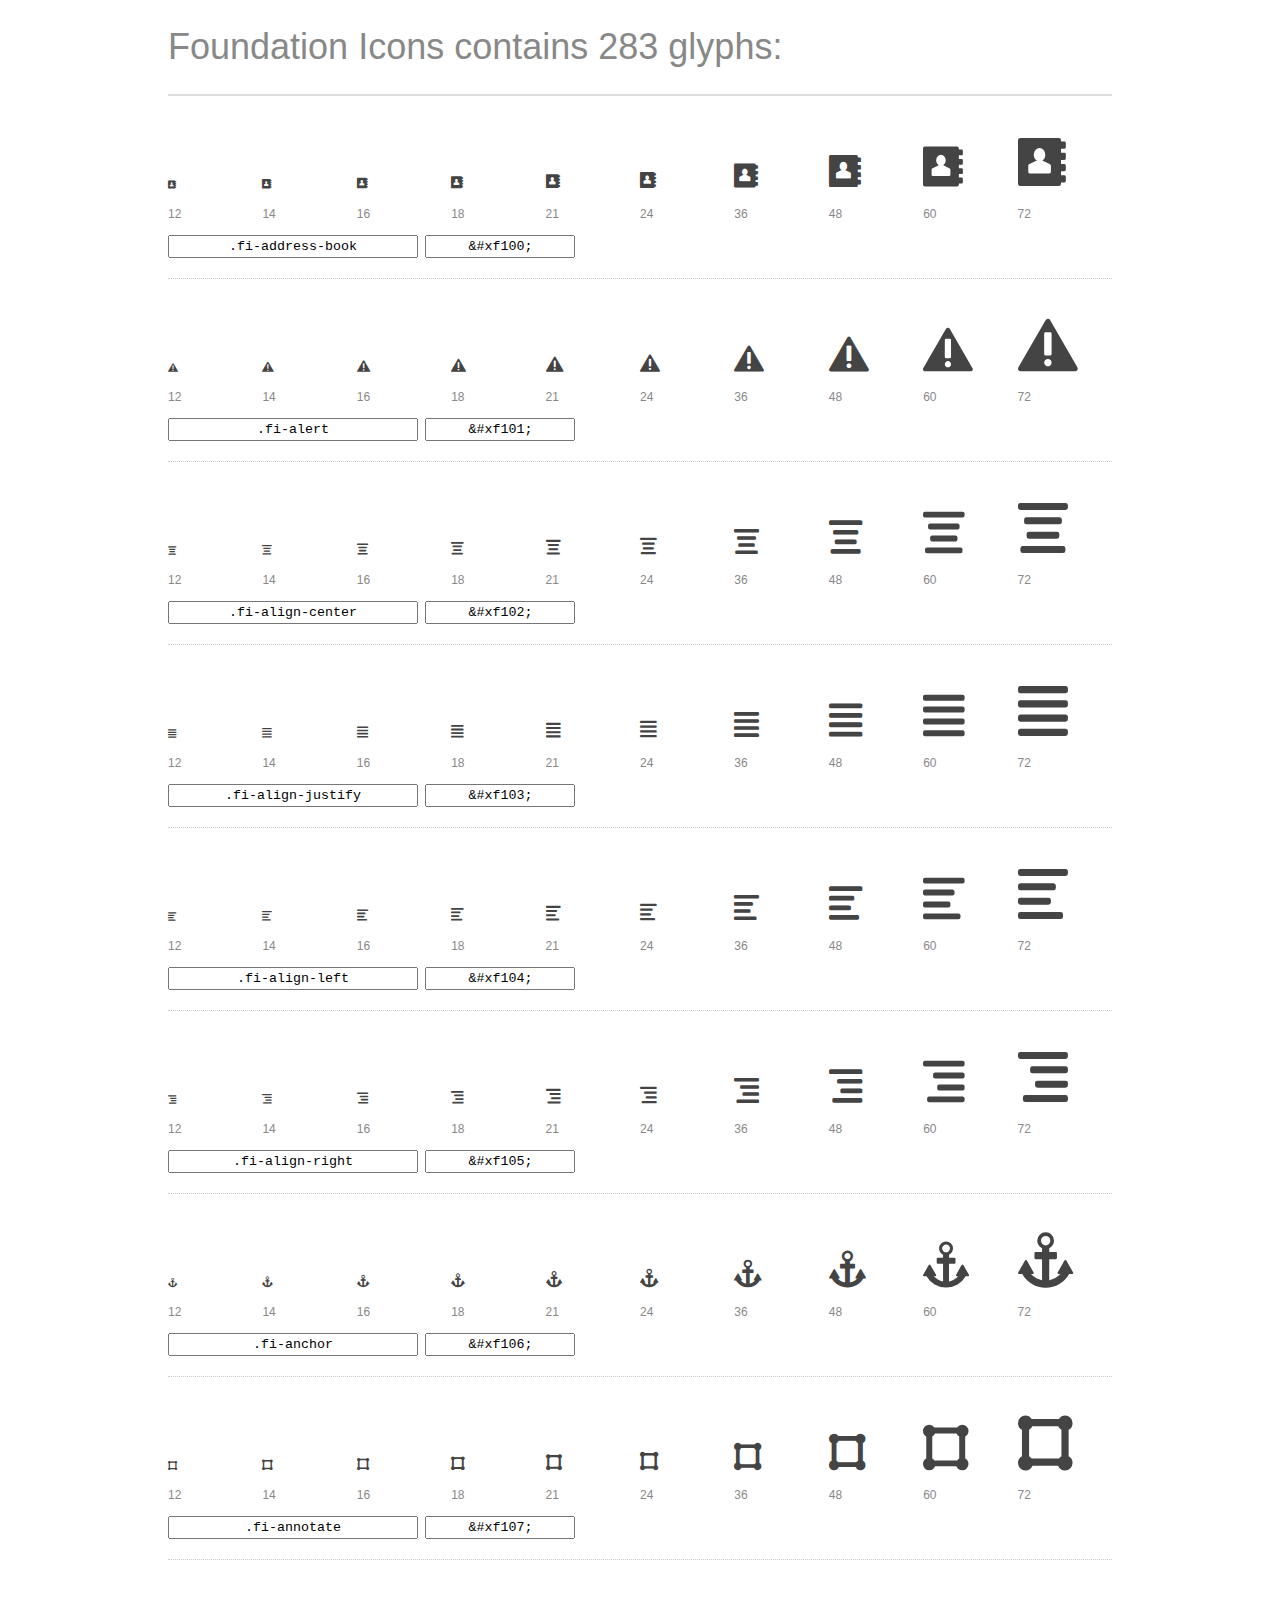
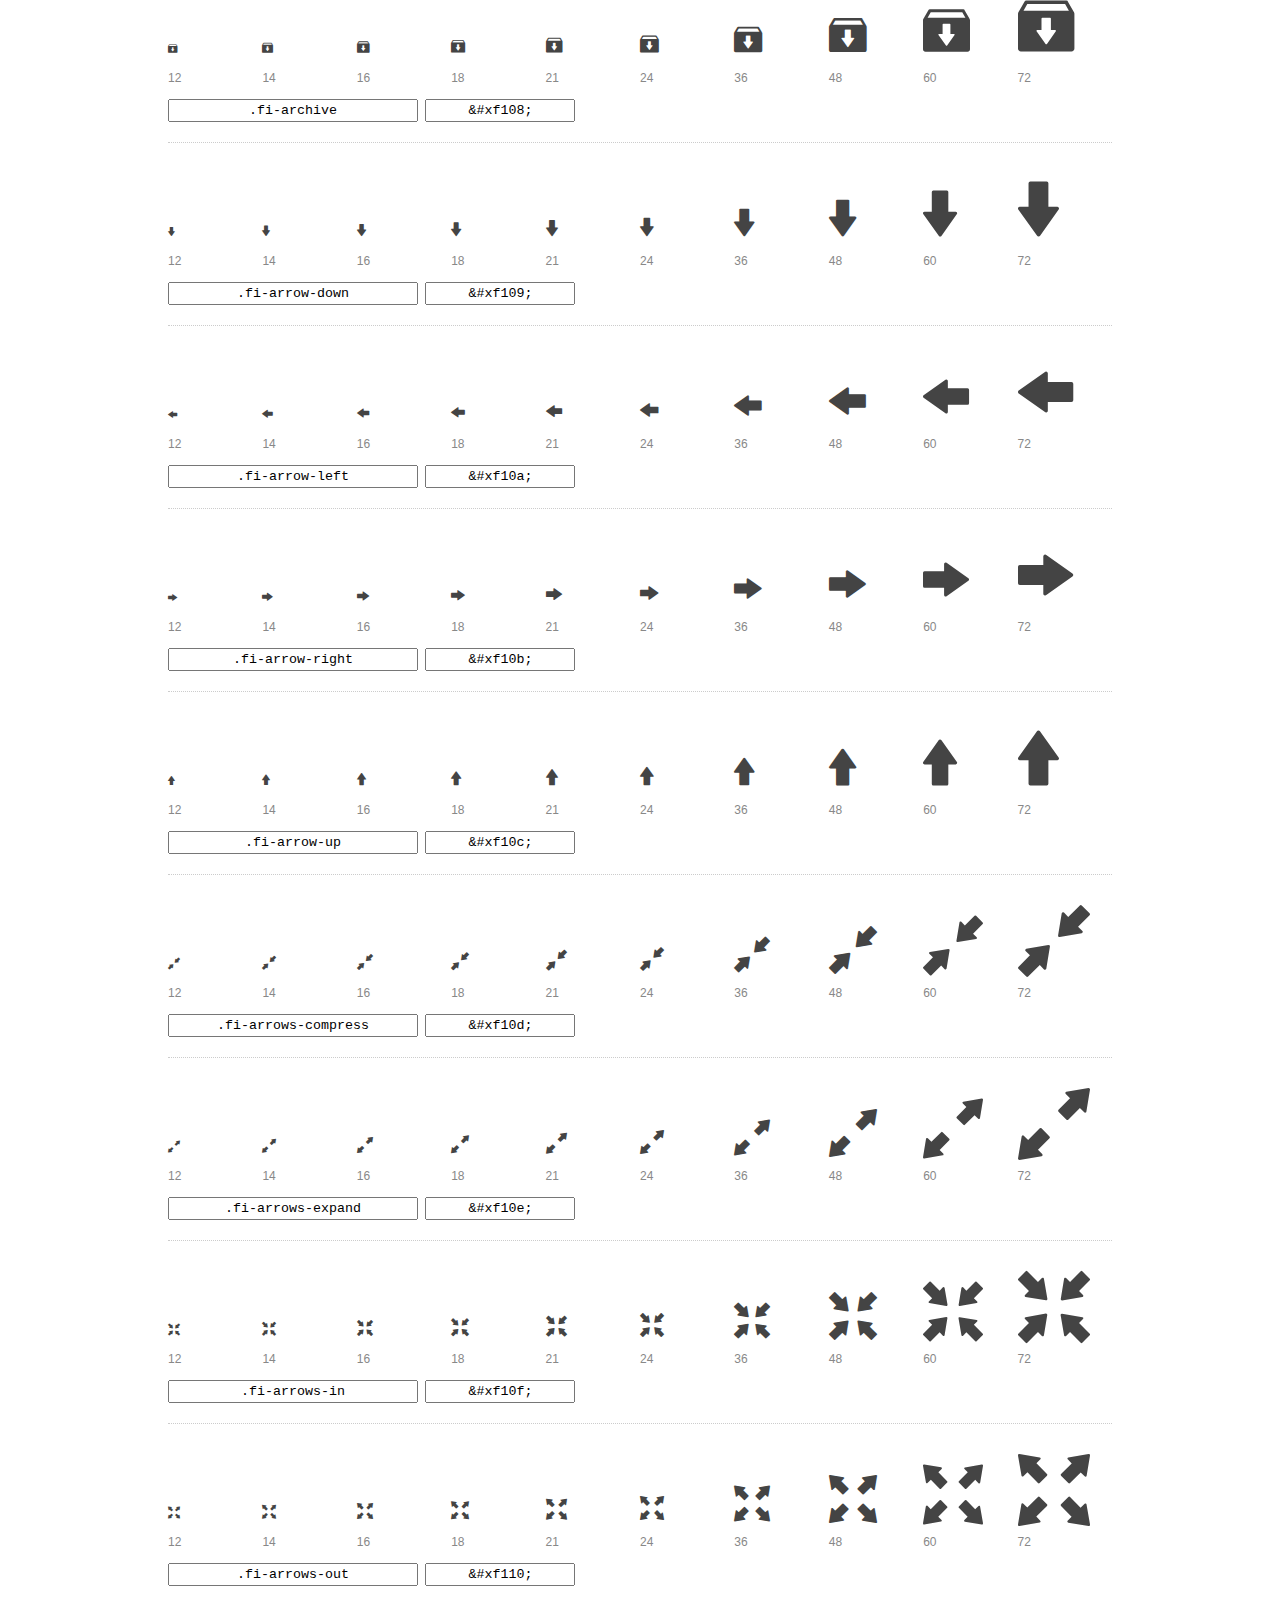
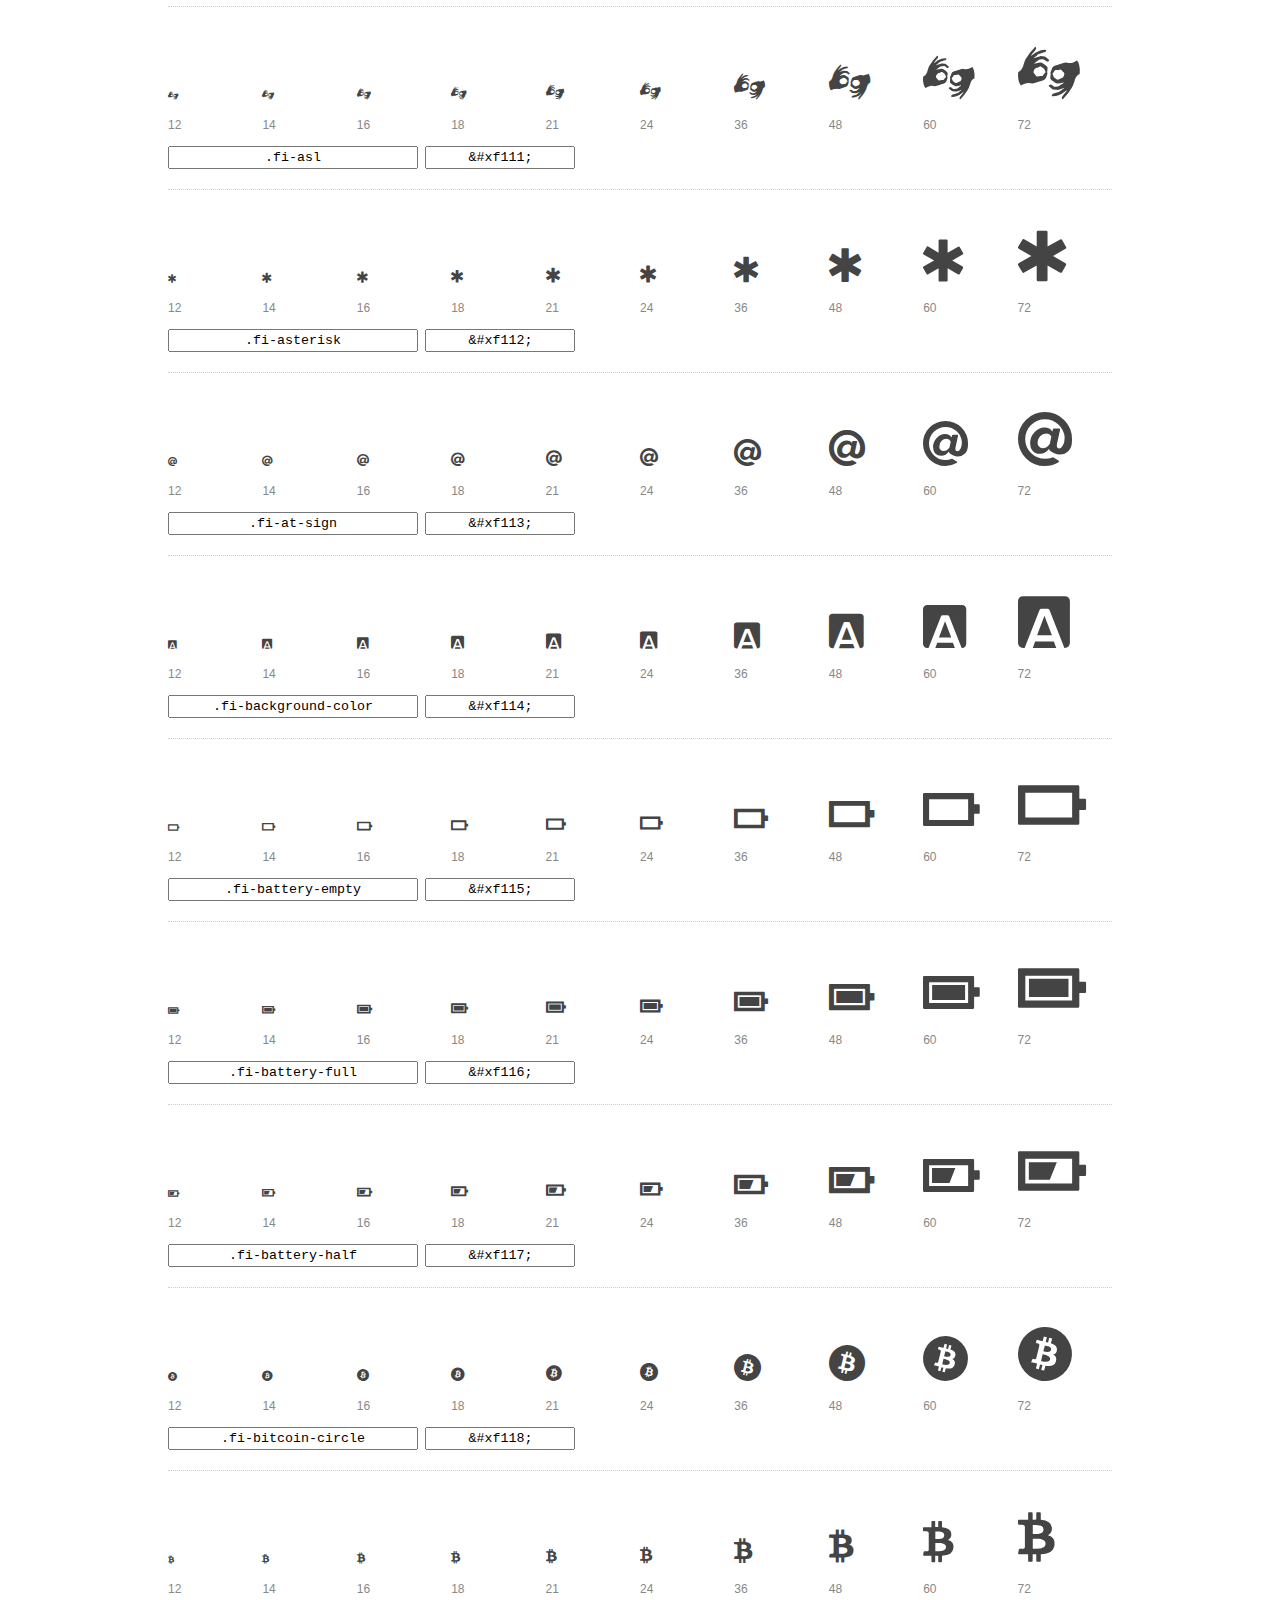
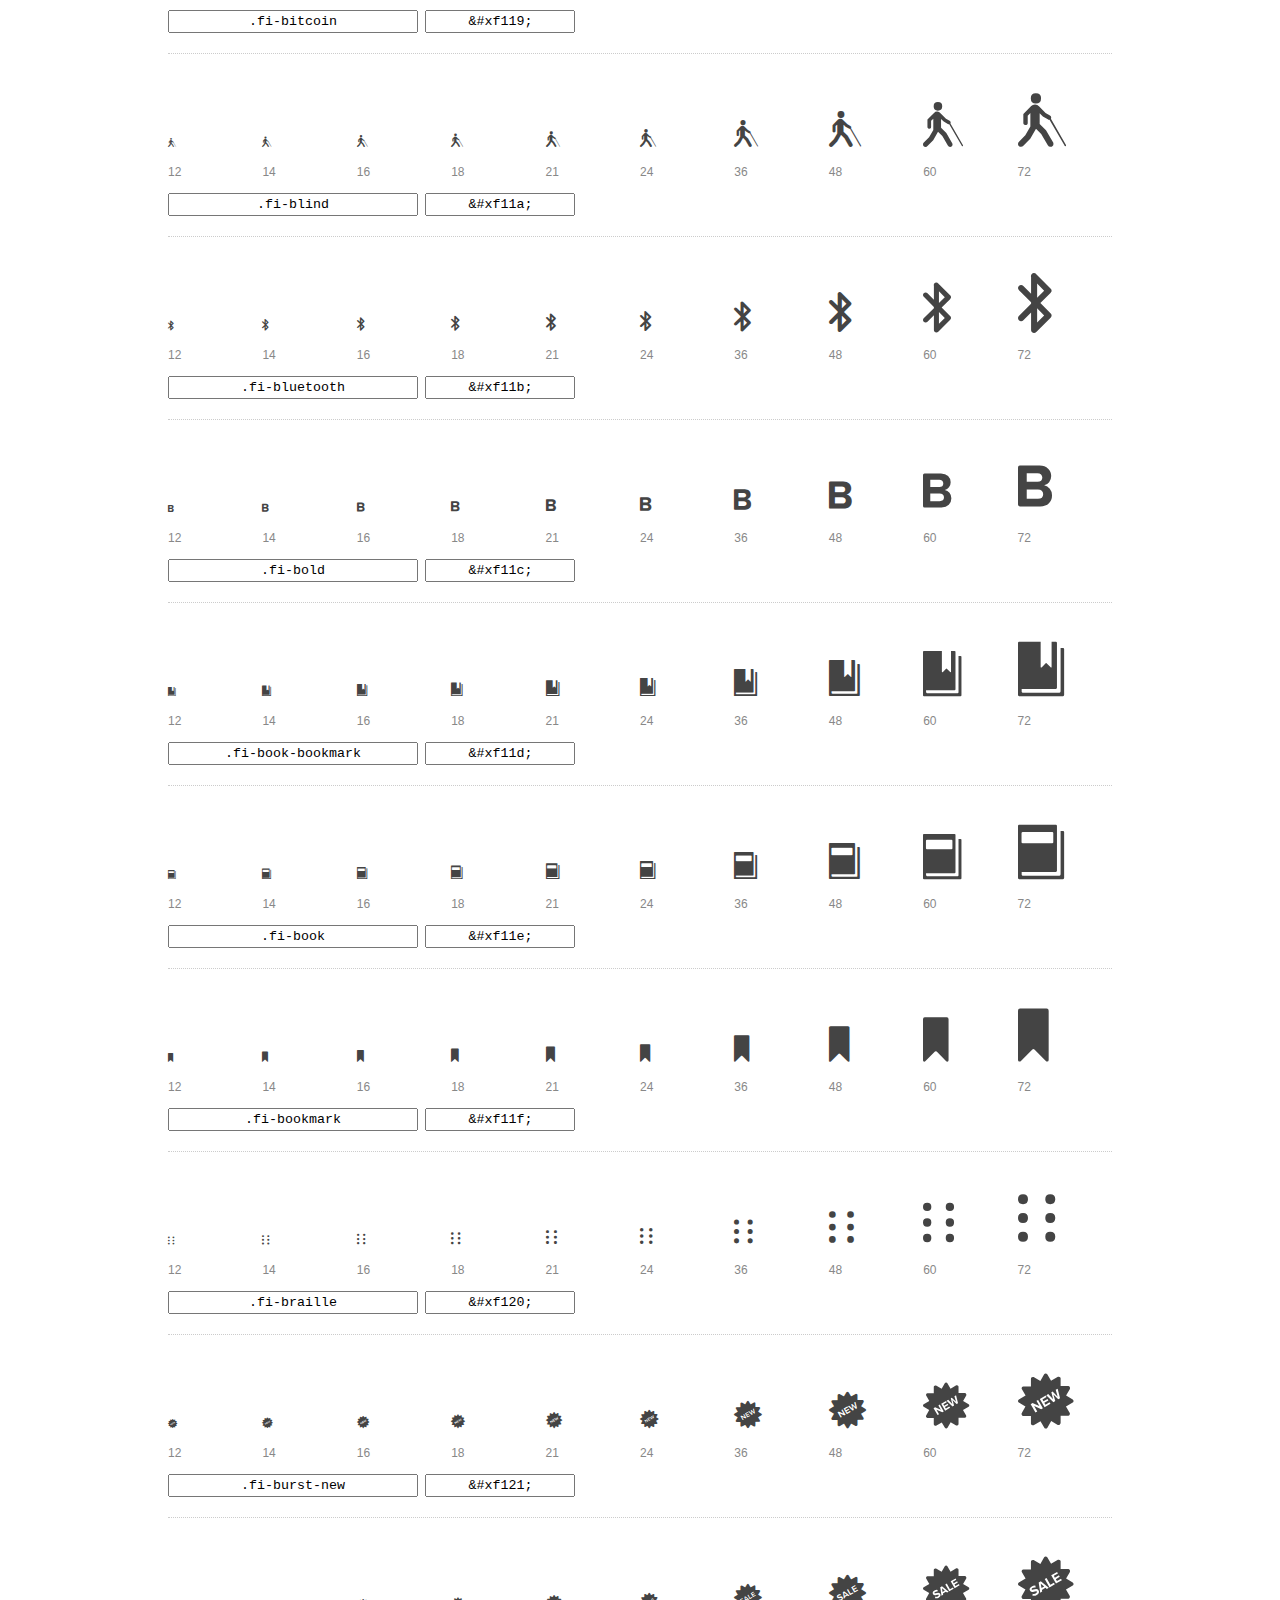
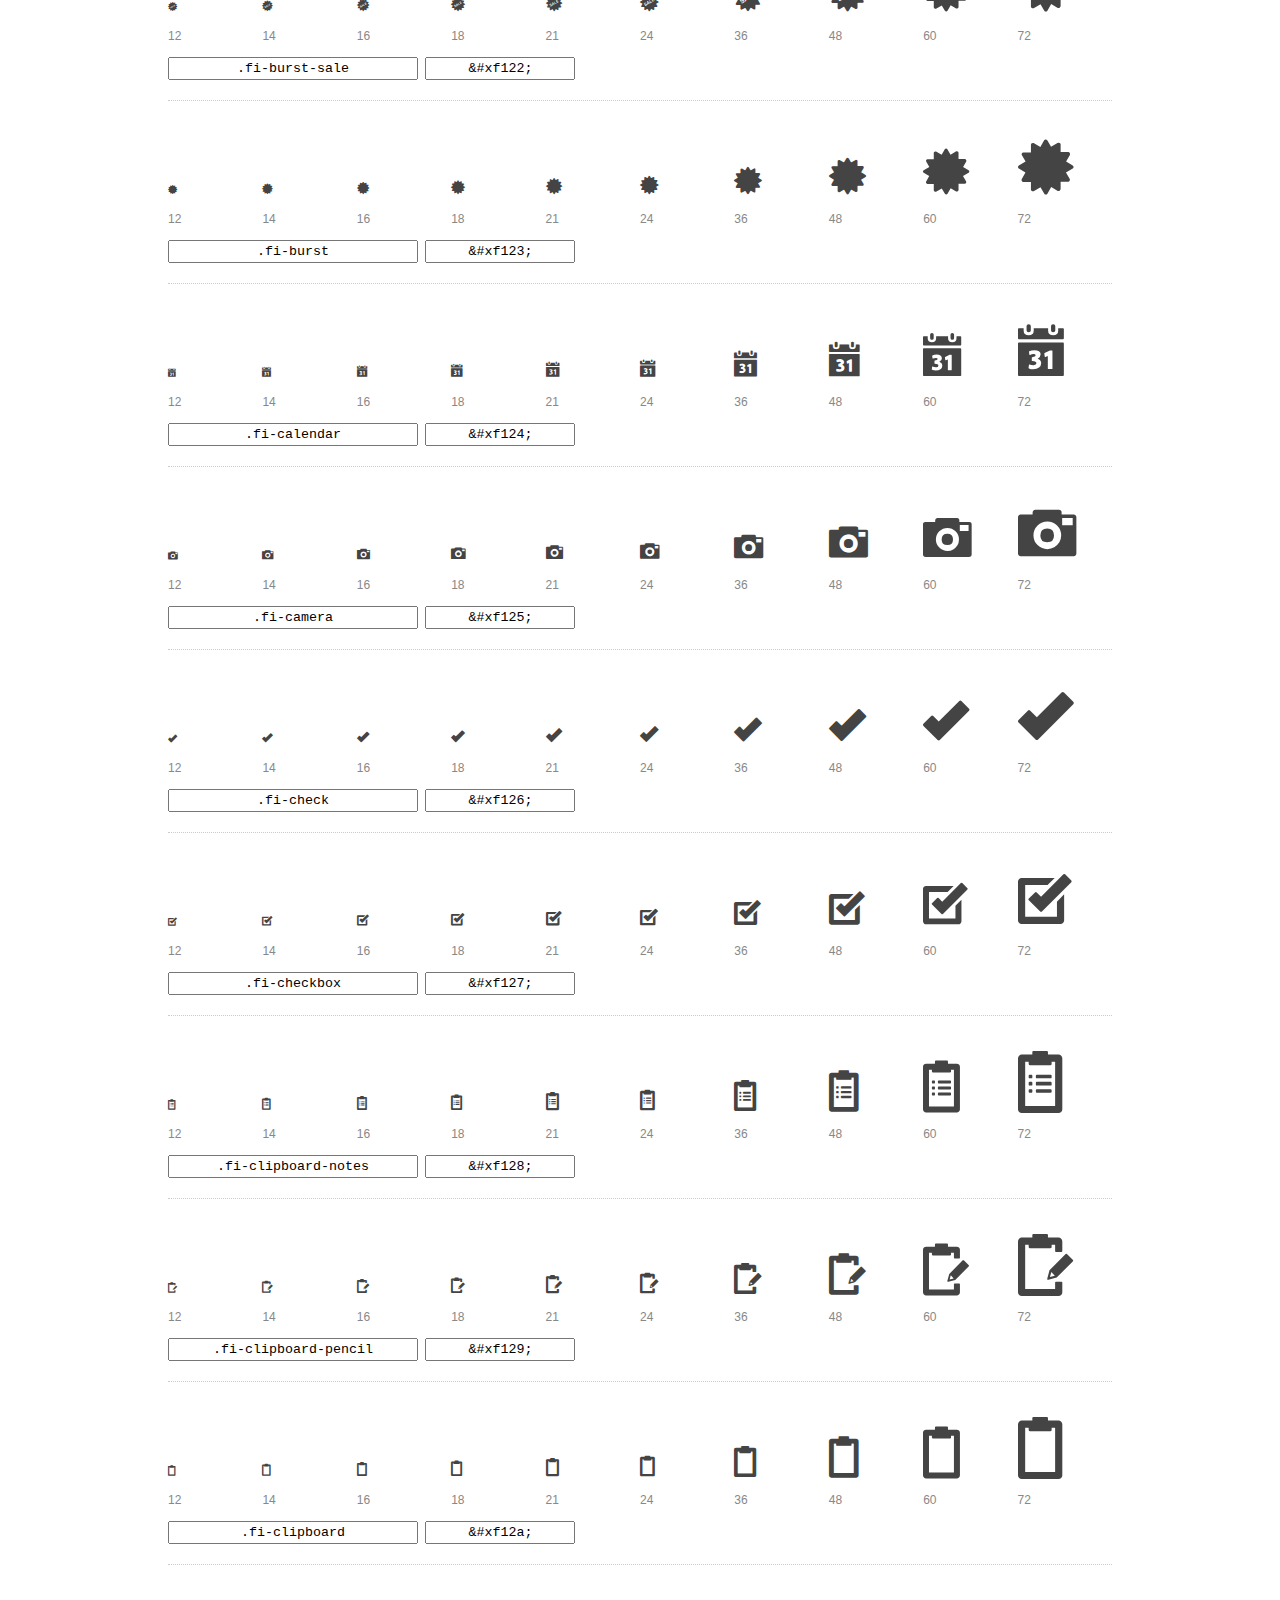
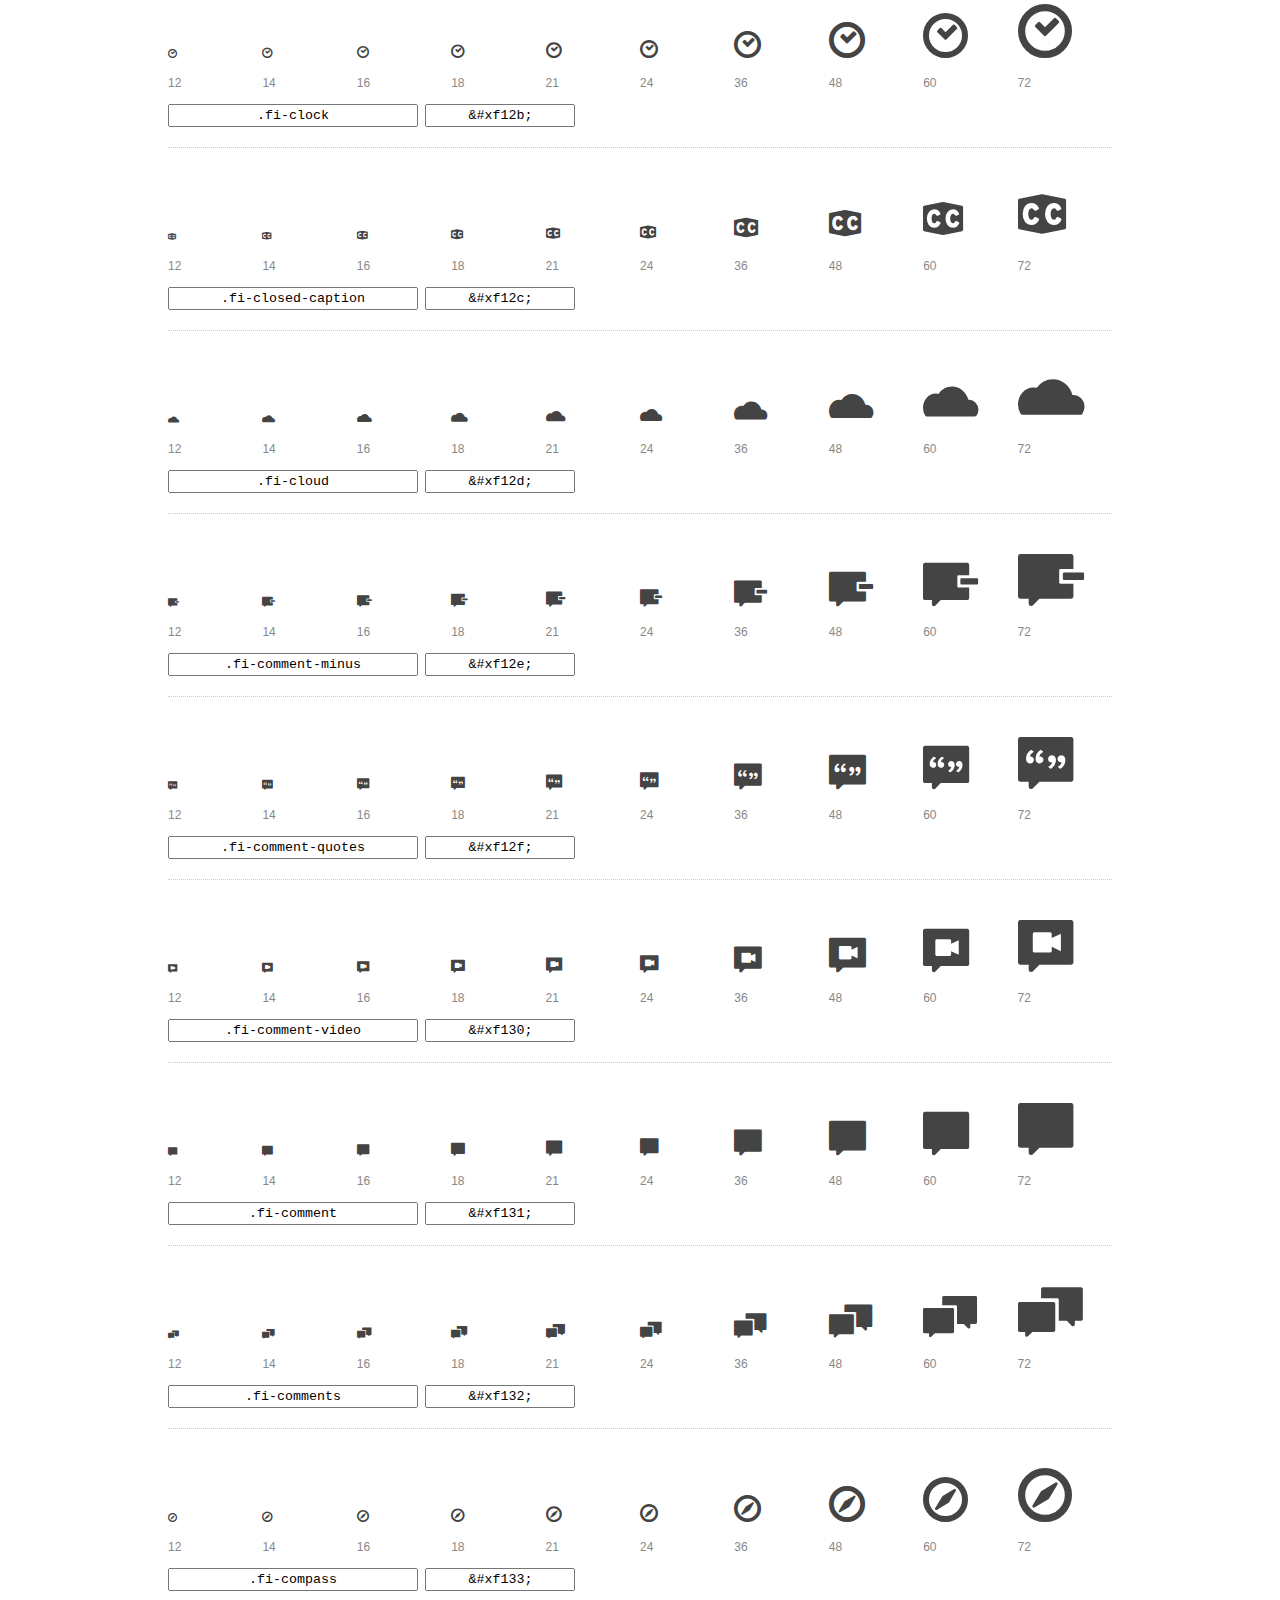
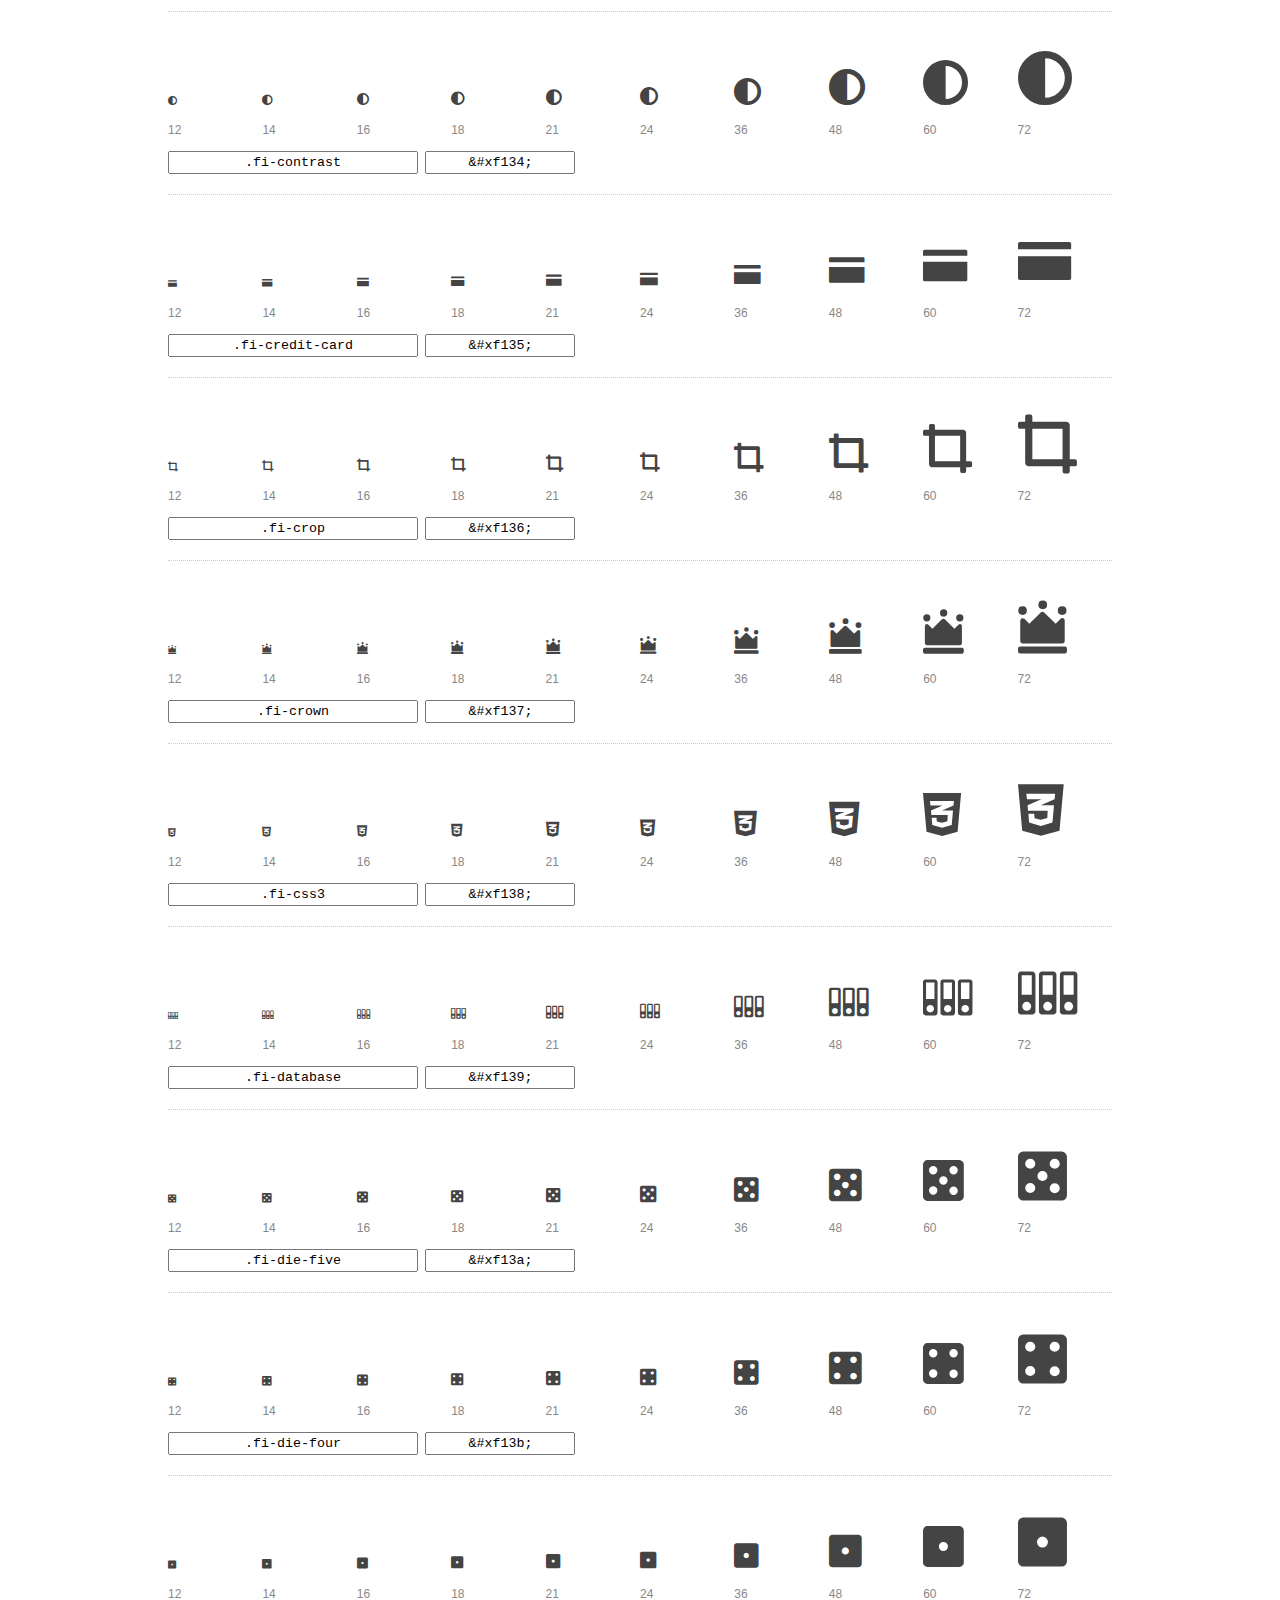
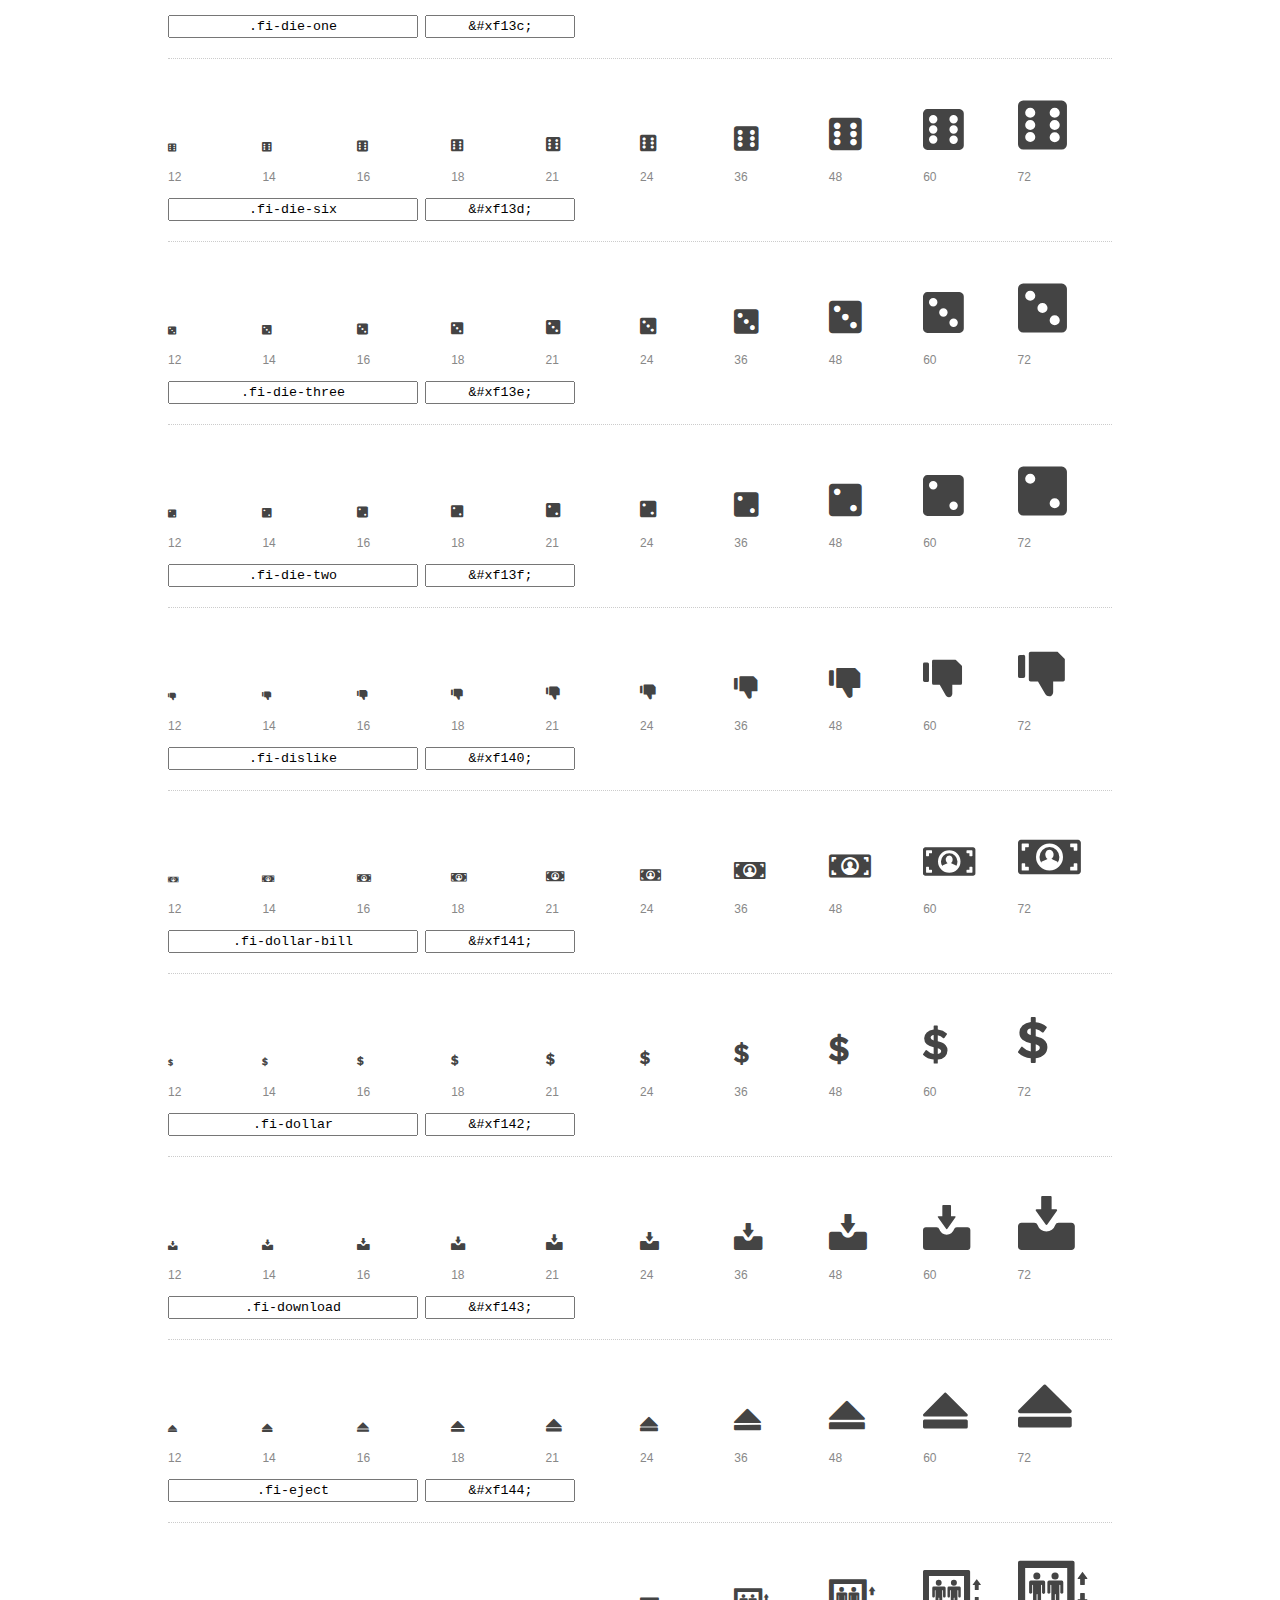
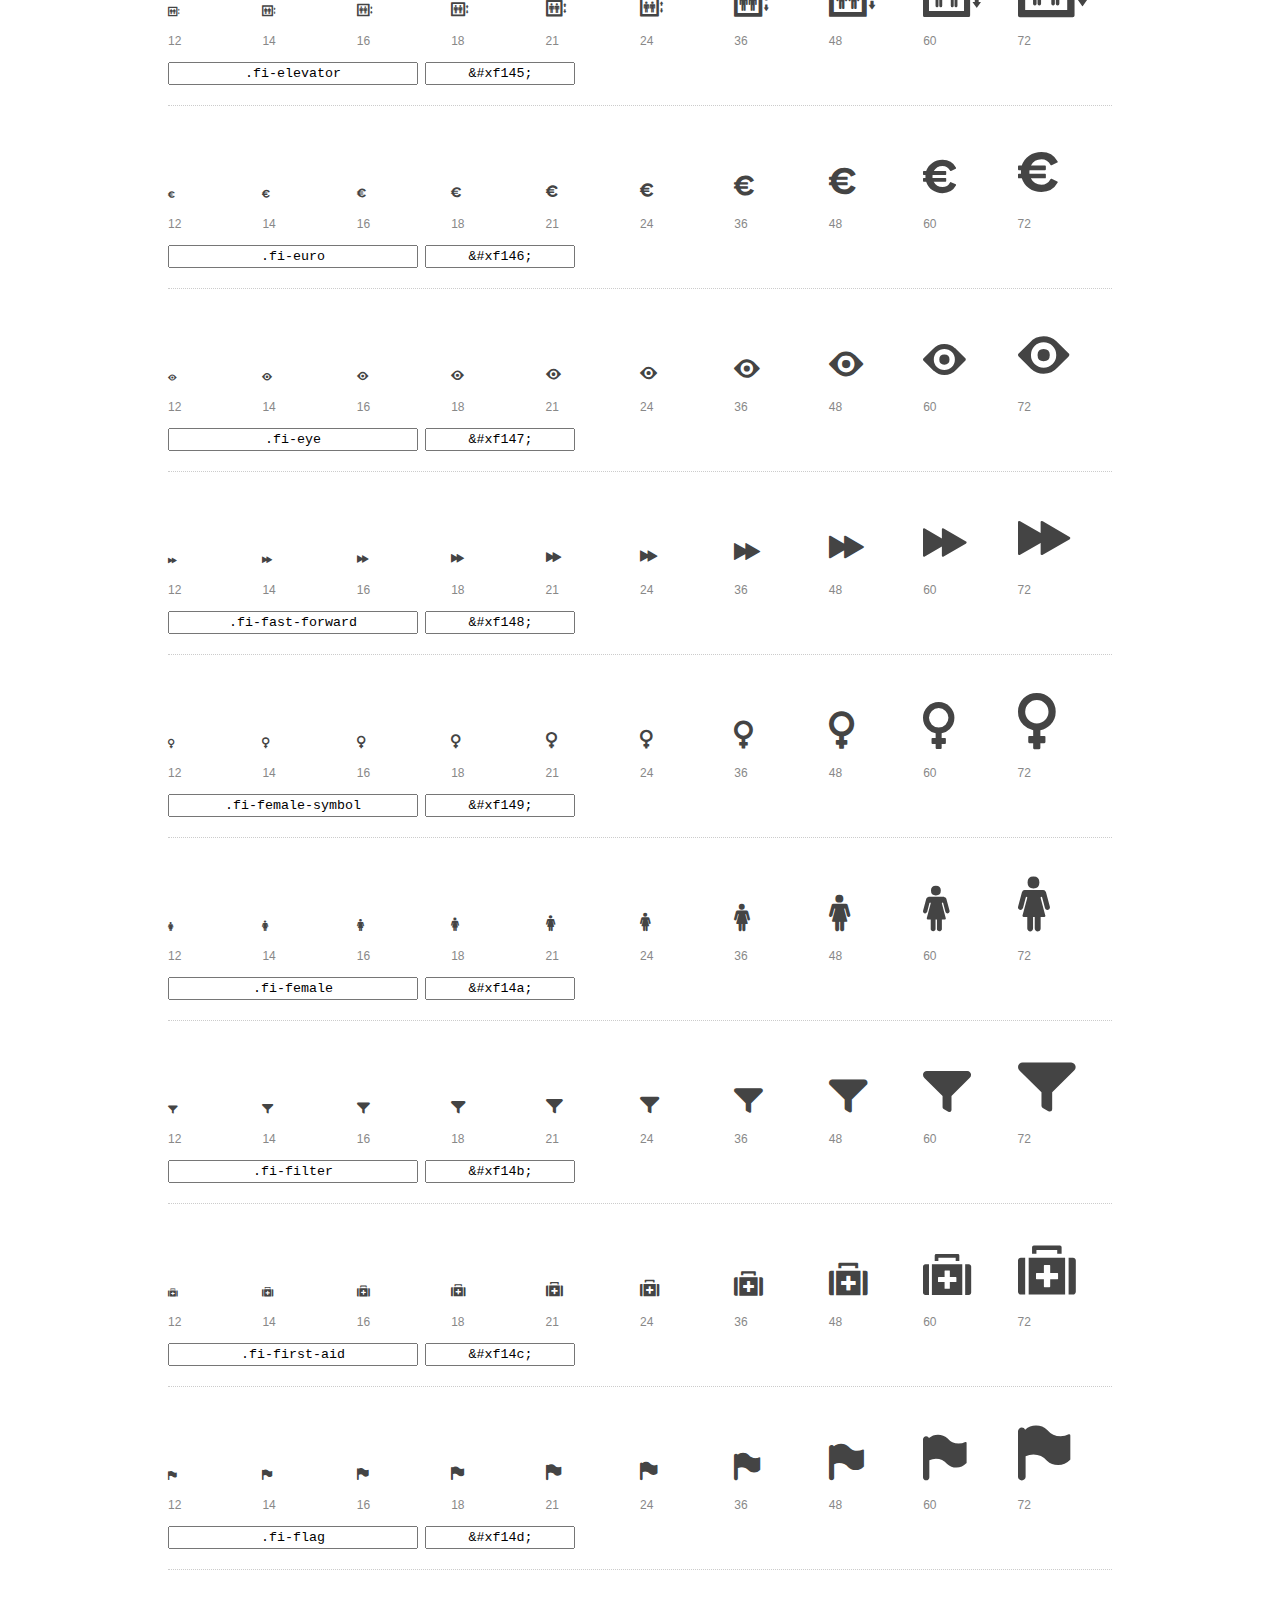
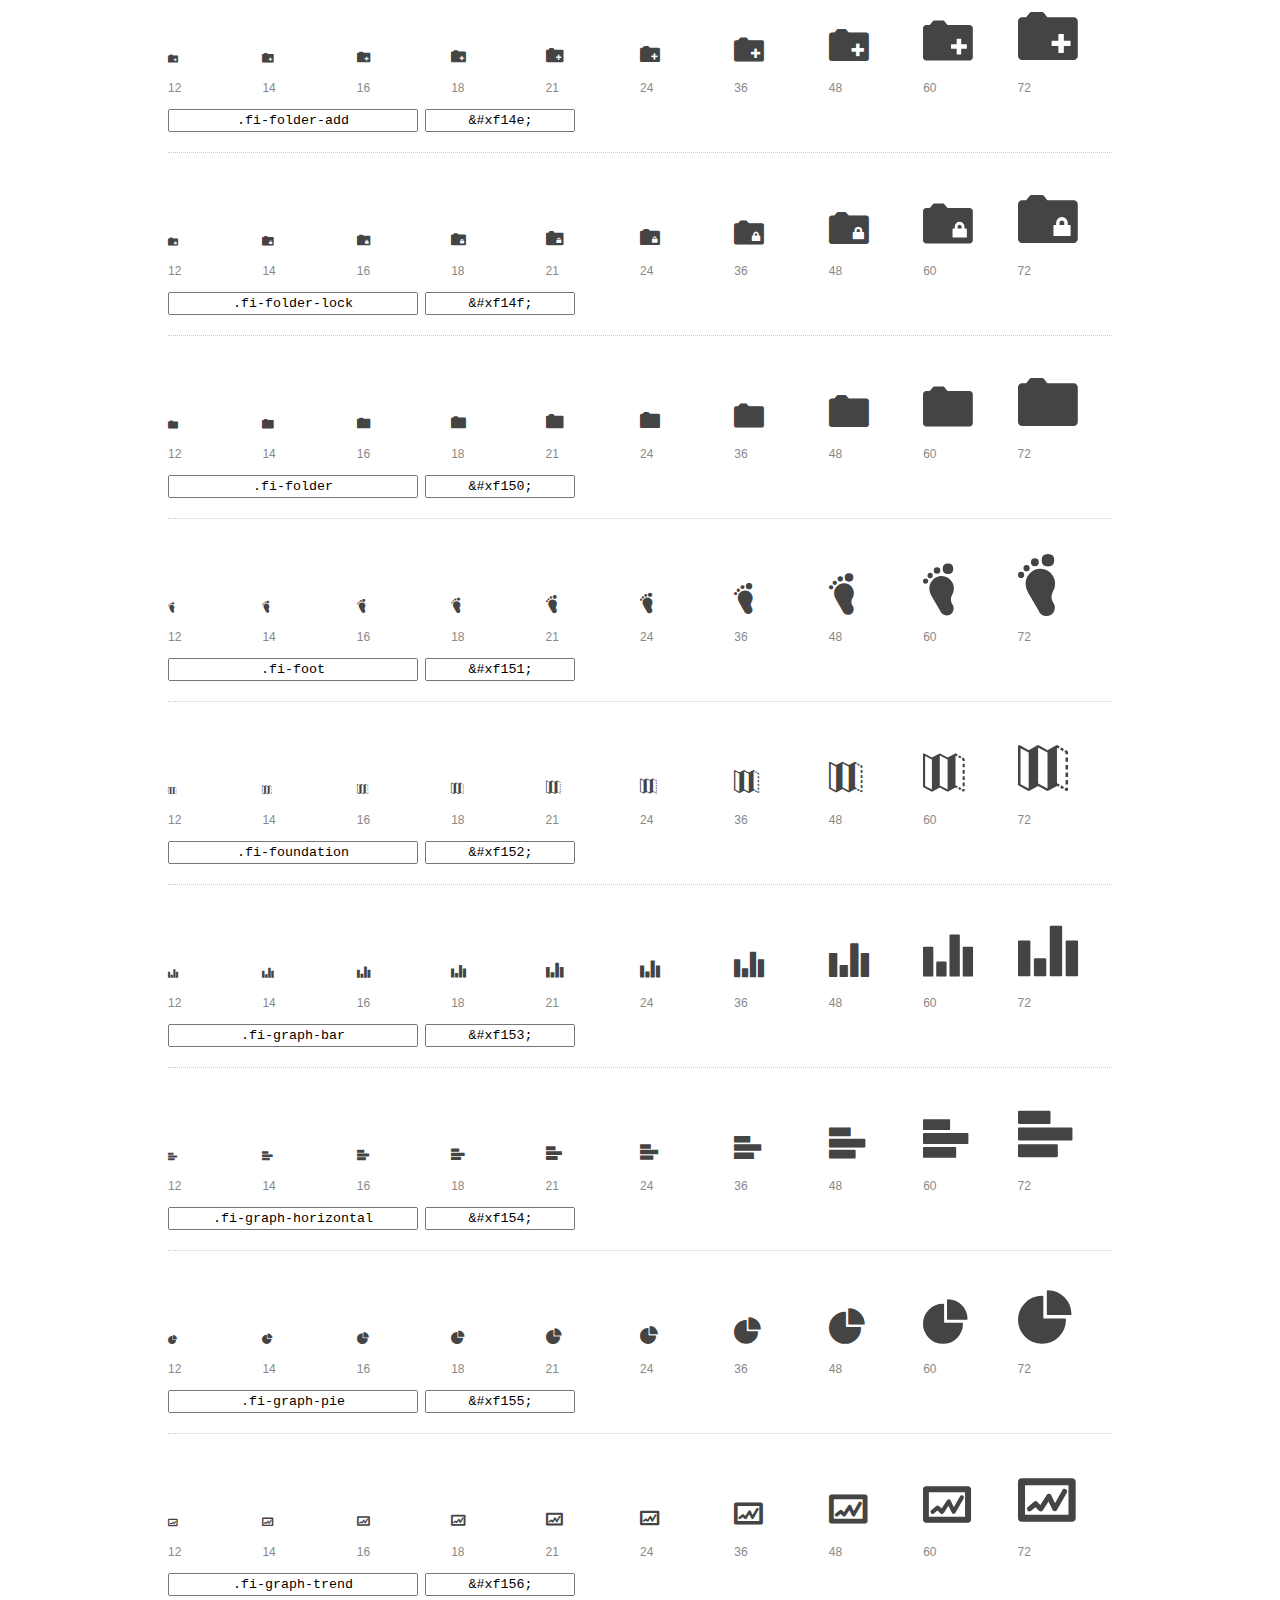
<file: fonts/foundation-icons/preview.html>
<!DOCTYPE html>
<html>
  <head>
    <title>Foundation Icons glyphs preview</title>
    <link rel="stylesheet" href="foundation-icons.css" />

    <style>
      * {
        -moz-box-sizing: border-box;
        -webkit-box-sizing: border-box;
        box-sizing: border-box;
        margin: 0;
        padding: 0;
      }

      body {
        background: #fff;
        color: #444;
        font: 16px/1.5 "Helvetica Neue", Helvetica, Arial, sans-serif;
      }

      a, 
      a:visited {
        color: #888;
        text-decoration: underline;
      }
      a:hover, 
      a:focus { color: #000; }

      h1 {
        border-bottom: 2px solid #ddd;
        color: #888;
        font-size: 36px;
        font-weight: 300;
        margin-bottom: 20px;
        padding: 20px 0;
      }

      .container {
        margin: 0 auto;
        min-width: 880px;
        padding: 0 40px;
        width: 80%;
      }

      .glyph {
        border-bottom: 1px dotted #ccc;
        padding: 10px 0 20px;
        margin-bottom: 20px;
      }

      .preview-glyphs { vertical-align: bottom; } 

      .preview-scale { 
        color: #888;
        font-size: 12px; 
        margin-top: 5px;
      }

      .step {
        display: inline-block;
        line-height: 1;
        width: 10%;
      }

      
      .size-12 { font-size: 12px; }
      
      .size-14 { font-size: 14px; }
      
      .size-16 { font-size: 16px; }
      
      .size-18 { font-size: 18px; }
      
      .size-21 { font-size: 21px; }
      
      .size-24 { font-size: 24px; }
      
      .size-36 { font-size: 36px; }
      
      .size-48 { font-size: 48px; }
      
      .size-60 { font-size: 60px; }
      
      .size-72 { font-size: 72px; }
      

      .usage { margin-top: 10px; }

      .usage input {
        font-family: monospace;
        margin-right: 3px;
        padding: 2px 5px;
        text-align: center;
      }

      .usage .point { width: 150px; }

      .usage .class { width: 250px; }

      .footer {
        color: #888;
        font-size: 12px;
        padding: 20px 0;
      }
    </style>

    <!--[if lte IE 8]><script src="http://html5shiv.googlecode.com/svn/trunk/html5.js"></script><![endif]-->
  </head>

  <body>
    <div class="container">
      <h1>Foundation Icons contains 283 glyphs:</h1> 

      
      <div class="glyph">
        <div class="preview-glyphs">
          <i class="step fi-address-book size-12"></i><i class="step fi-address-book size-14"></i><i class="step fi-address-book size-16"></i><i class="step fi-address-book size-18"></i><i class="step fi-address-book size-21"></i><i class="step fi-address-book size-24"></i><i class="step fi-address-book size-36"></i><i class="step fi-address-book size-48"></i><i class="step fi-address-book size-60"></i><i class="step fi-address-book size-72"></i>
        </div>
        <div class="preview-scale">
          <span class="step">12</span><span class="step">14</span><span class="step">16</span><span class="step">18</span><span class="step">21</span><span class="step">24</span><span class="step">36</span><span class="step">48</span><span class="step">60</span><span class="step">72</span> 
        </div>
        <div class="usage">
          <input class="class" type="text" readonly="readonly" onClick="this.select();" value=".fi-address-book" />
          <input class="point" type="text" readonly="readonly" onClick="this.select();" value="&amp;#xf100;" />
        </div>
      </div>
      
      <div class="glyph">
        <div class="preview-glyphs">
          <i class="step fi-alert size-12"></i><i class="step fi-alert size-14"></i><i class="step fi-alert size-16"></i><i class="step fi-alert size-18"></i><i class="step fi-alert size-21"></i><i class="step fi-alert size-24"></i><i class="step fi-alert size-36"></i><i class="step fi-alert size-48"></i><i class="step fi-alert size-60"></i><i class="step fi-alert size-72"></i>
        </div>
        <div class="preview-scale">
          <span class="step">12</span><span class="step">14</span><span class="step">16</span><span class="step">18</span><span class="step">21</span><span class="step">24</span><span class="step">36</span><span class="step">48</span><span class="step">60</span><span class="step">72</span> 
        </div>
        <div class="usage">
          <input class="class" type="text" readonly="readonly" onClick="this.select();" value=".fi-alert" />
          <input class="point" type="text" readonly="readonly" onClick="this.select();" value="&amp;#xf101;" />
        </div>
      </div>
      
      <div class="glyph">
        <div class="preview-glyphs">
          <i class="step fi-align-center size-12"></i><i class="step fi-align-center size-14"></i><i class="step fi-align-center size-16"></i><i class="step fi-align-center size-18"></i><i class="step fi-align-center size-21"></i><i class="step fi-align-center size-24"></i><i class="step fi-align-center size-36"></i><i class="step fi-align-center size-48"></i><i class="step fi-align-center size-60"></i><i class="step fi-align-center size-72"></i>
        </div>
        <div class="preview-scale">
          <span class="step">12</span><span class="step">14</span><span class="step">16</span><span class="step">18</span><span class="step">21</span><span class="step">24</span><span class="step">36</span><span class="step">48</span><span class="step">60</span><span class="step">72</span> 
        </div>
        <div class="usage">
          <input class="class" type="text" readonly="readonly" onClick="this.select();" value=".fi-align-center" />
          <input class="point" type="text" readonly="readonly" onClick="this.select();" value="&amp;#xf102;" />
        </div>
      </div>
      
      <div class="glyph">
        <div class="preview-glyphs">
          <i class="step fi-align-justify size-12"></i><i class="step fi-align-justify size-14"></i><i class="step fi-align-justify size-16"></i><i class="step fi-align-justify size-18"></i><i class="step fi-align-justify size-21"></i><i class="step fi-align-justify size-24"></i><i class="step fi-align-justify size-36"></i><i class="step fi-align-justify size-48"></i><i class="step fi-align-justify size-60"></i><i class="step fi-align-justify size-72"></i>
        </div>
        <div class="preview-scale">
          <span class="step">12</span><span class="step">14</span><span class="step">16</span><span class="step">18</span><span class="step">21</span><span class="step">24</span><span class="step">36</span><span class="step">48</span><span class="step">60</span><span class="step">72</span> 
        </div>
        <div class="usage">
          <input class="class" type="text" readonly="readonly" onClick="this.select();" value=".fi-align-justify" />
          <input class="point" type="text" readonly="readonly" onClick="this.select();" value="&amp;#xf103;" />
        </div>
      </div>
      
      <div class="glyph">
        <div class="preview-glyphs">
          <i class="step fi-align-left size-12"></i><i class="step fi-align-left size-14"></i><i class="step fi-align-left size-16"></i><i class="step fi-align-left size-18"></i><i class="step fi-align-left size-21"></i><i class="step fi-align-left size-24"></i><i class="step fi-align-left size-36"></i><i class="step fi-align-left size-48"></i><i class="step fi-align-left size-60"></i><i class="step fi-align-left size-72"></i>
        </div>
        <div class="preview-scale">
          <span class="step">12</span><span class="step">14</span><span class="step">16</span><span class="step">18</span><span class="step">21</span><span class="step">24</span><span class="step">36</span><span class="step">48</span><span class="step">60</span><span class="step">72</span> 
        </div>
        <div class="usage">
          <input class="class" type="text" readonly="readonly" onClick="this.select();" value=".fi-align-left" />
          <input class="point" type="text" readonly="readonly" onClick="this.select();" value="&amp;#xf104;" />
        </div>
      </div>
      
      <div class="glyph">
        <div class="preview-glyphs">
          <i class="step fi-align-right size-12"></i><i class="step fi-align-right size-14"></i><i class="step fi-align-right size-16"></i><i class="step fi-align-right size-18"></i><i class="step fi-align-right size-21"></i><i class="step fi-align-right size-24"></i><i class="step fi-align-right size-36"></i><i class="step fi-align-right size-48"></i><i class="step fi-align-right size-60"></i><i class="step fi-align-right size-72"></i>
        </div>
        <div class="preview-scale">
          <span class="step">12</span><span class="step">14</span><span class="step">16</span><span class="step">18</span><span class="step">21</span><span class="step">24</span><span class="step">36</span><span class="step">48</span><span class="step">60</span><span class="step">72</span> 
        </div>
        <div class="usage">
          <input class="class" type="text" readonly="readonly" onClick="this.select();" value=".fi-align-right" />
          <input class="point" type="text" readonly="readonly" onClick="this.select();" value="&amp;#xf105;" />
        </div>
      </div>
      
      <div class="glyph">
        <div class="preview-glyphs">
          <i class="step fi-anchor size-12"></i><i class="step fi-anchor size-14"></i><i class="step fi-anchor size-16"></i><i class="step fi-anchor size-18"></i><i class="step fi-anchor size-21"></i><i class="step fi-anchor size-24"></i><i class="step fi-anchor size-36"></i><i class="step fi-anchor size-48"></i><i class="step fi-anchor size-60"></i><i class="step fi-anchor size-72"></i>
        </div>
        <div class="preview-scale">
          <span class="step">12</span><span class="step">14</span><span class="step">16</span><span class="step">18</span><span class="step">21</span><span class="step">24</span><span class="step">36</span><span class="step">48</span><span class="step">60</span><span class="step">72</span> 
        </div>
        <div class="usage">
          <input class="class" type="text" readonly="readonly" onClick="this.select();" value=".fi-anchor" />
          <input class="point" type="text" readonly="readonly" onClick="this.select();" value="&amp;#xf106;" />
        </div>
      </div>
      
      <div class="glyph">
        <div class="preview-glyphs">
          <i class="step fi-annotate size-12"></i><i class="step fi-annotate size-14"></i><i class="step fi-annotate size-16"></i><i class="step fi-annotate size-18"></i><i class="step fi-annotate size-21"></i><i class="step fi-annotate size-24"></i><i class="step fi-annotate size-36"></i><i class="step fi-annotate size-48"></i><i class="step fi-annotate size-60"></i><i class="step fi-annotate size-72"></i>
        </div>
        <div class="preview-scale">
          <span class="step">12</span><span class="step">14</span><span class="step">16</span><span class="step">18</span><span class="step">21</span><span class="step">24</span><span class="step">36</span><span class="step">48</span><span class="step">60</span><span class="step">72</span> 
        </div>
        <div class="usage">
          <input class="class" type="text" readonly="readonly" onClick="this.select();" value=".fi-annotate" />
          <input class="point" type="text" readonly="readonly" onClick="this.select();" value="&amp;#xf107;" />
        </div>
      </div>
      
      <div class="glyph">
        <div class="preview-glyphs">
          <i class="step fi-archive size-12"></i><i class="step fi-archive size-14"></i><i class="step fi-archive size-16"></i><i class="step fi-archive size-18"></i><i class="step fi-archive size-21"></i><i class="step fi-archive size-24"></i><i class="step fi-archive size-36"></i><i class="step fi-archive size-48"></i><i class="step fi-archive size-60"></i><i class="step fi-archive size-72"></i>
        </div>
        <div class="preview-scale">
          <span class="step">12</span><span class="step">14</span><span class="step">16</span><span class="step">18</span><span class="step">21</span><span class="step">24</span><span class="step">36</span><span class="step">48</span><span class="step">60</span><span class="step">72</span> 
        </div>
        <div class="usage">
          <input class="class" type="text" readonly="readonly" onClick="this.select();" value=".fi-archive" />
          <input class="point" type="text" readonly="readonly" onClick="this.select();" value="&amp;#xf108;" />
        </div>
      </div>
      
      <div class="glyph">
        <div class="preview-glyphs">
          <i class="step fi-arrow-down size-12"></i><i class="step fi-arrow-down size-14"></i><i class="step fi-arrow-down size-16"></i><i class="step fi-arrow-down size-18"></i><i class="step fi-arrow-down size-21"></i><i class="step fi-arrow-down size-24"></i><i class="step fi-arrow-down size-36"></i><i class="step fi-arrow-down size-48"></i><i class="step fi-arrow-down size-60"></i><i class="step fi-arrow-down size-72"></i>
        </div>
        <div class="preview-scale">
          <span class="step">12</span><span class="step">14</span><span class="step">16</span><span class="step">18</span><span class="step">21</span><span class="step">24</span><span class="step">36</span><span class="step">48</span><span class="step">60</span><span class="step">72</span> 
        </div>
        <div class="usage">
          <input class="class" type="text" readonly="readonly" onClick="this.select();" value=".fi-arrow-down" />
          <input class="point" type="text" readonly="readonly" onClick="this.select();" value="&amp;#xf109;" />
        </div>
      </div>
      
      <div class="glyph">
        <div class="preview-glyphs">
          <i class="step fi-arrow-left size-12"></i><i class="step fi-arrow-left size-14"></i><i class="step fi-arrow-left size-16"></i><i class="step fi-arrow-left size-18"></i><i class="step fi-arrow-left size-21"></i><i class="step fi-arrow-left size-24"></i><i class="step fi-arrow-left size-36"></i><i class="step fi-arrow-left size-48"></i><i class="step fi-arrow-left size-60"></i><i class="step fi-arrow-left size-72"></i>
        </div>
        <div class="preview-scale">
          <span class="step">12</span><span class="step">14</span><span class="step">16</span><span class="step">18</span><span class="step">21</span><span class="step">24</span><span class="step">36</span><span class="step">48</span><span class="step">60</span><span class="step">72</span> 
        </div>
        <div class="usage">
          <input class="class" type="text" readonly="readonly" onClick="this.select();" value=".fi-arrow-left" />
          <input class="point" type="text" readonly="readonly" onClick="this.select();" value="&amp;#xf10a;" />
        </div>
      </div>
      
      <div class="glyph">
        <div class="preview-glyphs">
          <i class="step fi-arrow-right size-12"></i><i class="step fi-arrow-right size-14"></i><i class="step fi-arrow-right size-16"></i><i class="step fi-arrow-right size-18"></i><i class="step fi-arrow-right size-21"></i><i class="step fi-arrow-right size-24"></i><i class="step fi-arrow-right size-36"></i><i class="step fi-arrow-right size-48"></i><i class="step fi-arrow-right size-60"></i><i class="step fi-arrow-right size-72"></i>
        </div>
        <div class="preview-scale">
          <span class="step">12</span><span class="step">14</span><span class="step">16</span><span class="step">18</span><span class="step">21</span><span class="step">24</span><span class="step">36</span><span class="step">48</span><span class="step">60</span><span class="step">72</span> 
        </div>
        <div class="usage">
          <input class="class" type="text" readonly="readonly" onClick="this.select();" value=".fi-arrow-right" />
          <input class="point" type="text" readonly="readonly" onClick="this.select();" value="&amp;#xf10b;" />
        </div>
      </div>
      
      <div class="glyph">
        <div class="preview-glyphs">
          <i class="step fi-arrow-up size-12"></i><i class="step fi-arrow-up size-14"></i><i class="step fi-arrow-up size-16"></i><i class="step fi-arrow-up size-18"></i><i class="step fi-arrow-up size-21"></i><i class="step fi-arrow-up size-24"></i><i class="step fi-arrow-up size-36"></i><i class="step fi-arrow-up size-48"></i><i class="step fi-arrow-up size-60"></i><i class="step fi-arrow-up size-72"></i>
        </div>
        <div class="preview-scale">
          <span class="step">12</span><span class="step">14</span><span class="step">16</span><span class="step">18</span><span class="step">21</span><span class="step">24</span><span class="step">36</span><span class="step">48</span><span class="step">60</span><span class="step">72</span> 
        </div>
        <div class="usage">
          <input class="class" type="text" readonly="readonly" onClick="this.select();" value=".fi-arrow-up" />
          <input class="point" type="text" readonly="readonly" onClick="this.select();" value="&amp;#xf10c;" />
        </div>
      </div>
      
      <div class="glyph">
        <div class="preview-glyphs">
          <i class="step fi-arrows-compress size-12"></i><i class="step fi-arrows-compress size-14"></i><i class="step fi-arrows-compress size-16"></i><i class="step fi-arrows-compress size-18"></i><i class="step fi-arrows-compress size-21"></i><i class="step fi-arrows-compress size-24"></i><i class="step fi-arrows-compress size-36"></i><i class="step fi-arrows-compress size-48"></i><i class="step fi-arrows-compress size-60"></i><i class="step fi-arrows-compress size-72"></i>
        </div>
        <div class="preview-scale">
          <span class="step">12</span><span class="step">14</span><span class="step">16</span><span class="step">18</span><span class="step">21</span><span class="step">24</span><span class="step">36</span><span class="step">48</span><span class="step">60</span><span class="step">72</span> 
        </div>
        <div class="usage">
          <input class="class" type="text" readonly="readonly" onClick="this.select();" value=".fi-arrows-compress" />
          <input class="point" type="text" readonly="readonly" onClick="this.select();" value="&amp;#xf10d;" />
        </div>
      </div>
      
      <div class="glyph">
        <div class="preview-glyphs">
          <i class="step fi-arrows-expand size-12"></i><i class="step fi-arrows-expand size-14"></i><i class="step fi-arrows-expand size-16"></i><i class="step fi-arrows-expand size-18"></i><i class="step fi-arrows-expand size-21"></i><i class="step fi-arrows-expand size-24"></i><i class="step fi-arrows-expand size-36"></i><i class="step fi-arrows-expand size-48"></i><i class="step fi-arrows-expand size-60"></i><i class="step fi-arrows-expand size-72"></i>
        </div>
        <div class="preview-scale">
          <span class="step">12</span><span class="step">14</span><span class="step">16</span><span class="step">18</span><span class="step">21</span><span class="step">24</span><span class="step">36</span><span class="step">48</span><span class="step">60</span><span class="step">72</span> 
        </div>
        <div class="usage">
          <input class="class" type="text" readonly="readonly" onClick="this.select();" value=".fi-arrows-expand" />
          <input class="point" type="text" readonly="readonly" onClick="this.select();" value="&amp;#xf10e;" />
        </div>
      </div>
      
      <div class="glyph">
        <div class="preview-glyphs">
          <i class="step fi-arrows-in size-12"></i><i class="step fi-arrows-in size-14"></i><i class="step fi-arrows-in size-16"></i><i class="step fi-arrows-in size-18"></i><i class="step fi-arrows-in size-21"></i><i class="step fi-arrows-in size-24"></i><i class="step fi-arrows-in size-36"></i><i class="step fi-arrows-in size-48"></i><i class="step fi-arrows-in size-60"></i><i class="step fi-arrows-in size-72"></i>
        </div>
        <div class="preview-scale">
          <span class="step">12</span><span class="step">14</span><span class="step">16</span><span class="step">18</span><span class="step">21</span><span class="step">24</span><span class="step">36</span><span class="step">48</span><span class="step">60</span><span class="step">72</span> 
        </div>
        <div class="usage">
          <input class="class" type="text" readonly="readonly" onClick="this.select();" value=".fi-arrows-in" />
          <input class="point" type="text" readonly="readonly" onClick="this.select();" value="&amp;#xf10f;" />
        </div>
      </div>
      
      <div class="glyph">
        <div class="preview-glyphs">
          <i class="step fi-arrows-out size-12"></i><i class="step fi-arrows-out size-14"></i><i class="step fi-arrows-out size-16"></i><i class="step fi-arrows-out size-18"></i><i class="step fi-arrows-out size-21"></i><i class="step fi-arrows-out size-24"></i><i class="step fi-arrows-out size-36"></i><i class="step fi-arrows-out size-48"></i><i class="step fi-arrows-out size-60"></i><i class="step fi-arrows-out size-72"></i>
        </div>
        <div class="preview-scale">
          <span class="step">12</span><span class="step">14</span><span class="step">16</span><span class="step">18</span><span class="step">21</span><span class="step">24</span><span class="step">36</span><span class="step">48</span><span class="step">60</span><span class="step">72</span> 
        </div>
        <div class="usage">
          <input class="class" type="text" readonly="readonly" onClick="this.select();" value=".fi-arrows-out" />
          <input class="point" type="text" readonly="readonly" onClick="this.select();" value="&amp;#xf110;" />
        </div>
      </div>
      
      <div class="glyph">
        <div class="preview-glyphs">
          <i class="step fi-asl size-12"></i><i class="step fi-asl size-14"></i><i class="step fi-asl size-16"></i><i class="step fi-asl size-18"></i><i class="step fi-asl size-21"></i><i class="step fi-asl size-24"></i><i class="step fi-asl size-36"></i><i class="step fi-asl size-48"></i><i class="step fi-asl size-60"></i><i class="step fi-asl size-72"></i>
        </div>
        <div class="preview-scale">
          <span class="step">12</span><span class="step">14</span><span class="step">16</span><span class="step">18</span><span class="step">21</span><span class="step">24</span><span class="step">36</span><span class="step">48</span><span class="step">60</span><span class="step">72</span> 
        </div>
        <div class="usage">
          <input class="class" type="text" readonly="readonly" onClick="this.select();" value=".fi-asl" />
          <input class="point" type="text" readonly="readonly" onClick="this.select();" value="&amp;#xf111;" />
        </div>
      </div>
      
      <div class="glyph">
        <div class="preview-glyphs">
          <i class="step fi-asterisk size-12"></i><i class="step fi-asterisk size-14"></i><i class="step fi-asterisk size-16"></i><i class="step fi-asterisk size-18"></i><i class="step fi-asterisk size-21"></i><i class="step fi-asterisk size-24"></i><i class="step fi-asterisk size-36"></i><i class="step fi-asterisk size-48"></i><i class="step fi-asterisk size-60"></i><i class="step fi-asterisk size-72"></i>
        </div>
        <div class="preview-scale">
          <span class="step">12</span><span class="step">14</span><span class="step">16</span><span class="step">18</span><span class="step">21</span><span class="step">24</span><span class="step">36</span><span class="step">48</span><span class="step">60</span><span class="step">72</span> 
        </div>
        <div class="usage">
          <input class="class" type="text" readonly="readonly" onClick="this.select();" value=".fi-asterisk" />
          <input class="point" type="text" readonly="readonly" onClick="this.select();" value="&amp;#xf112;" />
        </div>
      </div>
      
      <div class="glyph">
        <div class="preview-glyphs">
          <i class="step fi-at-sign size-12"></i><i class="step fi-at-sign size-14"></i><i class="step fi-at-sign size-16"></i><i class="step fi-at-sign size-18"></i><i class="step fi-at-sign size-21"></i><i class="step fi-at-sign size-24"></i><i class="step fi-at-sign size-36"></i><i class="step fi-at-sign size-48"></i><i class="step fi-at-sign size-60"></i><i class="step fi-at-sign size-72"></i>
        </div>
        <div class="preview-scale">
          <span class="step">12</span><span class="step">14</span><span class="step">16</span><span class="step">18</span><span class="step">21</span><span class="step">24</span><span class="step">36</span><span class="step">48</span><span class="step">60</span><span class="step">72</span> 
        </div>
        <div class="usage">
          <input class="class" type="text" readonly="readonly" onClick="this.select();" value=".fi-at-sign" />
          <input class="point" type="text" readonly="readonly" onClick="this.select();" value="&amp;#xf113;" />
        </div>
      </div>
      
      <div class="glyph">
        <div class="preview-glyphs">
          <i class="step fi-background-color size-12"></i><i class="step fi-background-color size-14"></i><i class="step fi-background-color size-16"></i><i class="step fi-background-color size-18"></i><i class="step fi-background-color size-21"></i><i class="step fi-background-color size-24"></i><i class="step fi-background-color size-36"></i><i class="step fi-background-color size-48"></i><i class="step fi-background-color size-60"></i><i class="step fi-background-color size-72"></i>
        </div>
        <div class="preview-scale">
          <span class="step">12</span><span class="step">14</span><span class="step">16</span><span class="step">18</span><span class="step">21</span><span class="step">24</span><span class="step">36</span><span class="step">48</span><span class="step">60</span><span class="step">72</span> 
        </div>
        <div class="usage">
          <input class="class" type="text" readonly="readonly" onClick="this.select();" value=".fi-background-color" />
          <input class="point" type="text" readonly="readonly" onClick="this.select();" value="&amp;#xf114;" />
        </div>
      </div>
      
      <div class="glyph">
        <div class="preview-glyphs">
          <i class="step fi-battery-empty size-12"></i><i class="step fi-battery-empty size-14"></i><i class="step fi-battery-empty size-16"></i><i class="step fi-battery-empty size-18"></i><i class="step fi-battery-empty size-21"></i><i class="step fi-battery-empty size-24"></i><i class="step fi-battery-empty size-36"></i><i class="step fi-battery-empty size-48"></i><i class="step fi-battery-empty size-60"></i><i class="step fi-battery-empty size-72"></i>
        </div>
        <div class="preview-scale">
          <span class="step">12</span><span class="step">14</span><span class="step">16</span><span class="step">18</span><span class="step">21</span><span class="step">24</span><span class="step">36</span><span class="step">48</span><span class="step">60</span><span class="step">72</span> 
        </div>
        <div class="usage">
          <input class="class" type="text" readonly="readonly" onClick="this.select();" value=".fi-battery-empty" />
          <input class="point" type="text" readonly="readonly" onClick="this.select();" value="&amp;#xf115;" />
        </div>
      </div>
      
      <div class="glyph">
        <div class="preview-glyphs">
          <i class="step fi-battery-full size-12"></i><i class="step fi-battery-full size-14"></i><i class="step fi-battery-full size-16"></i><i class="step fi-battery-full size-18"></i><i class="step fi-battery-full size-21"></i><i class="step fi-battery-full size-24"></i><i class="step fi-battery-full size-36"></i><i class="step fi-battery-full size-48"></i><i class="step fi-battery-full size-60"></i><i class="step fi-battery-full size-72"></i>
        </div>
        <div class="preview-scale">
          <span class="step">12</span><span class="step">14</span><span class="step">16</span><span class="step">18</span><span class="step">21</span><span class="step">24</span><span class="step">36</span><span class="step">48</span><span class="step">60</span><span class="step">72</span> 
        </div>
        <div class="usage">
          <input class="class" type="text" readonly="readonly" onClick="this.select();" value=".fi-battery-full" />
          <input class="point" type="text" readonly="readonly" onClick="this.select();" value="&amp;#xf116;" />
        </div>
      </div>
      
      <div class="glyph">
        <div class="preview-glyphs">
          <i class="step fi-battery-half size-12"></i><i class="step fi-battery-half size-14"></i><i class="step fi-battery-half size-16"></i><i class="step fi-battery-half size-18"></i><i class="step fi-battery-half size-21"></i><i class="step fi-battery-half size-24"></i><i class="step fi-battery-half size-36"></i><i class="step fi-battery-half size-48"></i><i class="step fi-battery-half size-60"></i><i class="step fi-battery-half size-72"></i>
        </div>
        <div class="preview-scale">
          <span class="step">12</span><span class="step">14</span><span class="step">16</span><span class="step">18</span><span class="step">21</span><span class="step">24</span><span class="step">36</span><span class="step">48</span><span class="step">60</span><span class="step">72</span> 
        </div>
        <div class="usage">
          <input class="class" type="text" readonly="readonly" onClick="this.select();" value=".fi-battery-half" />
          <input class="point" type="text" readonly="readonly" onClick="this.select();" value="&amp;#xf117;" />
        </div>
      </div>
      
      <div class="glyph">
        <div class="preview-glyphs">
          <i class="step fi-bitcoin-circle size-12"></i><i class="step fi-bitcoin-circle size-14"></i><i class="step fi-bitcoin-circle size-16"></i><i class="step fi-bitcoin-circle size-18"></i><i class="step fi-bitcoin-circle size-21"></i><i class="step fi-bitcoin-circle size-24"></i><i class="step fi-bitcoin-circle size-36"></i><i class="step fi-bitcoin-circle size-48"></i><i class="step fi-bitcoin-circle size-60"></i><i class="step fi-bitcoin-circle size-72"></i>
        </div>
        <div class="preview-scale">
          <span class="step">12</span><span class="step">14</span><span class="step">16</span><span class="step">18</span><span class="step">21</span><span class="step">24</span><span class="step">36</span><span class="step">48</span><span class="step">60</span><span class="step">72</span> 
        </div>
        <div class="usage">
          <input class="class" type="text" readonly="readonly" onClick="this.select();" value=".fi-bitcoin-circle" />
          <input class="point" type="text" readonly="readonly" onClick="this.select();" value="&amp;#xf118;" />
        </div>
      </div>
      
      <div class="glyph">
        <div class="preview-glyphs">
          <i class="step fi-bitcoin size-12"></i><i class="step fi-bitcoin size-14"></i><i class="step fi-bitcoin size-16"></i><i class="step fi-bitcoin size-18"></i><i class="step fi-bitcoin size-21"></i><i class="step fi-bitcoin size-24"></i><i class="step fi-bitcoin size-36"></i><i class="step fi-bitcoin size-48"></i><i class="step fi-bitcoin size-60"></i><i class="step fi-bitcoin size-72"></i>
        </div>
        <div class="preview-scale">
          <span class="step">12</span><span class="step">14</span><span class="step">16</span><span class="step">18</span><span class="step">21</span><span class="step">24</span><span class="step">36</span><span class="step">48</span><span class="step">60</span><span class="step">72</span> 
        </div>
        <div class="usage">
          <input class="class" type="text" readonly="readonly" onClick="this.select();" value=".fi-bitcoin" />
          <input class="point" type="text" readonly="readonly" onClick="this.select();" value="&amp;#xf119;" />
        </div>
      </div>
      
      <div class="glyph">
        <div class="preview-glyphs">
          <i class="step fi-blind size-12"></i><i class="step fi-blind size-14"></i><i class="step fi-blind size-16"></i><i class="step fi-blind size-18"></i><i class="step fi-blind size-21"></i><i class="step fi-blind size-24"></i><i class="step fi-blind size-36"></i><i class="step fi-blind size-48"></i><i class="step fi-blind size-60"></i><i class="step fi-blind size-72"></i>
        </div>
        <div class="preview-scale">
          <span class="step">12</span><span class="step">14</span><span class="step">16</span><span class="step">18</span><span class="step">21</span><span class="step">24</span><span class="step">36</span><span class="step">48</span><span class="step">60</span><span class="step">72</span> 
        </div>
        <div class="usage">
          <input class="class" type="text" readonly="readonly" onClick="this.select();" value=".fi-blind" />
          <input class="point" type="text" readonly="readonly" onClick="this.select();" value="&amp;#xf11a;" />
        </div>
      </div>
      
      <div class="glyph">
        <div class="preview-glyphs">
          <i class="step fi-bluetooth size-12"></i><i class="step fi-bluetooth size-14"></i><i class="step fi-bluetooth size-16"></i><i class="step fi-bluetooth size-18"></i><i class="step fi-bluetooth size-21"></i><i class="step fi-bluetooth size-24"></i><i class="step fi-bluetooth size-36"></i><i class="step fi-bluetooth size-48"></i><i class="step fi-bluetooth size-60"></i><i class="step fi-bluetooth size-72"></i>
        </div>
        <div class="preview-scale">
          <span class="step">12</span><span class="step">14</span><span class="step">16</span><span class="step">18</span><span class="step">21</span><span class="step">24</span><span class="step">36</span><span class="step">48</span><span class="step">60</span><span class="step">72</span> 
        </div>
        <div class="usage">
          <input class="class" type="text" readonly="readonly" onClick="this.select();" value=".fi-bluetooth" />
          <input class="point" type="text" readonly="readonly" onClick="this.select();" value="&amp;#xf11b;" />
        </div>
      </div>
      
      <div class="glyph">
        <div class="preview-glyphs">
          <i class="step fi-bold size-12"></i><i class="step fi-bold size-14"></i><i class="step fi-bold size-16"></i><i class="step fi-bold size-18"></i><i class="step fi-bold size-21"></i><i class="step fi-bold size-24"></i><i class="step fi-bold size-36"></i><i class="step fi-bold size-48"></i><i class="step fi-bold size-60"></i><i class="step fi-bold size-72"></i>
        </div>
        <div class="preview-scale">
          <span class="step">12</span><span class="step">14</span><span class="step">16</span><span class="step">18</span><span class="step">21</span><span class="step">24</span><span class="step">36</span><span class="step">48</span><span class="step">60</span><span class="step">72</span> 
        </div>
        <div class="usage">
          <input class="class" type="text" readonly="readonly" onClick="this.select();" value=".fi-bold" />
          <input class="point" type="text" readonly="readonly" onClick="this.select();" value="&amp;#xf11c;" />
        </div>
      </div>
      
      <div class="glyph">
        <div class="preview-glyphs">
          <i class="step fi-book-bookmark size-12"></i><i class="step fi-book-bookmark size-14"></i><i class="step fi-book-bookmark size-16"></i><i class="step fi-book-bookmark size-18"></i><i class="step fi-book-bookmark size-21"></i><i class="step fi-book-bookmark size-24"></i><i class="step fi-book-bookmark size-36"></i><i class="step fi-book-bookmark size-48"></i><i class="step fi-book-bookmark size-60"></i><i class="step fi-book-bookmark size-72"></i>
        </div>
        <div class="preview-scale">
          <span class="step">12</span><span class="step">14</span><span class="step">16</span><span class="step">18</span><span class="step">21</span><span class="step">24</span><span class="step">36</span><span class="step">48</span><span class="step">60</span><span class="step">72</span> 
        </div>
        <div class="usage">
          <input class="class" type="text" readonly="readonly" onClick="this.select();" value=".fi-book-bookmark" />
          <input class="point" type="text" readonly="readonly" onClick="this.select();" value="&amp;#xf11d;" />
        </div>
      </div>
      
      <div class="glyph">
        <div class="preview-glyphs">
          <i class="step fi-book size-12"></i><i class="step fi-book size-14"></i><i class="step fi-book size-16"></i><i class="step fi-book size-18"></i><i class="step fi-book size-21"></i><i class="step fi-book size-24"></i><i class="step fi-book size-36"></i><i class="step fi-book size-48"></i><i class="step fi-book size-60"></i><i class="step fi-book size-72"></i>
        </div>
        <div class="preview-scale">
          <span class="step">12</span><span class="step">14</span><span class="step">16</span><span class="step">18</span><span class="step">21</span><span class="step">24</span><span class="step">36</span><span class="step">48</span><span class="step">60</span><span class="step">72</span> 
        </div>
        <div class="usage">
          <input class="class" type="text" readonly="readonly" onClick="this.select();" value=".fi-book" />
          <input class="point" type="text" readonly="readonly" onClick="this.select();" value="&amp;#xf11e;" />
        </div>
      </div>
      
      <div class="glyph">
        <div class="preview-glyphs">
          <i class="step fi-bookmark size-12"></i><i class="step fi-bookmark size-14"></i><i class="step fi-bookmark size-16"></i><i class="step fi-bookmark size-18"></i><i class="step fi-bookmark size-21"></i><i class="step fi-bookmark size-24"></i><i class="step fi-bookmark size-36"></i><i class="step fi-bookmark size-48"></i><i class="step fi-bookmark size-60"></i><i class="step fi-bookmark size-72"></i>
        </div>
        <div class="preview-scale">
          <span class="step">12</span><span class="step">14</span><span class="step">16</span><span class="step">18</span><span class="step">21</span><span class="step">24</span><span class="step">36</span><span class="step">48</span><span class="step">60</span><span class="step">72</span> 
        </div>
        <div class="usage">
          <input class="class" type="text" readonly="readonly" onClick="this.select();" value=".fi-bookmark" />
          <input class="point" type="text" readonly="readonly" onClick="this.select();" value="&amp;#xf11f;" />
        </div>
      </div>
      
      <div class="glyph">
        <div class="preview-glyphs">
          <i class="step fi-braille size-12"></i><i class="step fi-braille size-14"></i><i class="step fi-braille size-16"></i><i class="step fi-braille size-18"></i><i class="step fi-braille size-21"></i><i class="step fi-braille size-24"></i><i class="step fi-braille size-36"></i><i class="step fi-braille size-48"></i><i class="step fi-braille size-60"></i><i class="step fi-braille size-72"></i>
        </div>
        <div class="preview-scale">
          <span class="step">12</span><span class="step">14</span><span class="step">16</span><span class="step">18</span><span class="step">21</span><span class="step">24</span><span class="step">36</span><span class="step">48</span><span class="step">60</span><span class="step">72</span> 
        </div>
        <div class="usage">
          <input class="class" type="text" readonly="readonly" onClick="this.select();" value=".fi-braille" />
          <input class="point" type="text" readonly="readonly" onClick="this.select();" value="&amp;#xf120;" />
        </div>
      </div>
      
      <div class="glyph">
        <div class="preview-glyphs">
          <i class="step fi-burst-new size-12"></i><i class="step fi-burst-new size-14"></i><i class="step fi-burst-new size-16"></i><i class="step fi-burst-new size-18"></i><i class="step fi-burst-new size-21"></i><i class="step fi-burst-new size-24"></i><i class="step fi-burst-new size-36"></i><i class="step fi-burst-new size-48"></i><i class="step fi-burst-new size-60"></i><i class="step fi-burst-new size-72"></i>
        </div>
        <div class="preview-scale">
          <span class="step">12</span><span class="step">14</span><span class="step">16</span><span class="step">18</span><span class="step">21</span><span class="step">24</span><span class="step">36</span><span class="step">48</span><span class="step">60</span><span class="step">72</span> 
        </div>
        <div class="usage">
          <input class="class" type="text" readonly="readonly" onClick="this.select();" value=".fi-burst-new" />
          <input class="point" type="text" readonly="readonly" onClick="this.select();" value="&amp;#xf121;" />
        </div>
      </div>
      
      <div class="glyph">
        <div class="preview-glyphs">
          <i class="step fi-burst-sale size-12"></i><i class="step fi-burst-sale size-14"></i><i class="step fi-burst-sale size-16"></i><i class="step fi-burst-sale size-18"></i><i class="step fi-burst-sale size-21"></i><i class="step fi-burst-sale size-24"></i><i class="step fi-burst-sale size-36"></i><i class="step fi-burst-sale size-48"></i><i class="step fi-burst-sale size-60"></i><i class="step fi-burst-sale size-72"></i>
        </div>
        <div class="preview-scale">
          <span class="step">12</span><span class="step">14</span><span class="step">16</span><span class="step">18</span><span class="step">21</span><span class="step">24</span><span class="step">36</span><span class="step">48</span><span class="step">60</span><span class="step">72</span> 
        </div>
        <div class="usage">
          <input class="class" type="text" readonly="readonly" onClick="this.select();" value=".fi-burst-sale" />
          <input class="point" type="text" readonly="readonly" onClick="this.select();" value="&amp;#xf122;" />
        </div>
      </div>
      
      <div class="glyph">
        <div class="preview-glyphs">
          <i class="step fi-burst size-12"></i><i class="step fi-burst size-14"></i><i class="step fi-burst size-16"></i><i class="step fi-burst size-18"></i><i class="step fi-burst size-21"></i><i class="step fi-burst size-24"></i><i class="step fi-burst size-36"></i><i class="step fi-burst size-48"></i><i class="step fi-burst size-60"></i><i class="step fi-burst size-72"></i>
        </div>
        <div class="preview-scale">
          <span class="step">12</span><span class="step">14</span><span class="step">16</span><span class="step">18</span><span class="step">21</span><span class="step">24</span><span class="step">36</span><span class="step">48</span><span class="step">60</span><span class="step">72</span> 
        </div>
        <div class="usage">
          <input class="class" type="text" readonly="readonly" onClick="this.select();" value=".fi-burst" />
          <input class="point" type="text" readonly="readonly" onClick="this.select();" value="&amp;#xf123;" />
        </div>
      </div>
      
      <div class="glyph">
        <div class="preview-glyphs">
          <i class="step fi-calendar size-12"></i><i class="step fi-calendar size-14"></i><i class="step fi-calendar size-16"></i><i class="step fi-calendar size-18"></i><i class="step fi-calendar size-21"></i><i class="step fi-calendar size-24"></i><i class="step fi-calendar size-36"></i><i class="step fi-calendar size-48"></i><i class="step fi-calendar size-60"></i><i class="step fi-calendar size-72"></i>
        </div>
        <div class="preview-scale">
          <span class="step">12</span><span class="step">14</span><span class="step">16</span><span class="step">18</span><span class="step">21</span><span class="step">24</span><span class="step">36</span><span class="step">48</span><span class="step">60</span><span class="step">72</span> 
        </div>
        <div class="usage">
          <input class="class" type="text" readonly="readonly" onClick="this.select();" value=".fi-calendar" />
          <input class="point" type="text" readonly="readonly" onClick="this.select();" value="&amp;#xf124;" />
        </div>
      </div>
      
      <div class="glyph">
        <div class="preview-glyphs">
          <i class="step fi-camera size-12"></i><i class="step fi-camera size-14"></i><i class="step fi-camera size-16"></i><i class="step fi-camera size-18"></i><i class="step fi-camera size-21"></i><i class="step fi-camera size-24"></i><i class="step fi-camera size-36"></i><i class="step fi-camera size-48"></i><i class="step fi-camera size-60"></i><i class="step fi-camera size-72"></i>
        </div>
        <div class="preview-scale">
          <span class="step">12</span><span class="step">14</span><span class="step">16</span><span class="step">18</span><span class="step">21</span><span class="step">24</span><span class="step">36</span><span class="step">48</span><span class="step">60</span><span class="step">72</span> 
        </div>
        <div class="usage">
          <input class="class" type="text" readonly="readonly" onClick="this.select();" value=".fi-camera" />
          <input class="point" type="text" readonly="readonly" onClick="this.select();" value="&amp;#xf125;" />
        </div>
      </div>
      
      <div class="glyph">
        <div class="preview-glyphs">
          <i class="step fi-check size-12"></i><i class="step fi-check size-14"></i><i class="step fi-check size-16"></i><i class="step fi-check size-18"></i><i class="step fi-check size-21"></i><i class="step fi-check size-24"></i><i class="step fi-check size-36"></i><i class="step fi-check size-48"></i><i class="step fi-check size-60"></i><i class="step fi-check size-72"></i>
        </div>
        <div class="preview-scale">
          <span class="step">12</span><span class="step">14</span><span class="step">16</span><span class="step">18</span><span class="step">21</span><span class="step">24</span><span class="step">36</span><span class="step">48</span><span class="step">60</span><span class="step">72</span> 
        </div>
        <div class="usage">
          <input class="class" type="text" readonly="readonly" onClick="this.select();" value=".fi-check" />
          <input class="point" type="text" readonly="readonly" onClick="this.select();" value="&amp;#xf126;" />
        </div>
      </div>
      
      <div class="glyph">
        <div class="preview-glyphs">
          <i class="step fi-checkbox size-12"></i><i class="step fi-checkbox size-14"></i><i class="step fi-checkbox size-16"></i><i class="step fi-checkbox size-18"></i><i class="step fi-checkbox size-21"></i><i class="step fi-checkbox size-24"></i><i class="step fi-checkbox size-36"></i><i class="step fi-checkbox size-48"></i><i class="step fi-checkbox size-60"></i><i class="step fi-checkbox size-72"></i>
        </div>
        <div class="preview-scale">
          <span class="step">12</span><span class="step">14</span><span class="step">16</span><span class="step">18</span><span class="step">21</span><span class="step">24</span><span class="step">36</span><span class="step">48</span><span class="step">60</span><span class="step">72</span> 
        </div>
        <div class="usage">
          <input class="class" type="text" readonly="readonly" onClick="this.select();" value=".fi-checkbox" />
          <input class="point" type="text" readonly="readonly" onClick="this.select();" value="&amp;#xf127;" />
        </div>
      </div>
      
      <div class="glyph">
        <div class="preview-glyphs">
          <i class="step fi-clipboard-notes size-12"></i><i class="step fi-clipboard-notes size-14"></i><i class="step fi-clipboard-notes size-16"></i><i class="step fi-clipboard-notes size-18"></i><i class="step fi-clipboard-notes size-21"></i><i class="step fi-clipboard-notes size-24"></i><i class="step fi-clipboard-notes size-36"></i><i class="step fi-clipboard-notes size-48"></i><i class="step fi-clipboard-notes size-60"></i><i class="step fi-clipboard-notes size-72"></i>
        </div>
        <div class="preview-scale">
          <span class="step">12</span><span class="step">14</span><span class="step">16</span><span class="step">18</span><span class="step">21</span><span class="step">24</span><span class="step">36</span><span class="step">48</span><span class="step">60</span><span class="step">72</span> 
        </div>
        <div class="usage">
          <input class="class" type="text" readonly="readonly" onClick="this.select();" value=".fi-clipboard-notes" />
          <input class="point" type="text" readonly="readonly" onClick="this.select();" value="&amp;#xf128;" />
        </div>
      </div>
      
      <div class="glyph">
        <div class="preview-glyphs">
          <i class="step fi-clipboard-pencil size-12"></i><i class="step fi-clipboard-pencil size-14"></i><i class="step fi-clipboard-pencil size-16"></i><i class="step fi-clipboard-pencil size-18"></i><i class="step fi-clipboard-pencil size-21"></i><i class="step fi-clipboard-pencil size-24"></i><i class="step fi-clipboard-pencil size-36"></i><i class="step fi-clipboard-pencil size-48"></i><i class="step fi-clipboard-pencil size-60"></i><i class="step fi-clipboard-pencil size-72"></i>
        </div>
        <div class="preview-scale">
          <span class="step">12</span><span class="step">14</span><span class="step">16</span><span class="step">18</span><span class="step">21</span><span class="step">24</span><span class="step">36</span><span class="step">48</span><span class="step">60</span><span class="step">72</span> 
        </div>
        <div class="usage">
          <input class="class" type="text" readonly="readonly" onClick="this.select();" value=".fi-clipboard-pencil" />
          <input class="point" type="text" readonly="readonly" onClick="this.select();" value="&amp;#xf129;" />
        </div>
      </div>
      
      <div class="glyph">
        <div class="preview-glyphs">
          <i class="step fi-clipboard size-12"></i><i class="step fi-clipboard size-14"></i><i class="step fi-clipboard size-16"></i><i class="step fi-clipboard size-18"></i><i class="step fi-clipboard size-21"></i><i class="step fi-clipboard size-24"></i><i class="step fi-clipboard size-36"></i><i class="step fi-clipboard size-48"></i><i class="step fi-clipboard size-60"></i><i class="step fi-clipboard size-72"></i>
        </div>
        <div class="preview-scale">
          <span class="step">12</span><span class="step">14</span><span class="step">16</span><span class="step">18</span><span class="step">21</span><span class="step">24</span><span class="step">36</span><span class="step">48</span><span class="step">60</span><span class="step">72</span> 
        </div>
        <div class="usage">
          <input class="class" type="text" readonly="readonly" onClick="this.select();" value=".fi-clipboard" />
          <input class="point" type="text" readonly="readonly" onClick="this.select();" value="&amp;#xf12a;" />
        </div>
      </div>
      
      <div class="glyph">
        <div class="preview-glyphs">
          <i class="step fi-clock size-12"></i><i class="step fi-clock size-14"></i><i class="step fi-clock size-16"></i><i class="step fi-clock size-18"></i><i class="step fi-clock size-21"></i><i class="step fi-clock size-24"></i><i class="step fi-clock size-36"></i><i class="step fi-clock size-48"></i><i class="step fi-clock size-60"></i><i class="step fi-clock size-72"></i>
        </div>
        <div class="preview-scale">
          <span class="step">12</span><span class="step">14</span><span class="step">16</span><span class="step">18</span><span class="step">21</span><span class="step">24</span><span class="step">36</span><span class="step">48</span><span class="step">60</span><span class="step">72</span> 
        </div>
        <div class="usage">
          <input class="class" type="text" readonly="readonly" onClick="this.select();" value=".fi-clock" />
          <input class="point" type="text" readonly="readonly" onClick="this.select();" value="&amp;#xf12b;" />
        </div>
      </div>
      
      <div class="glyph">
        <div class="preview-glyphs">
          <i class="step fi-closed-caption size-12"></i><i class="step fi-closed-caption size-14"></i><i class="step fi-closed-caption size-16"></i><i class="step fi-closed-caption size-18"></i><i class="step fi-closed-caption size-21"></i><i class="step fi-closed-caption size-24"></i><i class="step fi-closed-caption size-36"></i><i class="step fi-closed-caption size-48"></i><i class="step fi-closed-caption size-60"></i><i class="step fi-closed-caption size-72"></i>
        </div>
        <div class="preview-scale">
          <span class="step">12</span><span class="step">14</span><span class="step">16</span><span class="step">18</span><span class="step">21</span><span class="step">24</span><span class="step">36</span><span class="step">48</span><span class="step">60</span><span class="step">72</span> 
        </div>
        <div class="usage">
          <input class="class" type="text" readonly="readonly" onClick="this.select();" value=".fi-closed-caption" />
          <input class="point" type="text" readonly="readonly" onClick="this.select();" value="&amp;#xf12c;" />
        </div>
      </div>
      
      <div class="glyph">
        <div class="preview-glyphs">
          <i class="step fi-cloud size-12"></i><i class="step fi-cloud size-14"></i><i class="step fi-cloud size-16"></i><i class="step fi-cloud size-18"></i><i class="step fi-cloud size-21"></i><i class="step fi-cloud size-24"></i><i class="step fi-cloud size-36"></i><i class="step fi-cloud size-48"></i><i class="step fi-cloud size-60"></i><i class="step fi-cloud size-72"></i>
        </div>
        <div class="preview-scale">
          <span class="step">12</span><span class="step">14</span><span class="step">16</span><span class="step">18</span><span class="step">21</span><span class="step">24</span><span class="step">36</span><span class="step">48</span><span class="step">60</span><span class="step">72</span> 
        </div>
        <div class="usage">
          <input class="class" type="text" readonly="readonly" onClick="this.select();" value=".fi-cloud" />
          <input class="point" type="text" readonly="readonly" onClick="this.select();" value="&amp;#xf12d;" />
        </div>
      </div>
      
      <div class="glyph">
        <div class="preview-glyphs">
          <i class="step fi-comment-minus size-12"></i><i class="step fi-comment-minus size-14"></i><i class="step fi-comment-minus size-16"></i><i class="step fi-comment-minus size-18"></i><i class="step fi-comment-minus size-21"></i><i class="step fi-comment-minus size-24"></i><i class="step fi-comment-minus size-36"></i><i class="step fi-comment-minus size-48"></i><i class="step fi-comment-minus size-60"></i><i class="step fi-comment-minus size-72"></i>
        </div>
        <div class="preview-scale">
          <span class="step">12</span><span class="step">14</span><span class="step">16</span><span class="step">18</span><span class="step">21</span><span class="step">24</span><span class="step">36</span><span class="step">48</span><span class="step">60</span><span class="step">72</span> 
        </div>
        <div class="usage">
          <input class="class" type="text" readonly="readonly" onClick="this.select();" value=".fi-comment-minus" />
          <input class="point" type="text" readonly="readonly" onClick="this.select();" value="&amp;#xf12e;" />
        </div>
      </div>
      
      <div class="glyph">
        <div class="preview-glyphs">
          <i class="step fi-comment-quotes size-12"></i><i class="step fi-comment-quotes size-14"></i><i class="step fi-comment-quotes size-16"></i><i class="step fi-comment-quotes size-18"></i><i class="step fi-comment-quotes size-21"></i><i class="step fi-comment-quotes size-24"></i><i class="step fi-comment-quotes size-36"></i><i class="step fi-comment-quotes size-48"></i><i class="step fi-comment-quotes size-60"></i><i class="step fi-comment-quotes size-72"></i>
        </div>
        <div class="preview-scale">
          <span class="step">12</span><span class="step">14</span><span class="step">16</span><span class="step">18</span><span class="step">21</span><span class="step">24</span><span class="step">36</span><span class="step">48</span><span class="step">60</span><span class="step">72</span> 
        </div>
        <div class="usage">
          <input class="class" type="text" readonly="readonly" onClick="this.select();" value=".fi-comment-quotes" />
          <input class="point" type="text" readonly="readonly" onClick="this.select();" value="&amp;#xf12f;" />
        </div>
      </div>
      
      <div class="glyph">
        <div class="preview-glyphs">
          <i class="step fi-comment-video size-12"></i><i class="step fi-comment-video size-14"></i><i class="step fi-comment-video size-16"></i><i class="step fi-comment-video size-18"></i><i class="step fi-comment-video size-21"></i><i class="step fi-comment-video size-24"></i><i class="step fi-comment-video size-36"></i><i class="step fi-comment-video size-48"></i><i class="step fi-comment-video size-60"></i><i class="step fi-comment-video size-72"></i>
        </div>
        <div class="preview-scale">
          <span class="step">12</span><span class="step">14</span><span class="step">16</span><span class="step">18</span><span class="step">21</span><span class="step">24</span><span class="step">36</span><span class="step">48</span><span class="step">60</span><span class="step">72</span> 
        </div>
        <div class="usage">
          <input class="class" type="text" readonly="readonly" onClick="this.select();" value=".fi-comment-video" />
          <input class="point" type="text" readonly="readonly" onClick="this.select();" value="&amp;#xf130;" />
        </div>
      </div>
      
      <div class="glyph">
        <div class="preview-glyphs">
          <i class="step fi-comment size-12"></i><i class="step fi-comment size-14"></i><i class="step fi-comment size-16"></i><i class="step fi-comment size-18"></i><i class="step fi-comment size-21"></i><i class="step fi-comment size-24"></i><i class="step fi-comment size-36"></i><i class="step fi-comment size-48"></i><i class="step fi-comment size-60"></i><i class="step fi-comment size-72"></i>
        </div>
        <div class="preview-scale">
          <span class="step">12</span><span class="step">14</span><span class="step">16</span><span class="step">18</span><span class="step">21</span><span class="step">24</span><span class="step">36</span><span class="step">48</span><span class="step">60</span><span class="step">72</span> 
        </div>
        <div class="usage">
          <input class="class" type="text" readonly="readonly" onClick="this.select();" value=".fi-comment" />
          <input class="point" type="text" readonly="readonly" onClick="this.select();" value="&amp;#xf131;" />
        </div>
      </div>
      
      <div class="glyph">
        <div class="preview-glyphs">
          <i class="step fi-comments size-12"></i><i class="step fi-comments size-14"></i><i class="step fi-comments size-16"></i><i class="step fi-comments size-18"></i><i class="step fi-comments size-21"></i><i class="step fi-comments size-24"></i><i class="step fi-comments size-36"></i><i class="step fi-comments size-48"></i><i class="step fi-comments size-60"></i><i class="step fi-comments size-72"></i>
        </div>
        <div class="preview-scale">
          <span class="step">12</span><span class="step">14</span><span class="step">16</span><span class="step">18</span><span class="step">21</span><span class="step">24</span><span class="step">36</span><span class="step">48</span><span class="step">60</span><span class="step">72</span> 
        </div>
        <div class="usage">
          <input class="class" type="text" readonly="readonly" onClick="this.select();" value=".fi-comments" />
          <input class="point" type="text" readonly="readonly" onClick="this.select();" value="&amp;#xf132;" />
        </div>
      </div>
      
      <div class="glyph">
        <div class="preview-glyphs">
          <i class="step fi-compass size-12"></i><i class="step fi-compass size-14"></i><i class="step fi-compass size-16"></i><i class="step fi-compass size-18"></i><i class="step fi-compass size-21"></i><i class="step fi-compass size-24"></i><i class="step fi-compass size-36"></i><i class="step fi-compass size-48"></i><i class="step fi-compass size-60"></i><i class="step fi-compass size-72"></i>
        </div>
        <div class="preview-scale">
          <span class="step">12</span><span class="step">14</span><span class="step">16</span><span class="step">18</span><span class="step">21</span><span class="step">24</span><span class="step">36</span><span class="step">48</span><span class="step">60</span><span class="step">72</span> 
        </div>
        <div class="usage">
          <input class="class" type="text" readonly="readonly" onClick="this.select();" value=".fi-compass" />
          <input class="point" type="text" readonly="readonly" onClick="this.select();" value="&amp;#xf133;" />
        </div>
      </div>
      
      <div class="glyph">
        <div class="preview-glyphs">
          <i class="step fi-contrast size-12"></i><i class="step fi-contrast size-14"></i><i class="step fi-contrast size-16"></i><i class="step fi-contrast size-18"></i><i class="step fi-contrast size-21"></i><i class="step fi-contrast size-24"></i><i class="step fi-contrast size-36"></i><i class="step fi-contrast size-48"></i><i class="step fi-contrast size-60"></i><i class="step fi-contrast size-72"></i>
        </div>
        <div class="preview-scale">
          <span class="step">12</span><span class="step">14</span><span class="step">16</span><span class="step">18</span><span class="step">21</span><span class="step">24</span><span class="step">36</span><span class="step">48</span><span class="step">60</span><span class="step">72</span> 
        </div>
        <div class="usage">
          <input class="class" type="text" readonly="readonly" onClick="this.select();" value=".fi-contrast" />
          <input class="point" type="text" readonly="readonly" onClick="this.select();" value="&amp;#xf134;" />
        </div>
      </div>
      
      <div class="glyph">
        <div class="preview-glyphs">
          <i class="step fi-credit-card size-12"></i><i class="step fi-credit-card size-14"></i><i class="step fi-credit-card size-16"></i><i class="step fi-credit-card size-18"></i><i class="step fi-credit-card size-21"></i><i class="step fi-credit-card size-24"></i><i class="step fi-credit-card size-36"></i><i class="step fi-credit-card size-48"></i><i class="step fi-credit-card size-60"></i><i class="step fi-credit-card size-72"></i>
        </div>
        <div class="preview-scale">
          <span class="step">12</span><span class="step">14</span><span class="step">16</span><span class="step">18</span><span class="step">21</span><span class="step">24</span><span class="step">36</span><span class="step">48</span><span class="step">60</span><span class="step">72</span> 
        </div>
        <div class="usage">
          <input class="class" type="text" readonly="readonly" onClick="this.select();" value=".fi-credit-card" />
          <input class="point" type="text" readonly="readonly" onClick="this.select();" value="&amp;#xf135;" />
        </div>
      </div>
      
      <div class="glyph">
        <div class="preview-glyphs">
          <i class="step fi-crop size-12"></i><i class="step fi-crop size-14"></i><i class="step fi-crop size-16"></i><i class="step fi-crop size-18"></i><i class="step fi-crop size-21"></i><i class="step fi-crop size-24"></i><i class="step fi-crop size-36"></i><i class="step fi-crop size-48"></i><i class="step fi-crop size-60"></i><i class="step fi-crop size-72"></i>
        </div>
        <div class="preview-scale">
          <span class="step">12</span><span class="step">14</span><span class="step">16</span><span class="step">18</span><span class="step">21</span><span class="step">24</span><span class="step">36</span><span class="step">48</span><span class="step">60</span><span class="step">72</span> 
        </div>
        <div class="usage">
          <input class="class" type="text" readonly="readonly" onClick="this.select();" value=".fi-crop" />
          <input class="point" type="text" readonly="readonly" onClick="this.select();" value="&amp;#xf136;" />
        </div>
      </div>
      
      <div class="glyph">
        <div class="preview-glyphs">
          <i class="step fi-crown size-12"></i><i class="step fi-crown size-14"></i><i class="step fi-crown size-16"></i><i class="step fi-crown size-18"></i><i class="step fi-crown size-21"></i><i class="step fi-crown size-24"></i><i class="step fi-crown size-36"></i><i class="step fi-crown size-48"></i><i class="step fi-crown size-60"></i><i class="step fi-crown size-72"></i>
        </div>
        <div class="preview-scale">
          <span class="step">12</span><span class="step">14</span><span class="step">16</span><span class="step">18</span><span class="step">21</span><span class="step">24</span><span class="step">36</span><span class="step">48</span><span class="step">60</span><span class="step">72</span> 
        </div>
        <div class="usage">
          <input class="class" type="text" readonly="readonly" onClick="this.select();" value=".fi-crown" />
          <input class="point" type="text" readonly="readonly" onClick="this.select();" value="&amp;#xf137;" />
        </div>
      </div>
      
      <div class="glyph">
        <div class="preview-glyphs">
          <i class="step fi-css3 size-12"></i><i class="step fi-css3 size-14"></i><i class="step fi-css3 size-16"></i><i class="step fi-css3 size-18"></i><i class="step fi-css3 size-21"></i><i class="step fi-css3 size-24"></i><i class="step fi-css3 size-36"></i><i class="step fi-css3 size-48"></i><i class="step fi-css3 size-60"></i><i class="step fi-css3 size-72"></i>
        </div>
        <div class="preview-scale">
          <span class="step">12</span><span class="step">14</span><span class="step">16</span><span class="step">18</span><span class="step">21</span><span class="step">24</span><span class="step">36</span><span class="step">48</span><span class="step">60</span><span class="step">72</span> 
        </div>
        <div class="usage">
          <input class="class" type="text" readonly="readonly" onClick="this.select();" value=".fi-css3" />
          <input class="point" type="text" readonly="readonly" onClick="this.select();" value="&amp;#xf138;" />
        </div>
      </div>
      
      <div class="glyph">
        <div class="preview-glyphs">
          <i class="step fi-database size-12"></i><i class="step fi-database size-14"></i><i class="step fi-database size-16"></i><i class="step fi-database size-18"></i><i class="step fi-database size-21"></i><i class="step fi-database size-24"></i><i class="step fi-database size-36"></i><i class="step fi-database size-48"></i><i class="step fi-database size-60"></i><i class="step fi-database size-72"></i>
        </div>
        <div class="preview-scale">
          <span class="step">12</span><span class="step">14</span><span class="step">16</span><span class="step">18</span><span class="step">21</span><span class="step">24</span><span class="step">36</span><span class="step">48</span><span class="step">60</span><span class="step">72</span> 
        </div>
        <div class="usage">
          <input class="class" type="text" readonly="readonly" onClick="this.select();" value=".fi-database" />
          <input class="point" type="text" readonly="readonly" onClick="this.select();" value="&amp;#xf139;" />
        </div>
      </div>
      
      <div class="glyph">
        <div class="preview-glyphs">
          <i class="step fi-die-five size-12"></i><i class="step fi-die-five size-14"></i><i class="step fi-die-five size-16"></i><i class="step fi-die-five size-18"></i><i class="step fi-die-five size-21"></i><i class="step fi-die-five size-24"></i><i class="step fi-die-five size-36"></i><i class="step fi-die-five size-48"></i><i class="step fi-die-five size-60"></i><i class="step fi-die-five size-72"></i>
        </div>
        <div class="preview-scale">
          <span class="step">12</span><span class="step">14</span><span class="step">16</span><span class="step">18</span><span class="step">21</span><span class="step">24</span><span class="step">36</span><span class="step">48</span><span class="step">60</span><span class="step">72</span> 
        </div>
        <div class="usage">
          <input class="class" type="text" readonly="readonly" onClick="this.select();" value=".fi-die-five" />
          <input class="point" type="text" readonly="readonly" onClick="this.select();" value="&amp;#xf13a;" />
        </div>
      </div>
      
      <div class="glyph">
        <div class="preview-glyphs">
          <i class="step fi-die-four size-12"></i><i class="step fi-die-four size-14"></i><i class="step fi-die-four size-16"></i><i class="step fi-die-four size-18"></i><i class="step fi-die-four size-21"></i><i class="step fi-die-four size-24"></i><i class="step fi-die-four size-36"></i><i class="step fi-die-four size-48"></i><i class="step fi-die-four size-60"></i><i class="step fi-die-four size-72"></i>
        </div>
        <div class="preview-scale">
          <span class="step">12</span><span class="step">14</span><span class="step">16</span><span class="step">18</span><span class="step">21</span><span class="step">24</span><span class="step">36</span><span class="step">48</span><span class="step">60</span><span class="step">72</span> 
        </div>
        <div class="usage">
          <input class="class" type="text" readonly="readonly" onClick="this.select();" value=".fi-die-four" />
          <input class="point" type="text" readonly="readonly" onClick="this.select();" value="&amp;#xf13b;" />
        </div>
      </div>
      
      <div class="glyph">
        <div class="preview-glyphs">
          <i class="step fi-die-one size-12"></i><i class="step fi-die-one size-14"></i><i class="step fi-die-one size-16"></i><i class="step fi-die-one size-18"></i><i class="step fi-die-one size-21"></i><i class="step fi-die-one size-24"></i><i class="step fi-die-one size-36"></i><i class="step fi-die-one size-48"></i><i class="step fi-die-one size-60"></i><i class="step fi-die-one size-72"></i>
        </div>
        <div class="preview-scale">
          <span class="step">12</span><span class="step">14</span><span class="step">16</span><span class="step">18</span><span class="step">21</span><span class="step">24</span><span class="step">36</span><span class="step">48</span><span class="step">60</span><span class="step">72</span> 
        </div>
        <div class="usage">
          <input class="class" type="text" readonly="readonly" onClick="this.select();" value=".fi-die-one" />
          <input class="point" type="text" readonly="readonly" onClick="this.select();" value="&amp;#xf13c;" />
        </div>
      </div>
      
      <div class="glyph">
        <div class="preview-glyphs">
          <i class="step fi-die-six size-12"></i><i class="step fi-die-six size-14"></i><i class="step fi-die-six size-16"></i><i class="step fi-die-six size-18"></i><i class="step fi-die-six size-21"></i><i class="step fi-die-six size-24"></i><i class="step fi-die-six size-36"></i><i class="step fi-die-six size-48"></i><i class="step fi-die-six size-60"></i><i class="step fi-die-six size-72"></i>
        </div>
        <div class="preview-scale">
          <span class="step">12</span><span class="step">14</span><span class="step">16</span><span class="step">18</span><span class="step">21</span><span class="step">24</span><span class="step">36</span><span class="step">48</span><span class="step">60</span><span class="step">72</span> 
        </div>
        <div class="usage">
          <input class="class" type="text" readonly="readonly" onClick="this.select();" value=".fi-die-six" />
          <input class="point" type="text" readonly="readonly" onClick="this.select();" value="&amp;#xf13d;" />
        </div>
      </div>
      
      <div class="glyph">
        <div class="preview-glyphs">
          <i class="step fi-die-three size-12"></i><i class="step fi-die-three size-14"></i><i class="step fi-die-three size-16"></i><i class="step fi-die-three size-18"></i><i class="step fi-die-three size-21"></i><i class="step fi-die-three size-24"></i><i class="step fi-die-three size-36"></i><i class="step fi-die-three size-48"></i><i class="step fi-die-three size-60"></i><i class="step fi-die-three size-72"></i>
        </div>
        <div class="preview-scale">
          <span class="step">12</span><span class="step">14</span><span class="step">16</span><span class="step">18</span><span class="step">21</span><span class="step">24</span><span class="step">36</span><span class="step">48</span><span class="step">60</span><span class="step">72</span> 
        </div>
        <div class="usage">
          <input class="class" type="text" readonly="readonly" onClick="this.select();" value=".fi-die-three" />
          <input class="point" type="text" readonly="readonly" onClick="this.select();" value="&amp;#xf13e;" />
        </div>
      </div>
      
      <div class="glyph">
        <div class="preview-glyphs">
          <i class="step fi-die-two size-12"></i><i class="step fi-die-two size-14"></i><i class="step fi-die-two size-16"></i><i class="step fi-die-two size-18"></i><i class="step fi-die-two size-21"></i><i class="step fi-die-two size-24"></i><i class="step fi-die-two size-36"></i><i class="step fi-die-two size-48"></i><i class="step fi-die-two size-60"></i><i class="step fi-die-two size-72"></i>
        </div>
        <div class="preview-scale">
          <span class="step">12</span><span class="step">14</span><span class="step">16</span><span class="step">18</span><span class="step">21</span><span class="step">24</span><span class="step">36</span><span class="step">48</span><span class="step">60</span><span class="step">72</span> 
        </div>
        <div class="usage">
          <input class="class" type="text" readonly="readonly" onClick="this.select();" value=".fi-die-two" />
          <input class="point" type="text" readonly="readonly" onClick="this.select();" value="&amp;#xf13f;" />
        </div>
      </div>
      
      <div class="glyph">
        <div class="preview-glyphs">
          <i class="step fi-dislike size-12"></i><i class="step fi-dislike size-14"></i><i class="step fi-dislike size-16"></i><i class="step fi-dislike size-18"></i><i class="step fi-dislike size-21"></i><i class="step fi-dislike size-24"></i><i class="step fi-dislike size-36"></i><i class="step fi-dislike size-48"></i><i class="step fi-dislike size-60"></i><i class="step fi-dislike size-72"></i>
        </div>
        <div class="preview-scale">
          <span class="step">12</span><span class="step">14</span><span class="step">16</span><span class="step">18</span><span class="step">21</span><span class="step">24</span><span class="step">36</span><span class="step">48</span><span class="step">60</span><span class="step">72</span> 
        </div>
        <div class="usage">
          <input class="class" type="text" readonly="readonly" onClick="this.select();" value=".fi-dislike" />
          <input class="point" type="text" readonly="readonly" onClick="this.select();" value="&amp;#xf140;" />
        </div>
      </div>
      
      <div class="glyph">
        <div class="preview-glyphs">
          <i class="step fi-dollar-bill size-12"></i><i class="step fi-dollar-bill size-14"></i><i class="step fi-dollar-bill size-16"></i><i class="step fi-dollar-bill size-18"></i><i class="step fi-dollar-bill size-21"></i><i class="step fi-dollar-bill size-24"></i><i class="step fi-dollar-bill size-36"></i><i class="step fi-dollar-bill size-48"></i><i class="step fi-dollar-bill size-60"></i><i class="step fi-dollar-bill size-72"></i>
        </div>
        <div class="preview-scale">
          <span class="step">12</span><span class="step">14</span><span class="step">16</span><span class="step">18</span><span class="step">21</span><span class="step">24</span><span class="step">36</span><span class="step">48</span><span class="step">60</span><span class="step">72</span> 
        </div>
        <div class="usage">
          <input class="class" type="text" readonly="readonly" onClick="this.select();" value=".fi-dollar-bill" />
          <input class="point" type="text" readonly="readonly" onClick="this.select();" value="&amp;#xf141;" />
        </div>
      </div>
      
      <div class="glyph">
        <div class="preview-glyphs">
          <i class="step fi-dollar size-12"></i><i class="step fi-dollar size-14"></i><i class="step fi-dollar size-16"></i><i class="step fi-dollar size-18"></i><i class="step fi-dollar size-21"></i><i class="step fi-dollar size-24"></i><i class="step fi-dollar size-36"></i><i class="step fi-dollar size-48"></i><i class="step fi-dollar size-60"></i><i class="step fi-dollar size-72"></i>
        </div>
        <div class="preview-scale">
          <span class="step">12</span><span class="step">14</span><span class="step">16</span><span class="step">18</span><span class="step">21</span><span class="step">24</span><span class="step">36</span><span class="step">48</span><span class="step">60</span><span class="step">72</span> 
        </div>
        <div class="usage">
          <input class="class" type="text" readonly="readonly" onClick="this.select();" value=".fi-dollar" />
          <input class="point" type="text" readonly="readonly" onClick="this.select();" value="&amp;#xf142;" />
        </div>
      </div>
      
      <div class="glyph">
        <div class="preview-glyphs">
          <i class="step fi-download size-12"></i><i class="step fi-download size-14"></i><i class="step fi-download size-16"></i><i class="step fi-download size-18"></i><i class="step fi-download size-21"></i><i class="step fi-download size-24"></i><i class="step fi-download size-36"></i><i class="step fi-download size-48"></i><i class="step fi-download size-60"></i><i class="step fi-download size-72"></i>
        </div>
        <div class="preview-scale">
          <span class="step">12</span><span class="step">14</span><span class="step">16</span><span class="step">18</span><span class="step">21</span><span class="step">24</span><span class="step">36</span><span class="step">48</span><span class="step">60</span><span class="step">72</span> 
        </div>
        <div class="usage">
          <input class="class" type="text" readonly="readonly" onClick="this.select();" value=".fi-download" />
          <input class="point" type="text" readonly="readonly" onClick="this.select();" value="&amp;#xf143;" />
        </div>
      </div>
      
      <div class="glyph">
        <div class="preview-glyphs">
          <i class="step fi-eject size-12"></i><i class="step fi-eject size-14"></i><i class="step fi-eject size-16"></i><i class="step fi-eject size-18"></i><i class="step fi-eject size-21"></i><i class="step fi-eject size-24"></i><i class="step fi-eject size-36"></i><i class="step fi-eject size-48"></i><i class="step fi-eject size-60"></i><i class="step fi-eject size-72"></i>
        </div>
        <div class="preview-scale">
          <span class="step">12</span><span class="step">14</span><span class="step">16</span><span class="step">18</span><span class="step">21</span><span class="step">24</span><span class="step">36</span><span class="step">48</span><span class="step">60</span><span class="step">72</span> 
        </div>
        <div class="usage">
          <input class="class" type="text" readonly="readonly" onClick="this.select();" value=".fi-eject" />
          <input class="point" type="text" readonly="readonly" onClick="this.select();" value="&amp;#xf144;" />
        </div>
      </div>
      
      <div class="glyph">
        <div class="preview-glyphs">
          <i class="step fi-elevator size-12"></i><i class="step fi-elevator size-14"></i><i class="step fi-elevator size-16"></i><i class="step fi-elevator size-18"></i><i class="step fi-elevator size-21"></i><i class="step fi-elevator size-24"></i><i class="step fi-elevator size-36"></i><i class="step fi-elevator size-48"></i><i class="step fi-elevator size-60"></i><i class="step fi-elevator size-72"></i>
        </div>
        <div class="preview-scale">
          <span class="step">12</span><span class="step">14</span><span class="step">16</span><span class="step">18</span><span class="step">21</span><span class="step">24</span><span class="step">36</span><span class="step">48</span><span class="step">60</span><span class="step">72</span> 
        </div>
        <div class="usage">
          <input class="class" type="text" readonly="readonly" onClick="this.select();" value=".fi-elevator" />
          <input class="point" type="text" readonly="readonly" onClick="this.select();" value="&amp;#xf145;" />
        </div>
      </div>
      
      <div class="glyph">
        <div class="preview-glyphs">
          <i class="step fi-euro size-12"></i><i class="step fi-euro size-14"></i><i class="step fi-euro size-16"></i><i class="step fi-euro size-18"></i><i class="step fi-euro size-21"></i><i class="step fi-euro size-24"></i><i class="step fi-euro size-36"></i><i class="step fi-euro size-48"></i><i class="step fi-euro size-60"></i><i class="step fi-euro size-72"></i>
        </div>
        <div class="preview-scale">
          <span class="step">12</span><span class="step">14</span><span class="step">16</span><span class="step">18</span><span class="step">21</span><span class="step">24</span><span class="step">36</span><span class="step">48</span><span class="step">60</span><span class="step">72</span> 
        </div>
        <div class="usage">
          <input class="class" type="text" readonly="readonly" onClick="this.select();" value=".fi-euro" />
          <input class="point" type="text" readonly="readonly" onClick="this.select();" value="&amp;#xf146;" />
        </div>
      </div>
      
      <div class="glyph">
        <div class="preview-glyphs">
          <i class="step fi-eye size-12"></i><i class="step fi-eye size-14"></i><i class="step fi-eye size-16"></i><i class="step fi-eye size-18"></i><i class="step fi-eye size-21"></i><i class="step fi-eye size-24"></i><i class="step fi-eye size-36"></i><i class="step fi-eye size-48"></i><i class="step fi-eye size-60"></i><i class="step fi-eye size-72"></i>
        </div>
        <div class="preview-scale">
          <span class="step">12</span><span class="step">14</span><span class="step">16</span><span class="step">18</span><span class="step">21</span><span class="step">24</span><span class="step">36</span><span class="step">48</span><span class="step">60</span><span class="step">72</span> 
        </div>
        <div class="usage">
          <input class="class" type="text" readonly="readonly" onClick="this.select();" value=".fi-eye" />
          <input class="point" type="text" readonly="readonly" onClick="this.select();" value="&amp;#xf147;" />
        </div>
      </div>
      
      <div class="glyph">
        <div class="preview-glyphs">
          <i class="step fi-fast-forward size-12"></i><i class="step fi-fast-forward size-14"></i><i class="step fi-fast-forward size-16"></i><i class="step fi-fast-forward size-18"></i><i class="step fi-fast-forward size-21"></i><i class="step fi-fast-forward size-24"></i><i class="step fi-fast-forward size-36"></i><i class="step fi-fast-forward size-48"></i><i class="step fi-fast-forward size-60"></i><i class="step fi-fast-forward size-72"></i>
        </div>
        <div class="preview-scale">
          <span class="step">12</span><span class="step">14</span><span class="step">16</span><span class="step">18</span><span class="step">21</span><span class="step">24</span><span class="step">36</span><span class="step">48</span><span class="step">60</span><span class="step">72</span> 
        </div>
        <div class="usage">
          <input class="class" type="text" readonly="readonly" onClick="this.select();" value=".fi-fast-forward" />
          <input class="point" type="text" readonly="readonly" onClick="this.select();" value="&amp;#xf148;" />
        </div>
      </div>
      
      <div class="glyph">
        <div class="preview-glyphs">
          <i class="step fi-female-symbol size-12"></i><i class="step fi-female-symbol size-14"></i><i class="step fi-female-symbol size-16"></i><i class="step fi-female-symbol size-18"></i><i class="step fi-female-symbol size-21"></i><i class="step fi-female-symbol size-24"></i><i class="step fi-female-symbol size-36"></i><i class="step fi-female-symbol size-48"></i><i class="step fi-female-symbol size-60"></i><i class="step fi-female-symbol size-72"></i>
        </div>
        <div class="preview-scale">
          <span class="step">12</span><span class="step">14</span><span class="step">16</span><span class="step">18</span><span class="step">21</span><span class="step">24</span><span class="step">36</span><span class="step">48</span><span class="step">60</span><span class="step">72</span> 
        </div>
        <div class="usage">
          <input class="class" type="text" readonly="readonly" onClick="this.select();" value=".fi-female-symbol" />
          <input class="point" type="text" readonly="readonly" onClick="this.select();" value="&amp;#xf149;" />
        </div>
      </div>
      
      <div class="glyph">
        <div class="preview-glyphs">
          <i class="step fi-female size-12"></i><i class="step fi-female size-14"></i><i class="step fi-female size-16"></i><i class="step fi-female size-18"></i><i class="step fi-female size-21"></i><i class="step fi-female size-24"></i><i class="step fi-female size-36"></i><i class="step fi-female size-48"></i><i class="step fi-female size-60"></i><i class="step fi-female size-72"></i>
        </div>
        <div class="preview-scale">
          <span class="step">12</span><span class="step">14</span><span class="step">16</span><span class="step">18</span><span class="step">21</span><span class="step">24</span><span class="step">36</span><span class="step">48</span><span class="step">60</span><span class="step">72</span> 
        </div>
        <div class="usage">
          <input class="class" type="text" readonly="readonly" onClick="this.select();" value=".fi-female" />
          <input class="point" type="text" readonly="readonly" onClick="this.select();" value="&amp;#xf14a;" />
        </div>
      </div>
      
      <div class="glyph">
        <div class="preview-glyphs">
          <i class="step fi-filter size-12"></i><i class="step fi-filter size-14"></i><i class="step fi-filter size-16"></i><i class="step fi-filter size-18"></i><i class="step fi-filter size-21"></i><i class="step fi-filter size-24"></i><i class="step fi-filter size-36"></i><i class="step fi-filter size-48"></i><i class="step fi-filter size-60"></i><i class="step fi-filter size-72"></i>
        </div>
        <div class="preview-scale">
          <span class="step">12</span><span class="step">14</span><span class="step">16</span><span class="step">18</span><span class="step">21</span><span class="step">24</span><span class="step">36</span><span class="step">48</span><span class="step">60</span><span class="step">72</span> 
        </div>
        <div class="usage">
          <input class="class" type="text" readonly="readonly" onClick="this.select();" value=".fi-filter" />
          <input class="point" type="text" readonly="readonly" onClick="this.select();" value="&amp;#xf14b;" />
        </div>
      </div>
      
      <div class="glyph">
        <div class="preview-glyphs">
          <i class="step fi-first-aid size-12"></i><i class="step fi-first-aid size-14"></i><i class="step fi-first-aid size-16"></i><i class="step fi-first-aid size-18"></i><i class="step fi-first-aid size-21"></i><i class="step fi-first-aid size-24"></i><i class="step fi-first-aid size-36"></i><i class="step fi-first-aid size-48"></i><i class="step fi-first-aid size-60"></i><i class="step fi-first-aid size-72"></i>
        </div>
        <div class="preview-scale">
          <span class="step">12</span><span class="step">14</span><span class="step">16</span><span class="step">18</span><span class="step">21</span><span class="step">24</span><span class="step">36</span><span class="step">48</span><span class="step">60</span><span class="step">72</span> 
        </div>
        <div class="usage">
          <input class="class" type="text" readonly="readonly" onClick="this.select();" value=".fi-first-aid" />
          <input class="point" type="text" readonly="readonly" onClick="this.select();" value="&amp;#xf14c;" />
        </div>
      </div>
      
      <div class="glyph">
        <div class="preview-glyphs">
          <i class="step fi-flag size-12"></i><i class="step fi-flag size-14"></i><i class="step fi-flag size-16"></i><i class="step fi-flag size-18"></i><i class="step fi-flag size-21"></i><i class="step fi-flag size-24"></i><i class="step fi-flag size-36"></i><i class="step fi-flag size-48"></i><i class="step fi-flag size-60"></i><i class="step fi-flag size-72"></i>
        </div>
        <div class="preview-scale">
          <span class="step">12</span><span class="step">14</span><span class="step">16</span><span class="step">18</span><span class="step">21</span><span class="step">24</span><span class="step">36</span><span class="step">48</span><span class="step">60</span><span class="step">72</span> 
        </div>
        <div class="usage">
          <input class="class" type="text" readonly="readonly" onClick="this.select();" value=".fi-flag" />
          <input class="point" type="text" readonly="readonly" onClick="this.select();" value="&amp;#xf14d;" />
        </div>
      </div>
      
      <div class="glyph">
        <div class="preview-glyphs">
          <i class="step fi-folder-add size-12"></i><i class="step fi-folder-add size-14"></i><i class="step fi-folder-add size-16"></i><i class="step fi-folder-add size-18"></i><i class="step fi-folder-add size-21"></i><i class="step fi-folder-add size-24"></i><i class="step fi-folder-add size-36"></i><i class="step fi-folder-add size-48"></i><i class="step fi-folder-add size-60"></i><i class="step fi-folder-add size-72"></i>
        </div>
        <div class="preview-scale">
          <span class="step">12</span><span class="step">14</span><span class="step">16</span><span class="step">18</span><span class="step">21</span><span class="step">24</span><span class="step">36</span><span class="step">48</span><span class="step">60</span><span class="step">72</span> 
        </div>
        <div class="usage">
          <input class="class" type="text" readonly="readonly" onClick="this.select();" value=".fi-folder-add" />
          <input class="point" type="text" readonly="readonly" onClick="this.select();" value="&amp;#xf14e;" />
        </div>
      </div>
      
      <div class="glyph">
        <div class="preview-glyphs">
          <i class="step fi-folder-lock size-12"></i><i class="step fi-folder-lock size-14"></i><i class="step fi-folder-lock size-16"></i><i class="step fi-folder-lock size-18"></i><i class="step fi-folder-lock size-21"></i><i class="step fi-folder-lock size-24"></i><i class="step fi-folder-lock size-36"></i><i class="step fi-folder-lock size-48"></i><i class="step fi-folder-lock size-60"></i><i class="step fi-folder-lock size-72"></i>
        </div>
        <div class="preview-scale">
          <span class="step">12</span><span class="step">14</span><span class="step">16</span><span class="step">18</span><span class="step">21</span><span class="step">24</span><span class="step">36</span><span class="step">48</span><span class="step">60</span><span class="step">72</span> 
        </div>
        <div class="usage">
          <input class="class" type="text" readonly="readonly" onClick="this.select();" value=".fi-folder-lock" />
          <input class="point" type="text" readonly="readonly" onClick="this.select();" value="&amp;#xf14f;" />
        </div>
      </div>
      
      <div class="glyph">
        <div class="preview-glyphs">
          <i class="step fi-folder size-12"></i><i class="step fi-folder size-14"></i><i class="step fi-folder size-16"></i><i class="step fi-folder size-18"></i><i class="step fi-folder size-21"></i><i class="step fi-folder size-24"></i><i class="step fi-folder size-36"></i><i class="step fi-folder size-48"></i><i class="step fi-folder size-60"></i><i class="step fi-folder size-72"></i>
        </div>
        <div class="preview-scale">
          <span class="step">12</span><span class="step">14</span><span class="step">16</span><span class="step">18</span><span class="step">21</span><span class="step">24</span><span class="step">36</span><span class="step">48</span><span class="step">60</span><span class="step">72</span> 
        </div>
        <div class="usage">
          <input class="class" type="text" readonly="readonly" onClick="this.select();" value=".fi-folder" />
          <input class="point" type="text" readonly="readonly" onClick="this.select();" value="&amp;#xf150;" />
        </div>
      </div>
      
      <div class="glyph">
        <div class="preview-glyphs">
          <i class="step fi-foot size-12"></i><i class="step fi-foot size-14"></i><i class="step fi-foot size-16"></i><i class="step fi-foot size-18"></i><i class="step fi-foot size-21"></i><i class="step fi-foot size-24"></i><i class="step fi-foot size-36"></i><i class="step fi-foot size-48"></i><i class="step fi-foot size-60"></i><i class="step fi-foot size-72"></i>
        </div>
        <div class="preview-scale">
          <span class="step">12</span><span class="step">14</span><span class="step">16</span><span class="step">18</span><span class="step">21</span><span class="step">24</span><span class="step">36</span><span class="step">48</span><span class="step">60</span><span class="step">72</span> 
        </div>
        <div class="usage">
          <input class="class" type="text" readonly="readonly" onClick="this.select();" value=".fi-foot" />
          <input class="point" type="text" readonly="readonly" onClick="this.select();" value="&amp;#xf151;" />
        </div>
      </div>
      
      <div class="glyph">
        <div class="preview-glyphs">
          <i class="step fi-foundation size-12"></i><i class="step fi-foundation size-14"></i><i class="step fi-foundation size-16"></i><i class="step fi-foundation size-18"></i><i class="step fi-foundation size-21"></i><i class="step fi-foundation size-24"></i><i class="step fi-foundation size-36"></i><i class="step fi-foundation size-48"></i><i class="step fi-foundation size-60"></i><i class="step fi-foundation size-72"></i>
        </div>
        <div class="preview-scale">
          <span class="step">12</span><span class="step">14</span><span class="step">16</span><span class="step">18</span><span class="step">21</span><span class="step">24</span><span class="step">36</span><span class="step">48</span><span class="step">60</span><span class="step">72</span> 
        </div>
        <div class="usage">
          <input class="class" type="text" readonly="readonly" onClick="this.select();" value=".fi-foundation" />
          <input class="point" type="text" readonly="readonly" onClick="this.select();" value="&amp;#xf152;" />
        </div>
      </div>
      
      <div class="glyph">
        <div class="preview-glyphs">
          <i class="step fi-graph-bar size-12"></i><i class="step fi-graph-bar size-14"></i><i class="step fi-graph-bar size-16"></i><i class="step fi-graph-bar size-18"></i><i class="step fi-graph-bar size-21"></i><i class="step fi-graph-bar size-24"></i><i class="step fi-graph-bar size-36"></i><i class="step fi-graph-bar size-48"></i><i class="step fi-graph-bar size-60"></i><i class="step fi-graph-bar size-72"></i>
        </div>
        <div class="preview-scale">
          <span class="step">12</span><span class="step">14</span><span class="step">16</span><span class="step">18</span><span class="step">21</span><span class="step">24</span><span class="step">36</span><span class="step">48</span><span class="step">60</span><span class="step">72</span> 
        </div>
        <div class="usage">
          <input class="class" type="text" readonly="readonly" onClick="this.select();" value=".fi-graph-bar" />
          <input class="point" type="text" readonly="readonly" onClick="this.select();" value="&amp;#xf153;" />
        </div>
      </div>
      
      <div class="glyph">
        <div class="preview-glyphs">
          <i class="step fi-graph-horizontal size-12"></i><i class="step fi-graph-horizontal size-14"></i><i class="step fi-graph-horizontal size-16"></i><i class="step fi-graph-horizontal size-18"></i><i class="step fi-graph-horizontal size-21"></i><i class="step fi-graph-horizontal size-24"></i><i class="step fi-graph-horizontal size-36"></i><i class="step fi-graph-horizontal size-48"></i><i class="step fi-graph-horizontal size-60"></i><i class="step fi-graph-horizontal size-72"></i>
        </div>
        <div class="preview-scale">
          <span class="step">12</span><span class="step">14</span><span class="step">16</span><span class="step">18</span><span class="step">21</span><span class="step">24</span><span class="step">36</span><span class="step">48</span><span class="step">60</span><span class="step">72</span> 
        </div>
        <div class="usage">
          <input class="class" type="text" readonly="readonly" onClick="this.select();" value=".fi-graph-horizontal" />
          <input class="point" type="text" readonly="readonly" onClick="this.select();" value="&amp;#xf154;" />
        </div>
      </div>
      
      <div class="glyph">
        <div class="preview-glyphs">
          <i class="step fi-graph-pie size-12"></i><i class="step fi-graph-pie size-14"></i><i class="step fi-graph-pie size-16"></i><i class="step fi-graph-pie size-18"></i><i class="step fi-graph-pie size-21"></i><i class="step fi-graph-pie size-24"></i><i class="step fi-graph-pie size-36"></i><i class="step fi-graph-pie size-48"></i><i class="step fi-graph-pie size-60"></i><i class="step fi-graph-pie size-72"></i>
        </div>
        <div class="preview-scale">
          <span class="step">12</span><span class="step">14</span><span class="step">16</span><span class="step">18</span><span class="step">21</span><span class="step">24</span><span class="step">36</span><span class="step">48</span><span class="step">60</span><span class="step">72</span> 
        </div>
        <div class="usage">
          <input class="class" type="text" readonly="readonly" onClick="this.select();" value=".fi-graph-pie" />
          <input class="point" type="text" readonly="readonly" onClick="this.select();" value="&amp;#xf155;" />
        </div>
      </div>
      
      <div class="glyph">
        <div class="preview-glyphs">
          <i class="step fi-graph-trend size-12"></i><i class="step fi-graph-trend size-14"></i><i class="step fi-graph-trend size-16"></i><i class="step fi-graph-trend size-18"></i><i class="step fi-graph-trend size-21"></i><i class="step fi-graph-trend size-24"></i><i class="step fi-graph-trend size-36"></i><i class="step fi-graph-trend size-48"></i><i class="step fi-graph-trend size-60"></i><i class="step fi-graph-trend size-72"></i>
        </div>
        <div class="preview-scale">
          <span class="step">12</span><span class="step">14</span><span class="step">16</span><span class="step">18</span><span class="step">21</span><span class="step">24</span><span class="step">36</span><span class="step">48</span><span class="step">60</span><span class="step">72</span> 
        </div>
        <div class="usage">
          <input class="class" type="text" readonly="readonly" onClick="this.select();" value=".fi-graph-trend" />
          <input class="point" type="text" readonly="readonly" onClick="this.select();" value="&amp;#xf156;" />
        </div>
      </div>
      
      <div class="glyph">
        <div class="preview-glyphs">
          <i class="step fi-guide-dog size-12"></i><i class="step fi-guide-dog size-14"></i><i class="step fi-guide-dog size-16"></i><i class="step fi-guide-dog size-18"></i><i class="step fi-guide-dog size-21"></i><i class="step fi-guide-dog size-24"></i><i class="step fi-guide-dog size-36"></i><i class="step fi-guide-dog size-48"></i><i class="step fi-guide-dog size-60"></i><i class="step fi-guide-dog size-72"></i>
        </div>
        <div class="preview-scale">
          <span class="step">12</span><span class="step">14</span><span class="step">16</span><span class="step">18</span><span class="step">21</span><span class="step">24</span><span class="step">36</span><span class="step">48</span><span class="step">60</span><span class="step">72</span> 
        </div>
        <div class="usage">
          <input class="class" type="text" readonly="readonly" onClick="this.select();" value=".fi-guide-dog" />
          <input class="point" type="text" readonly="readonly" onClick="this.select();" value="&amp;#xf157;" />
        </div>
      </div>
      
      <div class="glyph">
        <div class="preview-glyphs">
          <i class="step fi-hearing-aid size-12"></i><i class="step fi-hearing-aid size-14"></i><i class="step fi-hearing-aid size-16"></i><i class="step fi-hearing-aid size-18"></i><i class="step fi-hearing-aid size-21"></i><i class="step fi-hearing-aid size-24"></i><i class="step fi-hearing-aid size-36"></i><i class="step fi-hearing-aid size-48"></i><i class="step fi-hearing-aid size-60"></i><i class="step fi-hearing-aid size-72"></i>
        </div>
        <div class="preview-scale">
          <span class="step">12</span><span class="step">14</span><span class="step">16</span><span class="step">18</span><span class="step">21</span><span class="step">24</span><span class="step">36</span><span class="step">48</span><span class="step">60</span><span class="step">72</span> 
        </div>
        <div class="usage">
          <input class="class" type="text" readonly="readonly" onClick="this.select();" value=".fi-hearing-aid" />
          <input class="point" type="text" readonly="readonly" onClick="this.select();" value="&amp;#xf158;" />
        </div>
      </div>
      
      <div class="glyph">
        <div class="preview-glyphs">
          <i class="step fi-heart size-12"></i><i class="step fi-heart size-14"></i><i class="step fi-heart size-16"></i><i class="step fi-heart size-18"></i><i class="step fi-heart size-21"></i><i class="step fi-heart size-24"></i><i class="step fi-heart size-36"></i><i class="step fi-heart size-48"></i><i class="step fi-heart size-60"></i><i class="step fi-heart size-72"></i>
        </div>
        <div class="preview-scale">
          <span class="step">12</span><span class="step">14</span><span class="step">16</span><span class="step">18</span><span class="step">21</span><span class="step">24</span><span class="step">36</span><span class="step">48</span><span class="step">60</span><span class="step">72</span> 
        </div>
        <div class="usage">
          <input class="class" type="text" readonly="readonly" onClick="this.select();" value=".fi-heart" />
          <input class="point" type="text" readonly="readonly" onClick="this.select();" value="&amp;#xf159;" />
        </div>
      </div>
      
      <div class="glyph">
        <div class="preview-glyphs">
          <i class="step fi-home size-12"></i><i class="step fi-home size-14"></i><i class="step fi-home size-16"></i><i class="step fi-home size-18"></i><i class="step fi-home size-21"></i><i class="step fi-home size-24"></i><i class="step fi-home size-36"></i><i class="step fi-home size-48"></i><i class="step fi-home size-60"></i><i class="step fi-home size-72"></i>
        </div>
        <div class="preview-scale">
          <span class="step">12</span><span class="step">14</span><span class="step">16</span><span class="step">18</span><span class="step">21</span><span class="step">24</span><span class="step">36</span><span class="step">48</span><span class="step">60</span><span class="step">72</span> 
        </div>
        <div class="usage">
          <input class="class" type="text" readonly="readonly" onClick="this.select();" value=".fi-home" />
          <input class="point" type="text" readonly="readonly" onClick="this.select();" value="&amp;#xf15a;" />
        </div>
      </div>
      
      <div class="glyph">
        <div class="preview-glyphs">
          <i class="step fi-html5 size-12"></i><i class="step fi-html5 size-14"></i><i class="step fi-html5 size-16"></i><i class="step fi-html5 size-18"></i><i class="step fi-html5 size-21"></i><i class="step fi-html5 size-24"></i><i class="step fi-html5 size-36"></i><i class="step fi-html5 size-48"></i><i class="step fi-html5 size-60"></i><i class="step fi-html5 size-72"></i>
        </div>
        <div class="preview-scale">
          <span class="step">12</span><span class="step">14</span><span class="step">16</span><span class="step">18</span><span class="step">21</span><span class="step">24</span><span class="step">36</span><span class="step">48</span><span class="step">60</span><span class="step">72</span> 
        </div>
        <div class="usage">
          <input class="class" type="text" readonly="readonly" onClick="this.select();" value=".fi-html5" />
          <input class="point" type="text" readonly="readonly" onClick="this.select();" value="&amp;#xf15b;" />
        </div>
      </div>
      
      <div class="glyph">
        <div class="preview-glyphs">
          <i class="step fi-indent-less size-12"></i><i class="step fi-indent-less size-14"></i><i class="step fi-indent-less size-16"></i><i class="step fi-indent-less size-18"></i><i class="step fi-indent-less size-21"></i><i class="step fi-indent-less size-24"></i><i class="step fi-indent-less size-36"></i><i class="step fi-indent-less size-48"></i><i class="step fi-indent-less size-60"></i><i class="step fi-indent-less size-72"></i>
        </div>
        <div class="preview-scale">
          <span class="step">12</span><span class="step">14</span><span class="step">16</span><span class="step">18</span><span class="step">21</span><span class="step">24</span><span class="step">36</span><span class="step">48</span><span class="step">60</span><span class="step">72</span> 
        </div>
        <div class="usage">
          <input class="class" type="text" readonly="readonly" onClick="this.select();" value=".fi-indent-less" />
          <input class="point" type="text" readonly="readonly" onClick="this.select();" value="&amp;#xf15c;" />
        </div>
      </div>
      
      <div class="glyph">
        <div class="preview-glyphs">
          <i class="step fi-indent-more size-12"></i><i class="step fi-indent-more size-14"></i><i class="step fi-indent-more size-16"></i><i class="step fi-indent-more size-18"></i><i class="step fi-indent-more size-21"></i><i class="step fi-indent-more size-24"></i><i class="step fi-indent-more size-36"></i><i class="step fi-indent-more size-48"></i><i class="step fi-indent-more size-60"></i><i class="step fi-indent-more size-72"></i>
        </div>
        <div class="preview-scale">
          <span class="step">12</span><span class="step">14</span><span class="step">16</span><span class="step">18</span><span class="step">21</span><span class="step">24</span><span class="step">36</span><span class="step">48</span><span class="step">60</span><span class="step">72</span> 
        </div>
        <div class="usage">
          <input class="class" type="text" readonly="readonly" onClick="this.select();" value=".fi-indent-more" />
          <input class="point" type="text" readonly="readonly" onClick="this.select();" value="&amp;#xf15d;" />
        </div>
      </div>
      
      <div class="glyph">
        <div class="preview-glyphs">
          <i class="step fi-info size-12"></i><i class="step fi-info size-14"></i><i class="step fi-info size-16"></i><i class="step fi-info size-18"></i><i class="step fi-info size-21"></i><i class="step fi-info size-24"></i><i class="step fi-info size-36"></i><i class="step fi-info size-48"></i><i class="step fi-info size-60"></i><i class="step fi-info size-72"></i>
        </div>
        <div class="preview-scale">
          <span class="step">12</span><span class="step">14</span><span class="step">16</span><span class="step">18</span><span class="step">21</span><span class="step">24</span><span class="step">36</span><span class="step">48</span><span class="step">60</span><span class="step">72</span> 
        </div>
        <div class="usage">
          <input class="class" type="text" readonly="readonly" onClick="this.select();" value=".fi-info" />
          <input class="point" type="text" readonly="readonly" onClick="this.select();" value="&amp;#xf15e;" />
        </div>
      </div>
      
      <div class="glyph">
        <div class="preview-glyphs">
          <i class="step fi-italic size-12"></i><i class="step fi-italic size-14"></i><i class="step fi-italic size-16"></i><i class="step fi-italic size-18"></i><i class="step fi-italic size-21"></i><i class="step fi-italic size-24"></i><i class="step fi-italic size-36"></i><i class="step fi-italic size-48"></i><i class="step fi-italic size-60"></i><i class="step fi-italic size-72"></i>
        </div>
        <div class="preview-scale">
          <span class="step">12</span><span class="step">14</span><span class="step">16</span><span class="step">18</span><span class="step">21</span><span class="step">24</span><span class="step">36</span><span class="step">48</span><span class="step">60</span><span class="step">72</span> 
        </div>
        <div class="usage">
          <input class="class" type="text" readonly="readonly" onClick="this.select();" value=".fi-italic" />
          <input class="point" type="text" readonly="readonly" onClick="this.select();" value="&amp;#xf15f;" />
        </div>
      </div>
      
      <div class="glyph">
        <div class="preview-glyphs">
          <i class="step fi-key size-12"></i><i class="step fi-key size-14"></i><i class="step fi-key size-16"></i><i class="step fi-key size-18"></i><i class="step fi-key size-21"></i><i class="step fi-key size-24"></i><i class="step fi-key size-36"></i><i class="step fi-key size-48"></i><i class="step fi-key size-60"></i><i class="step fi-key size-72"></i>
        </div>
        <div class="preview-scale">
          <span class="step">12</span><span class="step">14</span><span class="step">16</span><span class="step">18</span><span class="step">21</span><span class="step">24</span><span class="step">36</span><span class="step">48</span><span class="step">60</span><span class="step">72</span> 
        </div>
        <div class="usage">
          <input class="class" type="text" readonly="readonly" onClick="this.select();" value=".fi-key" />
          <input class="point" type="text" readonly="readonly" onClick="this.select();" value="&amp;#xf160;" />
        </div>
      </div>
      
      <div class="glyph">
        <div class="preview-glyphs">
          <i class="step fi-laptop size-12"></i><i class="step fi-laptop size-14"></i><i class="step fi-laptop size-16"></i><i class="step fi-laptop size-18"></i><i class="step fi-laptop size-21"></i><i class="step fi-laptop size-24"></i><i class="step fi-laptop size-36"></i><i class="step fi-laptop size-48"></i><i class="step fi-laptop size-60"></i><i class="step fi-laptop size-72"></i>
        </div>
        <div class="preview-scale">
          <span class="step">12</span><span class="step">14</span><span class="step">16</span><span class="step">18</span><span class="step">21</span><span class="step">24</span><span class="step">36</span><span class="step">48</span><span class="step">60</span><span class="step">72</span> 
        </div>
        <div class="usage">
          <input class="class" type="text" readonly="readonly" onClick="this.select();" value=".fi-laptop" />
          <input class="point" type="text" readonly="readonly" onClick="this.select();" value="&amp;#xf161;" />
        </div>
      </div>
      
      <div class="glyph">
        <div class="preview-glyphs">
          <i class="step fi-layout size-12"></i><i class="step fi-layout size-14"></i><i class="step fi-layout size-16"></i><i class="step fi-layout size-18"></i><i class="step fi-layout size-21"></i><i class="step fi-layout size-24"></i><i class="step fi-layout size-36"></i><i class="step fi-layout size-48"></i><i class="step fi-layout size-60"></i><i class="step fi-layout size-72"></i>
        </div>
        <div class="preview-scale">
          <span class="step">12</span><span class="step">14</span><span class="step">16</span><span class="step">18</span><span class="step">21</span><span class="step">24</span><span class="step">36</span><span class="step">48</span><span class="step">60</span><span class="step">72</span> 
        </div>
        <div class="usage">
          <input class="class" type="text" readonly="readonly" onClick="this.select();" value=".fi-layout" />
          <input class="point" type="text" readonly="readonly" onClick="this.select();" value="&amp;#xf162;" />
        </div>
      </div>
      
      <div class="glyph">
        <div class="preview-glyphs">
          <i class="step fi-lightbulb size-12"></i><i class="step fi-lightbulb size-14"></i><i class="step fi-lightbulb size-16"></i><i class="step fi-lightbulb size-18"></i><i class="step fi-lightbulb size-21"></i><i class="step fi-lightbulb size-24"></i><i class="step fi-lightbulb size-36"></i><i class="step fi-lightbulb size-48"></i><i class="step fi-lightbulb size-60"></i><i class="step fi-lightbulb size-72"></i>
        </div>
        <div class="preview-scale">
          <span class="step">12</span><span class="step">14</span><span class="step">16</span><span class="step">18</span><span class="step">21</span><span class="step">24</span><span class="step">36</span><span class="step">48</span><span class="step">60</span><span class="step">72</span> 
        </div>
        <div class="usage">
          <input class="class" type="text" readonly="readonly" onClick="this.select();" value=".fi-lightbulb" />
          <input class="point" type="text" readonly="readonly" onClick="this.select();" value="&amp;#xf163;" />
        </div>
      </div>
      
      <div class="glyph">
        <div class="preview-glyphs">
          <i class="step fi-like size-12"></i><i class="step fi-like size-14"></i><i class="step fi-like size-16"></i><i class="step fi-like size-18"></i><i class="step fi-like size-21"></i><i class="step fi-like size-24"></i><i class="step fi-like size-36"></i><i class="step fi-like size-48"></i><i class="step fi-like size-60"></i><i class="step fi-like size-72"></i>
        </div>
        <div class="preview-scale">
          <span class="step">12</span><span class="step">14</span><span class="step">16</span><span class="step">18</span><span class="step">21</span><span class="step">24</span><span class="step">36</span><span class="step">48</span><span class="step">60</span><span class="step">72</span> 
        </div>
        <div class="usage">
          <input class="class" type="text" readonly="readonly" onClick="this.select();" value=".fi-like" />
          <input class="point" type="text" readonly="readonly" onClick="this.select();" value="&amp;#xf164;" />
        </div>
      </div>
      
      <div class="glyph">
        <div class="preview-glyphs">
          <i class="step fi-link size-12"></i><i class="step fi-link size-14"></i><i class="step fi-link size-16"></i><i class="step fi-link size-18"></i><i class="step fi-link size-21"></i><i class="step fi-link size-24"></i><i class="step fi-link size-36"></i><i class="step fi-link size-48"></i><i class="step fi-link size-60"></i><i class="step fi-link size-72"></i>
        </div>
        <div class="preview-scale">
          <span class="step">12</span><span class="step">14</span><span class="step">16</span><span class="step">18</span><span class="step">21</span><span class="step">24</span><span class="step">36</span><span class="step">48</span><span class="step">60</span><span class="step">72</span> 
        </div>
        <div class="usage">
          <input class="class" type="text" readonly="readonly" onClick="this.select();" value=".fi-link" />
          <input class="point" type="text" readonly="readonly" onClick="this.select();" value="&amp;#xf165;" />
        </div>
      </div>
      
      <div class="glyph">
        <div class="preview-glyphs">
          <i class="step fi-list-bullet size-12"></i><i class="step fi-list-bullet size-14"></i><i class="step fi-list-bullet size-16"></i><i class="step fi-list-bullet size-18"></i><i class="step fi-list-bullet size-21"></i><i class="step fi-list-bullet size-24"></i><i class="step fi-list-bullet size-36"></i><i class="step fi-list-bullet size-48"></i><i class="step fi-list-bullet size-60"></i><i class="step fi-list-bullet size-72"></i>
        </div>
        <div class="preview-scale">
          <span class="step">12</span><span class="step">14</span><span class="step">16</span><span class="step">18</span><span class="step">21</span><span class="step">24</span><span class="step">36</span><span class="step">48</span><span class="step">60</span><span class="step">72</span> 
        </div>
        <div class="usage">
          <input class="class" type="text" readonly="readonly" onClick="this.select();" value=".fi-list-bullet" />
          <input class="point" type="text" readonly="readonly" onClick="this.select();" value="&amp;#xf166;" />
        </div>
      </div>
      
      <div class="glyph">
        <div class="preview-glyphs">
          <i class="step fi-list-number size-12"></i><i class="step fi-list-number size-14"></i><i class="step fi-list-number size-16"></i><i class="step fi-list-number size-18"></i><i class="step fi-list-number size-21"></i><i class="step fi-list-number size-24"></i><i class="step fi-list-number size-36"></i><i class="step fi-list-number size-48"></i><i class="step fi-list-number size-60"></i><i class="step fi-list-number size-72"></i>
        </div>
        <div class="preview-scale">
          <span class="step">12</span><span class="step">14</span><span class="step">16</span><span class="step">18</span><span class="step">21</span><span class="step">24</span><span class="step">36</span><span class="step">48</span><span class="step">60</span><span class="step">72</span> 
        </div>
        <div class="usage">
          <input class="class" type="text" readonly="readonly" onClick="this.select();" value=".fi-list-number" />
          <input class="point" type="text" readonly="readonly" onClick="this.select();" value="&amp;#xf167;" />
        </div>
      </div>
      
      <div class="glyph">
        <div class="preview-glyphs">
          <i class="step fi-list-thumbnails size-12"></i><i class="step fi-list-thumbnails size-14"></i><i class="step fi-list-thumbnails size-16"></i><i class="step fi-list-thumbnails size-18"></i><i class="step fi-list-thumbnails size-21"></i><i class="step fi-list-thumbnails size-24"></i><i class="step fi-list-thumbnails size-36"></i><i class="step fi-list-thumbnails size-48"></i><i class="step fi-list-thumbnails size-60"></i><i class="step fi-list-thumbnails size-72"></i>
        </div>
        <div class="preview-scale">
          <span class="step">12</span><span class="step">14</span><span class="step">16</span><span class="step">18</span><span class="step">21</span><span class="step">24</span><span class="step">36</span><span class="step">48</span><span class="step">60</span><span class="step">72</span> 
        </div>
        <div class="usage">
          <input class="class" type="text" readonly="readonly" onClick="this.select();" value=".fi-list-thumbnails" />
          <input class="point" type="text" readonly="readonly" onClick="this.select();" value="&amp;#xf168;" />
        </div>
      </div>
      
      <div class="glyph">
        <div class="preview-glyphs">
          <i class="step fi-list size-12"></i><i class="step fi-list size-14"></i><i class="step fi-list size-16"></i><i class="step fi-list size-18"></i><i class="step fi-list size-21"></i><i class="step fi-list size-24"></i><i class="step fi-list size-36"></i><i class="step fi-list size-48"></i><i class="step fi-list size-60"></i><i class="step fi-list size-72"></i>
        </div>
        <div class="preview-scale">
          <span class="step">12</span><span class="step">14</span><span class="step">16</span><span class="step">18</span><span class="step">21</span><span class="step">24</span><span class="step">36</span><span class="step">48</span><span class="step">60</span><span class="step">72</span> 
        </div>
        <div class="usage">
          <input class="class" type="text" readonly="readonly" onClick="this.select();" value=".fi-list" />
          <input class="point" type="text" readonly="readonly" onClick="this.select();" value="&amp;#xf169;" />
        </div>
      </div>
      
      <div class="glyph">
        <div class="preview-glyphs">
          <i class="step fi-lock size-12"></i><i class="step fi-lock size-14"></i><i class="step fi-lock size-16"></i><i class="step fi-lock size-18"></i><i class="step fi-lock size-21"></i><i class="step fi-lock size-24"></i><i class="step fi-lock size-36"></i><i class="step fi-lock size-48"></i><i class="step fi-lock size-60"></i><i class="step fi-lock size-72"></i>
        </div>
        <div class="preview-scale">
          <span class="step">12</span><span class="step">14</span><span class="step">16</span><span class="step">18</span><span class="step">21</span><span class="step">24</span><span class="step">36</span><span class="step">48</span><span class="step">60</span><span class="step">72</span> 
        </div>
        <div class="usage">
          <input class="class" type="text" readonly="readonly" onClick="this.select();" value=".fi-lock" />
          <input class="point" type="text" readonly="readonly" onClick="this.select();" value="&amp;#xf16a;" />
        </div>
      </div>
      
      <div class="glyph">
        <div class="preview-glyphs">
          <i class="step fi-loop size-12"></i><i class="step fi-loop size-14"></i><i class="step fi-loop size-16"></i><i class="step fi-loop size-18"></i><i class="step fi-loop size-21"></i><i class="step fi-loop size-24"></i><i class="step fi-loop size-36"></i><i class="step fi-loop size-48"></i><i class="step fi-loop size-60"></i><i class="step fi-loop size-72"></i>
        </div>
        <div class="preview-scale">
          <span class="step">12</span><span class="step">14</span><span class="step">16</span><span class="step">18</span><span class="step">21</span><span class="step">24</span><span class="step">36</span><span class="step">48</span><span class="step">60</span><span class="step">72</span> 
        </div>
        <div class="usage">
          <input class="class" type="text" readonly="readonly" onClick="this.select();" value=".fi-loop" />
          <input class="point" type="text" readonly="readonly" onClick="this.select();" value="&amp;#xf16b;" />
        </div>
      </div>
      
      <div class="glyph">
        <div class="preview-glyphs">
          <i class="step fi-magnifying-glass size-12"></i><i class="step fi-magnifying-glass size-14"></i><i class="step fi-magnifying-glass size-16"></i><i class="step fi-magnifying-glass size-18"></i><i class="step fi-magnifying-glass size-21"></i><i class="step fi-magnifying-glass size-24"></i><i class="step fi-magnifying-glass size-36"></i><i class="step fi-magnifying-glass size-48"></i><i class="step fi-magnifying-glass size-60"></i><i class="step fi-magnifying-glass size-72"></i>
        </div>
        <div class="preview-scale">
          <span class="step">12</span><span class="step">14</span><span class="step">16</span><span class="step">18</span><span class="step">21</span><span class="step">24</span><span class="step">36</span><span class="step">48</span><span class="step">60</span><span class="step">72</span> 
        </div>
        <div class="usage">
          <input class="class" type="text" readonly="readonly" onClick="this.select();" value=".fi-magnifying-glass" />
          <input class="point" type="text" readonly="readonly" onClick="this.select();" value="&amp;#xf16c;" />
        </div>
      </div>
      
      <div class="glyph">
        <div class="preview-glyphs">
          <i class="step fi-mail size-12"></i><i class="step fi-mail size-14"></i><i class="step fi-mail size-16"></i><i class="step fi-mail size-18"></i><i class="step fi-mail size-21"></i><i class="step fi-mail size-24"></i><i class="step fi-mail size-36"></i><i class="step fi-mail size-48"></i><i class="step fi-mail size-60"></i><i class="step fi-mail size-72"></i>
        </div>
        <div class="preview-scale">
          <span class="step">12</span><span class="step">14</span><span class="step">16</span><span class="step">18</span><span class="step">21</span><span class="step">24</span><span class="step">36</span><span class="step">48</span><span class="step">60</span><span class="step">72</span> 
        </div>
        <div class="usage">
          <input class="class" type="text" readonly="readonly" onClick="this.select();" value=".fi-mail" />
          <input class="point" type="text" readonly="readonly" onClick="this.select();" value="&amp;#xf16d;" />
        </div>
      </div>
      
      <div class="glyph">
        <div class="preview-glyphs">
          <i class="step fi-male-female size-12"></i><i class="step fi-male-female size-14"></i><i class="step fi-male-female size-16"></i><i class="step fi-male-female size-18"></i><i class="step fi-male-female size-21"></i><i class="step fi-male-female size-24"></i><i class="step fi-male-female size-36"></i><i class="step fi-male-female size-48"></i><i class="step fi-male-female size-60"></i><i class="step fi-male-female size-72"></i>
        </div>
        <div class="preview-scale">
          <span class="step">12</span><span class="step">14</span><span class="step">16</span><span class="step">18</span><span class="step">21</span><span class="step">24</span><span class="step">36</span><span class="step">48</span><span class="step">60</span><span class="step">72</span> 
        </div>
        <div class="usage">
          <input class="class" type="text" readonly="readonly" onClick="this.select();" value=".fi-male-female" />
          <input class="point" type="text" readonly="readonly" onClick="this.select();" value="&amp;#xf16e;" />
        </div>
      </div>
      
      <div class="glyph">
        <div class="preview-glyphs">
          <i class="step fi-male-symbol size-12"></i><i class="step fi-male-symbol size-14"></i><i class="step fi-male-symbol size-16"></i><i class="step fi-male-symbol size-18"></i><i class="step fi-male-symbol size-21"></i><i class="step fi-male-symbol size-24"></i><i class="step fi-male-symbol size-36"></i><i class="step fi-male-symbol size-48"></i><i class="step fi-male-symbol size-60"></i><i class="step fi-male-symbol size-72"></i>
        </div>
        <div class="preview-scale">
          <span class="step">12</span><span class="step">14</span><span class="step">16</span><span class="step">18</span><span class="step">21</span><span class="step">24</span><span class="step">36</span><span class="step">48</span><span class="step">60</span><span class="step">72</span> 
        </div>
        <div class="usage">
          <input class="class" type="text" readonly="readonly" onClick="this.select();" value=".fi-male-symbol" />
          <input class="point" type="text" readonly="readonly" onClick="this.select();" value="&amp;#xf16f;" />
        </div>
      </div>
      
      <div class="glyph">
        <div class="preview-glyphs">
          <i class="step fi-male size-12"></i><i class="step fi-male size-14"></i><i class="step fi-male size-16"></i><i class="step fi-male size-18"></i><i class="step fi-male size-21"></i><i class="step fi-male size-24"></i><i class="step fi-male size-36"></i><i class="step fi-male size-48"></i><i class="step fi-male size-60"></i><i class="step fi-male size-72"></i>
        </div>
        <div class="preview-scale">
          <span class="step">12</span><span class="step">14</span><span class="step">16</span><span class="step">18</span><span class="step">21</span><span class="step">24</span><span class="step">36</span><span class="step">48</span><span class="step">60</span><span class="step">72</span> 
        </div>
        <div class="usage">
          <input class="class" type="text" readonly="readonly" onClick="this.select();" value=".fi-male" />
          <input class="point" type="text" readonly="readonly" onClick="this.select();" value="&amp;#xf170;" />
        </div>
      </div>
      
      <div class="glyph">
        <div class="preview-glyphs">
          <i class="step fi-map size-12"></i><i class="step fi-map size-14"></i><i class="step fi-map size-16"></i><i class="step fi-map size-18"></i><i class="step fi-map size-21"></i><i class="step fi-map size-24"></i><i class="step fi-map size-36"></i><i class="step fi-map size-48"></i><i class="step fi-map size-60"></i><i class="step fi-map size-72"></i>
        </div>
        <div class="preview-scale">
          <span class="step">12</span><span class="step">14</span><span class="step">16</span><span class="step">18</span><span class="step">21</span><span class="step">24</span><span class="step">36</span><span class="step">48</span><span class="step">60</span><span class="step">72</span> 
        </div>
        <div class="usage">
          <input class="class" type="text" readonly="readonly" onClick="this.select();" value=".fi-map" />
          <input class="point" type="text" readonly="readonly" onClick="this.select();" value="&amp;#xf171;" />
        </div>
      </div>
      
      <div class="glyph">
        <div class="preview-glyphs">
          <i class="step fi-marker size-12"></i><i class="step fi-marker size-14"></i><i class="step fi-marker size-16"></i><i class="step fi-marker size-18"></i><i class="step fi-marker size-21"></i><i class="step fi-marker size-24"></i><i class="step fi-marker size-36"></i><i class="step fi-marker size-48"></i><i class="step fi-marker size-60"></i><i class="step fi-marker size-72"></i>
        </div>
        <div class="preview-scale">
          <span class="step">12</span><span class="step">14</span><span class="step">16</span><span class="step">18</span><span class="step">21</span><span class="step">24</span><span class="step">36</span><span class="step">48</span><span class="step">60</span><span class="step">72</span> 
        </div>
        <div class="usage">
          <input class="class" type="text" readonly="readonly" onClick="this.select();" value=".fi-marker" />
          <input class="point" type="text" readonly="readonly" onClick="this.select();" value="&amp;#xf172;" />
        </div>
      </div>
      
      <div class="glyph">
        <div class="preview-glyphs">
          <i class="step fi-megaphone size-12"></i><i class="step fi-megaphone size-14"></i><i class="step fi-megaphone size-16"></i><i class="step fi-megaphone size-18"></i><i class="step fi-megaphone size-21"></i><i class="step fi-megaphone size-24"></i><i class="step fi-megaphone size-36"></i><i class="step fi-megaphone size-48"></i><i class="step fi-megaphone size-60"></i><i class="step fi-megaphone size-72"></i>
        </div>
        <div class="preview-scale">
          <span class="step">12</span><span class="step">14</span><span class="step">16</span><span class="step">18</span><span class="step">21</span><span class="step">24</span><span class="step">36</span><span class="step">48</span><span class="step">60</span><span class="step">72</span> 
        </div>
        <div class="usage">
          <input class="class" type="text" readonly="readonly" onClick="this.select();" value=".fi-megaphone" />
          <input class="point" type="text" readonly="readonly" onClick="this.select();" value="&amp;#xf173;" />
        </div>
      </div>
      
      <div class="glyph">
        <div class="preview-glyphs">
          <i class="step fi-microphone size-12"></i><i class="step fi-microphone size-14"></i><i class="step fi-microphone size-16"></i><i class="step fi-microphone size-18"></i><i class="step fi-microphone size-21"></i><i class="step fi-microphone size-24"></i><i class="step fi-microphone size-36"></i><i class="step fi-microphone size-48"></i><i class="step fi-microphone size-60"></i><i class="step fi-microphone size-72"></i>
        </div>
        <div class="preview-scale">
          <span class="step">12</span><span class="step">14</span><span class="step">16</span><span class="step">18</span><span class="step">21</span><span class="step">24</span><span class="step">36</span><span class="step">48</span><span class="step">60</span><span class="step">72</span> 
        </div>
        <div class="usage">
          <input class="class" type="text" readonly="readonly" onClick="this.select();" value=".fi-microphone" />
          <input class="point" type="text" readonly="readonly" onClick="this.select();" value="&amp;#xf174;" />
        </div>
      </div>
      
      <div class="glyph">
        <div class="preview-glyphs">
          <i class="step fi-minus-circle size-12"></i><i class="step fi-minus-circle size-14"></i><i class="step fi-minus-circle size-16"></i><i class="step fi-minus-circle size-18"></i><i class="step fi-minus-circle size-21"></i><i class="step fi-minus-circle size-24"></i><i class="step fi-minus-circle size-36"></i><i class="step fi-minus-circle size-48"></i><i class="step fi-minus-circle size-60"></i><i class="step fi-minus-circle size-72"></i>
        </div>
        <div class="preview-scale">
          <span class="step">12</span><span class="step">14</span><span class="step">16</span><span class="step">18</span><span class="step">21</span><span class="step">24</span><span class="step">36</span><span class="step">48</span><span class="step">60</span><span class="step">72</span> 
        </div>
        <div class="usage">
          <input class="class" type="text" readonly="readonly" onClick="this.select();" value=".fi-minus-circle" />
          <input class="point" type="text" readonly="readonly" onClick="this.select();" value="&amp;#xf175;" />
        </div>
      </div>
      
      <div class="glyph">
        <div class="preview-glyphs">
          <i class="step fi-minus size-12"></i><i class="step fi-minus size-14"></i><i class="step fi-minus size-16"></i><i class="step fi-minus size-18"></i><i class="step fi-minus size-21"></i><i class="step fi-minus size-24"></i><i class="step fi-minus size-36"></i><i class="step fi-minus size-48"></i><i class="step fi-minus size-60"></i><i class="step fi-minus size-72"></i>
        </div>
        <div class="preview-scale">
          <span class="step">12</span><span class="step">14</span><span class="step">16</span><span class="step">18</span><span class="step">21</span><span class="step">24</span><span class="step">36</span><span class="step">48</span><span class="step">60</span><span class="step">72</span> 
        </div>
        <div class="usage">
          <input class="class" type="text" readonly="readonly" onClick="this.select();" value=".fi-minus" />
          <input class="point" type="text" readonly="readonly" onClick="this.select();" value="&amp;#xf176;" />
        </div>
      </div>
      
      <div class="glyph">
        <div class="preview-glyphs">
          <i class="step fi-mobile-signal size-12"></i><i class="step fi-mobile-signal size-14"></i><i class="step fi-mobile-signal size-16"></i><i class="step fi-mobile-signal size-18"></i><i class="step fi-mobile-signal size-21"></i><i class="step fi-mobile-signal size-24"></i><i class="step fi-mobile-signal size-36"></i><i class="step fi-mobile-signal size-48"></i><i class="step fi-mobile-signal size-60"></i><i class="step fi-mobile-signal size-72"></i>
        </div>
        <div class="preview-scale">
          <span class="step">12</span><span class="step">14</span><span class="step">16</span><span class="step">18</span><span class="step">21</span><span class="step">24</span><span class="step">36</span><span class="step">48</span><span class="step">60</span><span class="step">72</span> 
        </div>
        <div class="usage">
          <input class="class" type="text" readonly="readonly" onClick="this.select();" value=".fi-mobile-signal" />
          <input class="point" type="text" readonly="readonly" onClick="this.select();" value="&amp;#xf177;" />
        </div>
      </div>
      
      <div class="glyph">
        <div class="preview-glyphs">
          <i class="step fi-mobile size-12"></i><i class="step fi-mobile size-14"></i><i class="step fi-mobile size-16"></i><i class="step fi-mobile size-18"></i><i class="step fi-mobile size-21"></i><i class="step fi-mobile size-24"></i><i class="step fi-mobile size-36"></i><i class="step fi-mobile size-48"></i><i class="step fi-mobile size-60"></i><i class="step fi-mobile size-72"></i>
        </div>
        <div class="preview-scale">
          <span class="step">12</span><span class="step">14</span><span class="step">16</span><span class="step">18</span><span class="step">21</span><span class="step">24</span><span class="step">36</span><span class="step">48</span><span class="step">60</span><span class="step">72</span> 
        </div>
        <div class="usage">
          <input class="class" type="text" readonly="readonly" onClick="this.select();" value=".fi-mobile" />
          <input class="point" type="text" readonly="readonly" onClick="this.select();" value="&amp;#xf178;" />
        </div>
      </div>
      
      <div class="glyph">
        <div class="preview-glyphs">
          <i class="step fi-monitor size-12"></i><i class="step fi-monitor size-14"></i><i class="step fi-monitor size-16"></i><i class="step fi-monitor size-18"></i><i class="step fi-monitor size-21"></i><i class="step fi-monitor size-24"></i><i class="step fi-monitor size-36"></i><i class="step fi-monitor size-48"></i><i class="step fi-monitor size-60"></i><i class="step fi-monitor size-72"></i>
        </div>
        <div class="preview-scale">
          <span class="step">12</span><span class="step">14</span><span class="step">16</span><span class="step">18</span><span class="step">21</span><span class="step">24</span><span class="step">36</span><span class="step">48</span><span class="step">60</span><span class="step">72</span> 
        </div>
        <div class="usage">
          <input class="class" type="text" readonly="readonly" onClick="this.select();" value=".fi-monitor" />
          <input class="point" type="text" readonly="readonly" onClick="this.select();" value="&amp;#xf179;" />
        </div>
      </div>
      
      <div class="glyph">
        <div class="preview-glyphs">
          <i class="step fi-mountains size-12"></i><i class="step fi-mountains size-14"></i><i class="step fi-mountains size-16"></i><i class="step fi-mountains size-18"></i><i class="step fi-mountains size-21"></i><i class="step fi-mountains size-24"></i><i class="step fi-mountains size-36"></i><i class="step fi-mountains size-48"></i><i class="step fi-mountains size-60"></i><i class="step fi-mountains size-72"></i>
        </div>
        <div class="preview-scale">
          <span class="step">12</span><span class="step">14</span><span class="step">16</span><span class="step">18</span><span class="step">21</span><span class="step">24</span><span class="step">36</span><span class="step">48</span><span class="step">60</span><span class="step">72</span> 
        </div>
        <div class="usage">
          <input class="class" type="text" readonly="readonly" onClick="this.select();" value=".fi-mountains" />
          <input class="point" type="text" readonly="readonly" onClick="this.select();" value="&amp;#xf17a;" />
        </div>
      </div>
      
      <div class="glyph">
        <div class="preview-glyphs">
          <i class="step fi-music size-12"></i><i class="step fi-music size-14"></i><i class="step fi-music size-16"></i><i class="step fi-music size-18"></i><i class="step fi-music size-21"></i><i class="step fi-music size-24"></i><i class="step fi-music size-36"></i><i class="step fi-music size-48"></i><i class="step fi-music size-60"></i><i class="step fi-music size-72"></i>
        </div>
        <div class="preview-scale">
          <span class="step">12</span><span class="step">14</span><span class="step">16</span><span class="step">18</span><span class="step">21</span><span class="step">24</span><span class="step">36</span><span class="step">48</span><span class="step">60</span><span class="step">72</span> 
        </div>
        <div class="usage">
          <input class="class" type="text" readonly="readonly" onClick="this.select();" value=".fi-music" />
          <input class="point" type="text" readonly="readonly" onClick="this.select();" value="&amp;#xf17b;" />
        </div>
      </div>
      
      <div class="glyph">
        <div class="preview-glyphs">
          <i class="step fi-next size-12"></i><i class="step fi-next size-14"></i><i class="step fi-next size-16"></i><i class="step fi-next size-18"></i><i class="step fi-next size-21"></i><i class="step fi-next size-24"></i><i class="step fi-next size-36"></i><i class="step fi-next size-48"></i><i class="step fi-next size-60"></i><i class="step fi-next size-72"></i>
        </div>
        <div class="preview-scale">
          <span class="step">12</span><span class="step">14</span><span class="step">16</span><span class="step">18</span><span class="step">21</span><span class="step">24</span><span class="step">36</span><span class="step">48</span><span class="step">60</span><span class="step">72</span> 
        </div>
        <div class="usage">
          <input class="class" type="text" readonly="readonly" onClick="this.select();" value=".fi-next" />
          <input class="point" type="text" readonly="readonly" onClick="this.select();" value="&amp;#xf17c;" />
        </div>
      </div>
      
      <div class="glyph">
        <div class="preview-glyphs">
          <i class="step fi-no-dogs size-12"></i><i class="step fi-no-dogs size-14"></i><i class="step fi-no-dogs size-16"></i><i class="step fi-no-dogs size-18"></i><i class="step fi-no-dogs size-21"></i><i class="step fi-no-dogs size-24"></i><i class="step fi-no-dogs size-36"></i><i class="step fi-no-dogs size-48"></i><i class="step fi-no-dogs size-60"></i><i class="step fi-no-dogs size-72"></i>
        </div>
        <div class="preview-scale">
          <span class="step">12</span><span class="step">14</span><span class="step">16</span><span class="step">18</span><span class="step">21</span><span class="step">24</span><span class="step">36</span><span class="step">48</span><span class="step">60</span><span class="step">72</span> 
        </div>
        <div class="usage">
          <input class="class" type="text" readonly="readonly" onClick="this.select();" value=".fi-no-dogs" />
          <input class="point" type="text" readonly="readonly" onClick="this.select();" value="&amp;#xf17d;" />
        </div>
      </div>
      
      <div class="glyph">
        <div class="preview-glyphs">
          <i class="step fi-no-smoking size-12"></i><i class="step fi-no-smoking size-14"></i><i class="step fi-no-smoking size-16"></i><i class="step fi-no-smoking size-18"></i><i class="step fi-no-smoking size-21"></i><i class="step fi-no-smoking size-24"></i><i class="step fi-no-smoking size-36"></i><i class="step fi-no-smoking size-48"></i><i class="step fi-no-smoking size-60"></i><i class="step fi-no-smoking size-72"></i>
        </div>
        <div class="preview-scale">
          <span class="step">12</span><span class="step">14</span><span class="step">16</span><span class="step">18</span><span class="step">21</span><span class="step">24</span><span class="step">36</span><span class="step">48</span><span class="step">60</span><span class="step">72</span> 
        </div>
        <div class="usage">
          <input class="class" type="text" readonly="readonly" onClick="this.select();" value=".fi-no-smoking" />
          <input class="point" type="text" readonly="readonly" onClick="this.select();" value="&amp;#xf17e;" />
        </div>
      </div>
      
      <div class="glyph">
        <div class="preview-glyphs">
          <i class="step fi-page-add size-12"></i><i class="step fi-page-add size-14"></i><i class="step fi-page-add size-16"></i><i class="step fi-page-add size-18"></i><i class="step fi-page-add size-21"></i><i class="step fi-page-add size-24"></i><i class="step fi-page-add size-36"></i><i class="step fi-page-add size-48"></i><i class="step fi-page-add size-60"></i><i class="step fi-page-add size-72"></i>
        </div>
        <div class="preview-scale">
          <span class="step">12</span><span class="step">14</span><span class="step">16</span><span class="step">18</span><span class="step">21</span><span class="step">24</span><span class="step">36</span><span class="step">48</span><span class="step">60</span><span class="step">72</span> 
        </div>
        <div class="usage">
          <input class="class" type="text" readonly="readonly" onClick="this.select();" value=".fi-page-add" />
          <input class="point" type="text" readonly="readonly" onClick="this.select();" value="&amp;#xf17f;" />
        </div>
      </div>
      
      <div class="glyph">
        <div class="preview-glyphs">
          <i class="step fi-page-copy size-12"></i><i class="step fi-page-copy size-14"></i><i class="step fi-page-copy size-16"></i><i class="step fi-page-copy size-18"></i><i class="step fi-page-copy size-21"></i><i class="step fi-page-copy size-24"></i><i class="step fi-page-copy size-36"></i><i class="step fi-page-copy size-48"></i><i class="step fi-page-copy size-60"></i><i class="step fi-page-copy size-72"></i>
        </div>
        <div class="preview-scale">
          <span class="step">12</span><span class="step">14</span><span class="step">16</span><span class="step">18</span><span class="step">21</span><span class="step">24</span><span class="step">36</span><span class="step">48</span><span class="step">60</span><span class="step">72</span> 
        </div>
        <div class="usage">
          <input class="class" type="text" readonly="readonly" onClick="this.select();" value=".fi-page-copy" />
          <input class="point" type="text" readonly="readonly" onClick="this.select();" value="&amp;#xf180;" />
        </div>
      </div>
      
      <div class="glyph">
        <div class="preview-glyphs">
          <i class="step fi-page-csv size-12"></i><i class="step fi-page-csv size-14"></i><i class="step fi-page-csv size-16"></i><i class="step fi-page-csv size-18"></i><i class="step fi-page-csv size-21"></i><i class="step fi-page-csv size-24"></i><i class="step fi-page-csv size-36"></i><i class="step fi-page-csv size-48"></i><i class="step fi-page-csv size-60"></i><i class="step fi-page-csv size-72"></i>
        </div>
        <div class="preview-scale">
          <span class="step">12</span><span class="step">14</span><span class="step">16</span><span class="step">18</span><span class="step">21</span><span class="step">24</span><span class="step">36</span><span class="step">48</span><span class="step">60</span><span class="step">72</span> 
        </div>
        <div class="usage">
          <input class="class" type="text" readonly="readonly" onClick="this.select();" value=".fi-page-csv" />
          <input class="point" type="text" readonly="readonly" onClick="this.select();" value="&amp;#xf181;" />
        </div>
      </div>
      
      <div class="glyph">
        <div class="preview-glyphs">
          <i class="step fi-page-delete size-12"></i><i class="step fi-page-delete size-14"></i><i class="step fi-page-delete size-16"></i><i class="step fi-page-delete size-18"></i><i class="step fi-page-delete size-21"></i><i class="step fi-page-delete size-24"></i><i class="step fi-page-delete size-36"></i><i class="step fi-page-delete size-48"></i><i class="step fi-page-delete size-60"></i><i class="step fi-page-delete size-72"></i>
        </div>
        <div class="preview-scale">
          <span class="step">12</span><span class="step">14</span><span class="step">16</span><span class="step">18</span><span class="step">21</span><span class="step">24</span><span class="step">36</span><span class="step">48</span><span class="step">60</span><span class="step">72</span> 
        </div>
        <div class="usage">
          <input class="class" type="text" readonly="readonly" onClick="this.select();" value=".fi-page-delete" />
          <input class="point" type="text" readonly="readonly" onClick="this.select();" value="&amp;#xf182;" />
        </div>
      </div>
      
      <div class="glyph">
        <div class="preview-glyphs">
          <i class="step fi-page-doc size-12"></i><i class="step fi-page-doc size-14"></i><i class="step fi-page-doc size-16"></i><i class="step fi-page-doc size-18"></i><i class="step fi-page-doc size-21"></i><i class="step fi-page-doc size-24"></i><i class="step fi-page-doc size-36"></i><i class="step fi-page-doc size-48"></i><i class="step fi-page-doc size-60"></i><i class="step fi-page-doc size-72"></i>
        </div>
        <div class="preview-scale">
          <span class="step">12</span><span class="step">14</span><span class="step">16</span><span class="step">18</span><span class="step">21</span><span class="step">24</span><span class="step">36</span><span class="step">48</span><span class="step">60</span><span class="step">72</span> 
        </div>
        <div class="usage">
          <input class="class" type="text" readonly="readonly" onClick="this.select();" value=".fi-page-doc" />
          <input class="point" type="text" readonly="readonly" onClick="this.select();" value="&amp;#xf183;" />
        </div>
      </div>
      
      <div class="glyph">
        <div class="preview-glyphs">
          <i class="step fi-page-edit size-12"></i><i class="step fi-page-edit size-14"></i><i class="step fi-page-edit size-16"></i><i class="step fi-page-edit size-18"></i><i class="step fi-page-edit size-21"></i><i class="step fi-page-edit size-24"></i><i class="step fi-page-edit size-36"></i><i class="step fi-page-edit size-48"></i><i class="step fi-page-edit size-60"></i><i class="step fi-page-edit size-72"></i>
        </div>
        <div class="preview-scale">
          <span class="step">12</span><span class="step">14</span><span class="step">16</span><span class="step">18</span><span class="step">21</span><span class="step">24</span><span class="step">36</span><span class="step">48</span><span class="step">60</span><span class="step">72</span> 
        </div>
        <div class="usage">
          <input class="class" type="text" readonly="readonly" onClick="this.select();" value=".fi-page-edit" />
          <input class="point" type="text" readonly="readonly" onClick="this.select();" value="&amp;#xf184;" />
        </div>
      </div>
      
      <div class="glyph">
        <div class="preview-glyphs">
          <i class="step fi-page-export-csv size-12"></i><i class="step fi-page-export-csv size-14"></i><i class="step fi-page-export-csv size-16"></i><i class="step fi-page-export-csv size-18"></i><i class="step fi-page-export-csv size-21"></i><i class="step fi-page-export-csv size-24"></i><i class="step fi-page-export-csv size-36"></i><i class="step fi-page-export-csv size-48"></i><i class="step fi-page-export-csv size-60"></i><i class="step fi-page-export-csv size-72"></i>
        </div>
        <div class="preview-scale">
          <span class="step">12</span><span class="step">14</span><span class="step">16</span><span class="step">18</span><span class="step">21</span><span class="step">24</span><span class="step">36</span><span class="step">48</span><span class="step">60</span><span class="step">72</span> 
        </div>
        <div class="usage">
          <input class="class" type="text" readonly="readonly" onClick="this.select();" value=".fi-page-export-csv" />
          <input class="point" type="text" readonly="readonly" onClick="this.select();" value="&amp;#xf185;" />
        </div>
      </div>
      
      <div class="glyph">
        <div class="preview-glyphs">
          <i class="step fi-page-export-doc size-12"></i><i class="step fi-page-export-doc size-14"></i><i class="step fi-page-export-doc size-16"></i><i class="step fi-page-export-doc size-18"></i><i class="step fi-page-export-doc size-21"></i><i class="step fi-page-export-doc size-24"></i><i class="step fi-page-export-doc size-36"></i><i class="step fi-page-export-doc size-48"></i><i class="step fi-page-export-doc size-60"></i><i class="step fi-page-export-doc size-72"></i>
        </div>
        <div class="preview-scale">
          <span class="step">12</span><span class="step">14</span><span class="step">16</span><span class="step">18</span><span class="step">21</span><span class="step">24</span><span class="step">36</span><span class="step">48</span><span class="step">60</span><span class="step">72</span> 
        </div>
        <div class="usage">
          <input class="class" type="text" readonly="readonly" onClick="this.select();" value=".fi-page-export-doc" />
          <input class="point" type="text" readonly="readonly" onClick="this.select();" value="&amp;#xf186;" />
        </div>
      </div>
      
      <div class="glyph">
        <div class="preview-glyphs">
          <i class="step fi-page-export-pdf size-12"></i><i class="step fi-page-export-pdf size-14"></i><i class="step fi-page-export-pdf size-16"></i><i class="step fi-page-export-pdf size-18"></i><i class="step fi-page-export-pdf size-21"></i><i class="step fi-page-export-pdf size-24"></i><i class="step fi-page-export-pdf size-36"></i><i class="step fi-page-export-pdf size-48"></i><i class="step fi-page-export-pdf size-60"></i><i class="step fi-page-export-pdf size-72"></i>
        </div>
        <div class="preview-scale">
          <span class="step">12</span><span class="step">14</span><span class="step">16</span><span class="step">18</span><span class="step">21</span><span class="step">24</span><span class="step">36</span><span class="step">48</span><span class="step">60</span><span class="step">72</span> 
        </div>
        <div class="usage">
          <input class="class" type="text" readonly="readonly" onClick="this.select();" value=".fi-page-export-pdf" />
          <input class="point" type="text" readonly="readonly" onClick="this.select();" value="&amp;#xf187;" />
        </div>
      </div>
      
      <div class="glyph">
        <div class="preview-glyphs">
          <i class="step fi-page-export size-12"></i><i class="step fi-page-export size-14"></i><i class="step fi-page-export size-16"></i><i class="step fi-page-export size-18"></i><i class="step fi-page-export size-21"></i><i class="step fi-page-export size-24"></i><i class="step fi-page-export size-36"></i><i class="step fi-page-export size-48"></i><i class="step fi-page-export size-60"></i><i class="step fi-page-export size-72"></i>
        </div>
        <div class="preview-scale">
          <span class="step">12</span><span class="step">14</span><span class="step">16</span><span class="step">18</span><span class="step">21</span><span class="step">24</span><span class="step">36</span><span class="step">48</span><span class="step">60</span><span class="step">72</span> 
        </div>
        <div class="usage">
          <input class="class" type="text" readonly="readonly" onClick="this.select();" value=".fi-page-export" />
          <input class="point" type="text" readonly="readonly" onClick="this.select();" value="&amp;#xf188;" />
        </div>
      </div>
      
      <div class="glyph">
        <div class="preview-glyphs">
          <i class="step fi-page-filled size-12"></i><i class="step fi-page-filled size-14"></i><i class="step fi-page-filled size-16"></i><i class="step fi-page-filled size-18"></i><i class="step fi-page-filled size-21"></i><i class="step fi-page-filled size-24"></i><i class="step fi-page-filled size-36"></i><i class="step fi-page-filled size-48"></i><i class="step fi-page-filled size-60"></i><i class="step fi-page-filled size-72"></i>
        </div>
        <div class="preview-scale">
          <span class="step">12</span><span class="step">14</span><span class="step">16</span><span class="step">18</span><span class="step">21</span><span class="step">24</span><span class="step">36</span><span class="step">48</span><span class="step">60</span><span class="step">72</span> 
        </div>
        <div class="usage">
          <input class="class" type="text" readonly="readonly" onClick="this.select();" value=".fi-page-filled" />
          <input class="point" type="text" readonly="readonly" onClick="this.select();" value="&amp;#xf189;" />
        </div>
      </div>
      
      <div class="glyph">
        <div class="preview-glyphs">
          <i class="step fi-page-multiple size-12"></i><i class="step fi-page-multiple size-14"></i><i class="step fi-page-multiple size-16"></i><i class="step fi-page-multiple size-18"></i><i class="step fi-page-multiple size-21"></i><i class="step fi-page-multiple size-24"></i><i class="step fi-page-multiple size-36"></i><i class="step fi-page-multiple size-48"></i><i class="step fi-page-multiple size-60"></i><i class="step fi-page-multiple size-72"></i>
        </div>
        <div class="preview-scale">
          <span class="step">12</span><span class="step">14</span><span class="step">16</span><span class="step">18</span><span class="step">21</span><span class="step">24</span><span class="step">36</span><span class="step">48</span><span class="step">60</span><span class="step">72</span> 
        </div>
        <div class="usage">
          <input class="class" type="text" readonly="readonly" onClick="this.select();" value=".fi-page-multiple" />
          <input class="point" type="text" readonly="readonly" onClick="this.select();" value="&amp;#xf18a;" />
        </div>
      </div>
      
      <div class="glyph">
        <div class="preview-glyphs">
          <i class="step fi-page-pdf size-12"></i><i class="step fi-page-pdf size-14"></i><i class="step fi-page-pdf size-16"></i><i class="step fi-page-pdf size-18"></i><i class="step fi-page-pdf size-21"></i><i class="step fi-page-pdf size-24"></i><i class="step fi-page-pdf size-36"></i><i class="step fi-page-pdf size-48"></i><i class="step fi-page-pdf size-60"></i><i class="step fi-page-pdf size-72"></i>
        </div>
        <div class="preview-scale">
          <span class="step">12</span><span class="step">14</span><span class="step">16</span><span class="step">18</span><span class="step">21</span><span class="step">24</span><span class="step">36</span><span class="step">48</span><span class="step">60</span><span class="step">72</span> 
        </div>
        <div class="usage">
          <input class="class" type="text" readonly="readonly" onClick="this.select();" value=".fi-page-pdf" />
          <input class="point" type="text" readonly="readonly" onClick="this.select();" value="&amp;#xf18b;" />
        </div>
      </div>
      
      <div class="glyph">
        <div class="preview-glyphs">
          <i class="step fi-page-remove size-12"></i><i class="step fi-page-remove size-14"></i><i class="step fi-page-remove size-16"></i><i class="step fi-page-remove size-18"></i><i class="step fi-page-remove size-21"></i><i class="step fi-page-remove size-24"></i><i class="step fi-page-remove size-36"></i><i class="step fi-page-remove size-48"></i><i class="step fi-page-remove size-60"></i><i class="step fi-page-remove size-72"></i>
        </div>
        <div class="preview-scale">
          <span class="step">12</span><span class="step">14</span><span class="step">16</span><span class="step">18</span><span class="step">21</span><span class="step">24</span><span class="step">36</span><span class="step">48</span><span class="step">60</span><span class="step">72</span> 
        </div>
        <div class="usage">
          <input class="class" type="text" readonly="readonly" onClick="this.select();" value=".fi-page-remove" />
          <input class="point" type="text" readonly="readonly" onClick="this.select();" value="&amp;#xf18c;" />
        </div>
      </div>
      
      <div class="glyph">
        <div class="preview-glyphs">
          <i class="step fi-page-search size-12"></i><i class="step fi-page-search size-14"></i><i class="step fi-page-search size-16"></i><i class="step fi-page-search size-18"></i><i class="step fi-page-search size-21"></i><i class="step fi-page-search size-24"></i><i class="step fi-page-search size-36"></i><i class="step fi-page-search size-48"></i><i class="step fi-page-search size-60"></i><i class="step fi-page-search size-72"></i>
        </div>
        <div class="preview-scale">
          <span class="step">12</span><span class="step">14</span><span class="step">16</span><span class="step">18</span><span class="step">21</span><span class="step">24</span><span class="step">36</span><span class="step">48</span><span class="step">60</span><span class="step">72</span> 
        </div>
        <div class="usage">
          <input class="class" type="text" readonly="readonly" onClick="this.select();" value=".fi-page-search" />
          <input class="point" type="text" readonly="readonly" onClick="this.select();" value="&amp;#xf18d;" />
        </div>
      </div>
      
      <div class="glyph">
        <div class="preview-glyphs">
          <i class="step fi-page size-12"></i><i class="step fi-page size-14"></i><i class="step fi-page size-16"></i><i class="step fi-page size-18"></i><i class="step fi-page size-21"></i><i class="step fi-page size-24"></i><i class="step fi-page size-36"></i><i class="step fi-page size-48"></i><i class="step fi-page size-60"></i><i class="step fi-page size-72"></i>
        </div>
        <div class="preview-scale">
          <span class="step">12</span><span class="step">14</span><span class="step">16</span><span class="step">18</span><span class="step">21</span><span class="step">24</span><span class="step">36</span><span class="step">48</span><span class="step">60</span><span class="step">72</span> 
        </div>
        <div class="usage">
          <input class="class" type="text" readonly="readonly" onClick="this.select();" value=".fi-page" />
          <input class="point" type="text" readonly="readonly" onClick="this.select();" value="&amp;#xf18e;" />
        </div>
      </div>
      
      <div class="glyph">
        <div class="preview-glyphs">
          <i class="step fi-paint-bucket size-12"></i><i class="step fi-paint-bucket size-14"></i><i class="step fi-paint-bucket size-16"></i><i class="step fi-paint-bucket size-18"></i><i class="step fi-paint-bucket size-21"></i><i class="step fi-paint-bucket size-24"></i><i class="step fi-paint-bucket size-36"></i><i class="step fi-paint-bucket size-48"></i><i class="step fi-paint-bucket size-60"></i><i class="step fi-paint-bucket size-72"></i>
        </div>
        <div class="preview-scale">
          <span class="step">12</span><span class="step">14</span><span class="step">16</span><span class="step">18</span><span class="step">21</span><span class="step">24</span><span class="step">36</span><span class="step">48</span><span class="step">60</span><span class="step">72</span> 
        </div>
        <div class="usage">
          <input class="class" type="text" readonly="readonly" onClick="this.select();" value=".fi-paint-bucket" />
          <input class="point" type="text" readonly="readonly" onClick="this.select();" value="&amp;#xf18f;" />
        </div>
      </div>
      
      <div class="glyph">
        <div class="preview-glyphs">
          <i class="step fi-paperclip size-12"></i><i class="step fi-paperclip size-14"></i><i class="step fi-paperclip size-16"></i><i class="step fi-paperclip size-18"></i><i class="step fi-paperclip size-21"></i><i class="step fi-paperclip size-24"></i><i class="step fi-paperclip size-36"></i><i class="step fi-paperclip size-48"></i><i class="step fi-paperclip size-60"></i><i class="step fi-paperclip size-72"></i>
        </div>
        <div class="preview-scale">
          <span class="step">12</span><span class="step">14</span><span class="step">16</span><span class="step">18</span><span class="step">21</span><span class="step">24</span><span class="step">36</span><span class="step">48</span><span class="step">60</span><span class="step">72</span> 
        </div>
        <div class="usage">
          <input class="class" type="text" readonly="readonly" onClick="this.select();" value=".fi-paperclip" />
          <input class="point" type="text" readonly="readonly" onClick="this.select();" value="&amp;#xf190;" />
        </div>
      </div>
      
      <div class="glyph">
        <div class="preview-glyphs">
          <i class="step fi-pause size-12"></i><i class="step fi-pause size-14"></i><i class="step fi-pause size-16"></i><i class="step fi-pause size-18"></i><i class="step fi-pause size-21"></i><i class="step fi-pause size-24"></i><i class="step fi-pause size-36"></i><i class="step fi-pause size-48"></i><i class="step fi-pause size-60"></i><i class="step fi-pause size-72"></i>
        </div>
        <div class="preview-scale">
          <span class="step">12</span><span class="step">14</span><span class="step">16</span><span class="step">18</span><span class="step">21</span><span class="step">24</span><span class="step">36</span><span class="step">48</span><span class="step">60</span><span class="step">72</span> 
        </div>
        <div class="usage">
          <input class="class" type="text" readonly="readonly" onClick="this.select();" value=".fi-pause" />
          <input class="point" type="text" readonly="readonly" onClick="this.select();" value="&amp;#xf191;" />
        </div>
      </div>
      
      <div class="glyph">
        <div class="preview-glyphs">
          <i class="step fi-paw size-12"></i><i class="step fi-paw size-14"></i><i class="step fi-paw size-16"></i><i class="step fi-paw size-18"></i><i class="step fi-paw size-21"></i><i class="step fi-paw size-24"></i><i class="step fi-paw size-36"></i><i class="step fi-paw size-48"></i><i class="step fi-paw size-60"></i><i class="step fi-paw size-72"></i>
        </div>
        <div class="preview-scale">
          <span class="step">12</span><span class="step">14</span><span class="step">16</span><span class="step">18</span><span class="step">21</span><span class="step">24</span><span class="step">36</span><span class="step">48</span><span class="step">60</span><span class="step">72</span> 
        </div>
        <div class="usage">
          <input class="class" type="text" readonly="readonly" onClick="this.select();" value=".fi-paw" />
          <input class="point" type="text" readonly="readonly" onClick="this.select();" value="&amp;#xf192;" />
        </div>
      </div>
      
      <div class="glyph">
        <div class="preview-glyphs">
          <i class="step fi-paypal size-12"></i><i class="step fi-paypal size-14"></i><i class="step fi-paypal size-16"></i><i class="step fi-paypal size-18"></i><i class="step fi-paypal size-21"></i><i class="step fi-paypal size-24"></i><i class="step fi-paypal size-36"></i><i class="step fi-paypal size-48"></i><i class="step fi-paypal size-60"></i><i class="step fi-paypal size-72"></i>
        </div>
        <div class="preview-scale">
          <span class="step">12</span><span class="step">14</span><span class="step">16</span><span class="step">18</span><span class="step">21</span><span class="step">24</span><span class="step">36</span><span class="step">48</span><span class="step">60</span><span class="step">72</span> 
        </div>
        <div class="usage">
          <input class="class" type="text" readonly="readonly" onClick="this.select();" value=".fi-paypal" />
          <input class="point" type="text" readonly="readonly" onClick="this.select();" value="&amp;#xf193;" />
        </div>
      </div>
      
      <div class="glyph">
        <div class="preview-glyphs">
          <i class="step fi-pencil size-12"></i><i class="step fi-pencil size-14"></i><i class="step fi-pencil size-16"></i><i class="step fi-pencil size-18"></i><i class="step fi-pencil size-21"></i><i class="step fi-pencil size-24"></i><i class="step fi-pencil size-36"></i><i class="step fi-pencil size-48"></i><i class="step fi-pencil size-60"></i><i class="step fi-pencil size-72"></i>
        </div>
        <div class="preview-scale">
          <span class="step">12</span><span class="step">14</span><span class="step">16</span><span class="step">18</span><span class="step">21</span><span class="step">24</span><span class="step">36</span><span class="step">48</span><span class="step">60</span><span class="step">72</span> 
        </div>
        <div class="usage">
          <input class="class" type="text" readonly="readonly" onClick="this.select();" value=".fi-pencil" />
          <input class="point" type="text" readonly="readonly" onClick="this.select();" value="&amp;#xf194;" />
        </div>
      </div>
      
      <div class="glyph">
        <div class="preview-glyphs">
          <i class="step fi-photo size-12"></i><i class="step fi-photo size-14"></i><i class="step fi-photo size-16"></i><i class="step fi-photo size-18"></i><i class="step fi-photo size-21"></i><i class="step fi-photo size-24"></i><i class="step fi-photo size-36"></i><i class="step fi-photo size-48"></i><i class="step fi-photo size-60"></i><i class="step fi-photo size-72"></i>
        </div>
        <div class="preview-scale">
          <span class="step">12</span><span class="step">14</span><span class="step">16</span><span class="step">18</span><span class="step">21</span><span class="step">24</span><span class="step">36</span><span class="step">48</span><span class="step">60</span><span class="step">72</span> 
        </div>
        <div class="usage">
          <input class="class" type="text" readonly="readonly" onClick="this.select();" value=".fi-photo" />
          <input class="point" type="text" readonly="readonly" onClick="this.select();" value="&amp;#xf195;" />
        </div>
      </div>
      
      <div class="glyph">
        <div class="preview-glyphs">
          <i class="step fi-play-circle size-12"></i><i class="step fi-play-circle size-14"></i><i class="step fi-play-circle size-16"></i><i class="step fi-play-circle size-18"></i><i class="step fi-play-circle size-21"></i><i class="step fi-play-circle size-24"></i><i class="step fi-play-circle size-36"></i><i class="step fi-play-circle size-48"></i><i class="step fi-play-circle size-60"></i><i class="step fi-play-circle size-72"></i>
        </div>
        <div class="preview-scale">
          <span class="step">12</span><span class="step">14</span><span class="step">16</span><span class="step">18</span><span class="step">21</span><span class="step">24</span><span class="step">36</span><span class="step">48</span><span class="step">60</span><span class="step">72</span> 
        </div>
        <div class="usage">
          <input class="class" type="text" readonly="readonly" onClick="this.select();" value=".fi-play-circle" />
          <input class="point" type="text" readonly="readonly" onClick="this.select();" value="&amp;#xf196;" />
        </div>
      </div>
      
      <div class="glyph">
        <div class="preview-glyphs">
          <i class="step fi-play-video size-12"></i><i class="step fi-play-video size-14"></i><i class="step fi-play-video size-16"></i><i class="step fi-play-video size-18"></i><i class="step fi-play-video size-21"></i><i class="step fi-play-video size-24"></i><i class="step fi-play-video size-36"></i><i class="step fi-play-video size-48"></i><i class="step fi-play-video size-60"></i><i class="step fi-play-video size-72"></i>
        </div>
        <div class="preview-scale">
          <span class="step">12</span><span class="step">14</span><span class="step">16</span><span class="step">18</span><span class="step">21</span><span class="step">24</span><span class="step">36</span><span class="step">48</span><span class="step">60</span><span class="step">72</span> 
        </div>
        <div class="usage">
          <input class="class" type="text" readonly="readonly" onClick="this.select();" value=".fi-play-video" />
          <input class="point" type="text" readonly="readonly" onClick="this.select();" value="&amp;#xf197;" />
        </div>
      </div>
      
      <div class="glyph">
        <div class="preview-glyphs">
          <i class="step fi-play size-12"></i><i class="step fi-play size-14"></i><i class="step fi-play size-16"></i><i class="step fi-play size-18"></i><i class="step fi-play size-21"></i><i class="step fi-play size-24"></i><i class="step fi-play size-36"></i><i class="step fi-play size-48"></i><i class="step fi-play size-60"></i><i class="step fi-play size-72"></i>
        </div>
        <div class="preview-scale">
          <span class="step">12</span><span class="step">14</span><span class="step">16</span><span class="step">18</span><span class="step">21</span><span class="step">24</span><span class="step">36</span><span class="step">48</span><span class="step">60</span><span class="step">72</span> 
        </div>
        <div class="usage">
          <input class="class" type="text" readonly="readonly" onClick="this.select();" value=".fi-play" />
          <input class="point" type="text" readonly="readonly" onClick="this.select();" value="&amp;#xf198;" />
        </div>
      </div>
      
      <div class="glyph">
        <div class="preview-glyphs">
          <i class="step fi-plus size-12"></i><i class="step fi-plus size-14"></i><i class="step fi-plus size-16"></i><i class="step fi-plus size-18"></i><i class="step fi-plus size-21"></i><i class="step fi-plus size-24"></i><i class="step fi-plus size-36"></i><i class="step fi-plus size-48"></i><i class="step fi-plus size-60"></i><i class="step fi-plus size-72"></i>
        </div>
        <div class="preview-scale">
          <span class="step">12</span><span class="step">14</span><span class="step">16</span><span class="step">18</span><span class="step">21</span><span class="step">24</span><span class="step">36</span><span class="step">48</span><span class="step">60</span><span class="step">72</span> 
        </div>
        <div class="usage">
          <input class="class" type="text" readonly="readonly" onClick="this.select();" value=".fi-plus" />
          <input class="point" type="text" readonly="readonly" onClick="this.select();" value="&amp;#xf199;" />
        </div>
      </div>
      
      <div class="glyph">
        <div class="preview-glyphs">
          <i class="step fi-pound size-12"></i><i class="step fi-pound size-14"></i><i class="step fi-pound size-16"></i><i class="step fi-pound size-18"></i><i class="step fi-pound size-21"></i><i class="step fi-pound size-24"></i><i class="step fi-pound size-36"></i><i class="step fi-pound size-48"></i><i class="step fi-pound size-60"></i><i class="step fi-pound size-72"></i>
        </div>
        <div class="preview-scale">
          <span class="step">12</span><span class="step">14</span><span class="step">16</span><span class="step">18</span><span class="step">21</span><span class="step">24</span><span class="step">36</span><span class="step">48</span><span class="step">60</span><span class="step">72</span> 
        </div>
        <div class="usage">
          <input class="class" type="text" readonly="readonly" onClick="this.select();" value=".fi-pound" />
          <input class="point" type="text" readonly="readonly" onClick="this.select();" value="&amp;#xf19a;" />
        </div>
      </div>
      
      <div class="glyph">
        <div class="preview-glyphs">
          <i class="step fi-power size-12"></i><i class="step fi-power size-14"></i><i class="step fi-power size-16"></i><i class="step fi-power size-18"></i><i class="step fi-power size-21"></i><i class="step fi-power size-24"></i><i class="step fi-power size-36"></i><i class="step fi-power size-48"></i><i class="step fi-power size-60"></i><i class="step fi-power size-72"></i>
        </div>
        <div class="preview-scale">
          <span class="step">12</span><span class="step">14</span><span class="step">16</span><span class="step">18</span><span class="step">21</span><span class="step">24</span><span class="step">36</span><span class="step">48</span><span class="step">60</span><span class="step">72</span> 
        </div>
        <div class="usage">
          <input class="class" type="text" readonly="readonly" onClick="this.select();" value=".fi-power" />
          <input class="point" type="text" readonly="readonly" onClick="this.select();" value="&amp;#xf19b;" />
        </div>
      </div>
      
      <div class="glyph">
        <div class="preview-glyphs">
          <i class="step fi-previous size-12"></i><i class="step fi-previous size-14"></i><i class="step fi-previous size-16"></i><i class="step fi-previous size-18"></i><i class="step fi-previous size-21"></i><i class="step fi-previous size-24"></i><i class="step fi-previous size-36"></i><i class="step fi-previous size-48"></i><i class="step fi-previous size-60"></i><i class="step fi-previous size-72"></i>
        </div>
        <div class="preview-scale">
          <span class="step">12</span><span class="step">14</span><span class="step">16</span><span class="step">18</span><span class="step">21</span><span class="step">24</span><span class="step">36</span><span class="step">48</span><span class="step">60</span><span class="step">72</span> 
        </div>
        <div class="usage">
          <input class="class" type="text" readonly="readonly" onClick="this.select();" value=".fi-previous" />
          <input class="point" type="text" readonly="readonly" onClick="this.select();" value="&amp;#xf19c;" />
        </div>
      </div>
      
      <div class="glyph">
        <div class="preview-glyphs">
          <i class="step fi-price-tag size-12"></i><i class="step fi-price-tag size-14"></i><i class="step fi-price-tag size-16"></i><i class="step fi-price-tag size-18"></i><i class="step fi-price-tag size-21"></i><i class="step fi-price-tag size-24"></i><i class="step fi-price-tag size-36"></i><i class="step fi-price-tag size-48"></i><i class="step fi-price-tag size-60"></i><i class="step fi-price-tag size-72"></i>
        </div>
        <div class="preview-scale">
          <span class="step">12</span><span class="step">14</span><span class="step">16</span><span class="step">18</span><span class="step">21</span><span class="step">24</span><span class="step">36</span><span class="step">48</span><span class="step">60</span><span class="step">72</span> 
        </div>
        <div class="usage">
          <input class="class" type="text" readonly="readonly" onClick="this.select();" value=".fi-price-tag" />
          <input class="point" type="text" readonly="readonly" onClick="this.select();" value="&amp;#xf19d;" />
        </div>
      </div>
      
      <div class="glyph">
        <div class="preview-glyphs">
          <i class="step fi-pricetag-multiple size-12"></i><i class="step fi-pricetag-multiple size-14"></i><i class="step fi-pricetag-multiple size-16"></i><i class="step fi-pricetag-multiple size-18"></i><i class="step fi-pricetag-multiple size-21"></i><i class="step fi-pricetag-multiple size-24"></i><i class="step fi-pricetag-multiple size-36"></i><i class="step fi-pricetag-multiple size-48"></i><i class="step fi-pricetag-multiple size-60"></i><i class="step fi-pricetag-multiple size-72"></i>
        </div>
        <div class="preview-scale">
          <span class="step">12</span><span class="step">14</span><span class="step">16</span><span class="step">18</span><span class="step">21</span><span class="step">24</span><span class="step">36</span><span class="step">48</span><span class="step">60</span><span class="step">72</span> 
        </div>
        <div class="usage">
          <input class="class" type="text" readonly="readonly" onClick="this.select();" value=".fi-pricetag-multiple" />
          <input class="point" type="text" readonly="readonly" onClick="this.select();" value="&amp;#xf19e;" />
        </div>
      </div>
      
      <div class="glyph">
        <div class="preview-glyphs">
          <i class="step fi-print size-12"></i><i class="step fi-print size-14"></i><i class="step fi-print size-16"></i><i class="step fi-print size-18"></i><i class="step fi-print size-21"></i><i class="step fi-print size-24"></i><i class="step fi-print size-36"></i><i class="step fi-print size-48"></i><i class="step fi-print size-60"></i><i class="step fi-print size-72"></i>
        </div>
        <div class="preview-scale">
          <span class="step">12</span><span class="step">14</span><span class="step">16</span><span class="step">18</span><span class="step">21</span><span class="step">24</span><span class="step">36</span><span class="step">48</span><span class="step">60</span><span class="step">72</span> 
        </div>
        <div class="usage">
          <input class="class" type="text" readonly="readonly" onClick="this.select();" value=".fi-print" />
          <input class="point" type="text" readonly="readonly" onClick="this.select();" value="&amp;#xf19f;" />
        </div>
      </div>
      
      <div class="glyph">
        <div class="preview-glyphs">
          <i class="step fi-prohibited size-12"></i><i class="step fi-prohibited size-14"></i><i class="step fi-prohibited size-16"></i><i class="step fi-prohibited size-18"></i><i class="step fi-prohibited size-21"></i><i class="step fi-prohibited size-24"></i><i class="step fi-prohibited size-36"></i><i class="step fi-prohibited size-48"></i><i class="step fi-prohibited size-60"></i><i class="step fi-prohibited size-72"></i>
        </div>
        <div class="preview-scale">
          <span class="step">12</span><span class="step">14</span><span class="step">16</span><span class="step">18</span><span class="step">21</span><span class="step">24</span><span class="step">36</span><span class="step">48</span><span class="step">60</span><span class="step">72</span> 
        </div>
        <div class="usage">
          <input class="class" type="text" readonly="readonly" onClick="this.select();" value=".fi-prohibited" />
          <input class="point" type="text" readonly="readonly" onClick="this.select();" value="&amp;#xf1a0;" />
        </div>
      </div>
      
      <div class="glyph">
        <div class="preview-glyphs">
          <i class="step fi-projection-screen size-12"></i><i class="step fi-projection-screen size-14"></i><i class="step fi-projection-screen size-16"></i><i class="step fi-projection-screen size-18"></i><i class="step fi-projection-screen size-21"></i><i class="step fi-projection-screen size-24"></i><i class="step fi-projection-screen size-36"></i><i class="step fi-projection-screen size-48"></i><i class="step fi-projection-screen size-60"></i><i class="step fi-projection-screen size-72"></i>
        </div>
        <div class="preview-scale">
          <span class="step">12</span><span class="step">14</span><span class="step">16</span><span class="step">18</span><span class="step">21</span><span class="step">24</span><span class="step">36</span><span class="step">48</span><span class="step">60</span><span class="step">72</span> 
        </div>
        <div class="usage">
          <input class="class" type="text" readonly="readonly" onClick="this.select();" value=".fi-projection-screen" />
          <input class="point" type="text" readonly="readonly" onClick="this.select();" value="&amp;#xf1a1;" />
        </div>
      </div>
      
      <div class="glyph">
        <div class="preview-glyphs">
          <i class="step fi-puzzle size-12"></i><i class="step fi-puzzle size-14"></i><i class="step fi-puzzle size-16"></i><i class="step fi-puzzle size-18"></i><i class="step fi-puzzle size-21"></i><i class="step fi-puzzle size-24"></i><i class="step fi-puzzle size-36"></i><i class="step fi-puzzle size-48"></i><i class="step fi-puzzle size-60"></i><i class="step fi-puzzle size-72"></i>
        </div>
        <div class="preview-scale">
          <span class="step">12</span><span class="step">14</span><span class="step">16</span><span class="step">18</span><span class="step">21</span><span class="step">24</span><span class="step">36</span><span class="step">48</span><span class="step">60</span><span class="step">72</span> 
        </div>
        <div class="usage">
          <input class="class" type="text" readonly="readonly" onClick="this.select();" value=".fi-puzzle" />
          <input class="point" type="text" readonly="readonly" onClick="this.select();" value="&amp;#xf1a2;" />
        </div>
      </div>
      
      <div class="glyph">
        <div class="preview-glyphs">
          <i class="step fi-quote size-12"></i><i class="step fi-quote size-14"></i><i class="step fi-quote size-16"></i><i class="step fi-quote size-18"></i><i class="step fi-quote size-21"></i><i class="step fi-quote size-24"></i><i class="step fi-quote size-36"></i><i class="step fi-quote size-48"></i><i class="step fi-quote size-60"></i><i class="step fi-quote size-72"></i>
        </div>
        <div class="preview-scale">
          <span class="step">12</span><span class="step">14</span><span class="step">16</span><span class="step">18</span><span class="step">21</span><span class="step">24</span><span class="step">36</span><span class="step">48</span><span class="step">60</span><span class="step">72</span> 
        </div>
        <div class="usage">
          <input class="class" type="text" readonly="readonly" onClick="this.select();" value=".fi-quote" />
          <input class="point" type="text" readonly="readonly" onClick="this.select();" value="&amp;#xf1a3;" />
        </div>
      </div>
      
      <div class="glyph">
        <div class="preview-glyphs">
          <i class="step fi-record size-12"></i><i class="step fi-record size-14"></i><i class="step fi-record size-16"></i><i class="step fi-record size-18"></i><i class="step fi-record size-21"></i><i class="step fi-record size-24"></i><i class="step fi-record size-36"></i><i class="step fi-record size-48"></i><i class="step fi-record size-60"></i><i class="step fi-record size-72"></i>
        </div>
        <div class="preview-scale">
          <span class="step">12</span><span class="step">14</span><span class="step">16</span><span class="step">18</span><span class="step">21</span><span class="step">24</span><span class="step">36</span><span class="step">48</span><span class="step">60</span><span class="step">72</span> 
        </div>
        <div class="usage">
          <input class="class" type="text" readonly="readonly" onClick="this.select();" value=".fi-record" />
          <input class="point" type="text" readonly="readonly" onClick="this.select();" value="&amp;#xf1a4;" />
        </div>
      </div>
      
      <div class="glyph">
        <div class="preview-glyphs">
          <i class="step fi-refresh size-12"></i><i class="step fi-refresh size-14"></i><i class="step fi-refresh size-16"></i><i class="step fi-refresh size-18"></i><i class="step fi-refresh size-21"></i><i class="step fi-refresh size-24"></i><i class="step fi-refresh size-36"></i><i class="step fi-refresh size-48"></i><i class="step fi-refresh size-60"></i><i class="step fi-refresh size-72"></i>
        </div>
        <div class="preview-scale">
          <span class="step">12</span><span class="step">14</span><span class="step">16</span><span class="step">18</span><span class="step">21</span><span class="step">24</span><span class="step">36</span><span class="step">48</span><span class="step">60</span><span class="step">72</span> 
        </div>
        <div class="usage">
          <input class="class" type="text" readonly="readonly" onClick="this.select();" value=".fi-refresh" />
          <input class="point" type="text" readonly="readonly" onClick="this.select();" value="&amp;#xf1a5;" />
        </div>
      </div>
      
      <div class="glyph">
        <div class="preview-glyphs">
          <i class="step fi-results-demographics size-12"></i><i class="step fi-results-demographics size-14"></i><i class="step fi-results-demographics size-16"></i><i class="step fi-results-demographics size-18"></i><i class="step fi-results-demographics size-21"></i><i class="step fi-results-demographics size-24"></i><i class="step fi-results-demographics size-36"></i><i class="step fi-results-demographics size-48"></i><i class="step fi-results-demographics size-60"></i><i class="step fi-results-demographics size-72"></i>
        </div>
        <div class="preview-scale">
          <span class="step">12</span><span class="step">14</span><span class="step">16</span><span class="step">18</span><span class="step">21</span><span class="step">24</span><span class="step">36</span><span class="step">48</span><span class="step">60</span><span class="step">72</span> 
        </div>
        <div class="usage">
          <input class="class" type="text" readonly="readonly" onClick="this.select();" value=".fi-results-demographics" />
          <input class="point" type="text" readonly="readonly" onClick="this.select();" value="&amp;#xf1a6;" />
        </div>
      </div>
      
      <div class="glyph">
        <div class="preview-glyphs">
          <i class="step fi-results size-12"></i><i class="step fi-results size-14"></i><i class="step fi-results size-16"></i><i class="step fi-results size-18"></i><i class="step fi-results size-21"></i><i class="step fi-results size-24"></i><i class="step fi-results size-36"></i><i class="step fi-results size-48"></i><i class="step fi-results size-60"></i><i class="step fi-results size-72"></i>
        </div>
        <div class="preview-scale">
          <span class="step">12</span><span class="step">14</span><span class="step">16</span><span class="step">18</span><span class="step">21</span><span class="step">24</span><span class="step">36</span><span class="step">48</span><span class="step">60</span><span class="step">72</span> 
        </div>
        <div class="usage">
          <input class="class" type="text" readonly="readonly" onClick="this.select();" value=".fi-results" />
          <input class="point" type="text" readonly="readonly" onClick="this.select();" value="&amp;#xf1a7;" />
        </div>
      </div>
      
      <div class="glyph">
        <div class="preview-glyphs">
          <i class="step fi-rewind-ten size-12"></i><i class="step fi-rewind-ten size-14"></i><i class="step fi-rewind-ten size-16"></i><i class="step fi-rewind-ten size-18"></i><i class="step fi-rewind-ten size-21"></i><i class="step fi-rewind-ten size-24"></i><i class="step fi-rewind-ten size-36"></i><i class="step fi-rewind-ten size-48"></i><i class="step fi-rewind-ten size-60"></i><i class="step fi-rewind-ten size-72"></i>
        </div>
        <div class="preview-scale">
          <span class="step">12</span><span class="step">14</span><span class="step">16</span><span class="step">18</span><span class="step">21</span><span class="step">24</span><span class="step">36</span><span class="step">48</span><span class="step">60</span><span class="step">72</span> 
        </div>
        <div class="usage">
          <input class="class" type="text" readonly="readonly" onClick="this.select();" value=".fi-rewind-ten" />
          <input class="point" type="text" readonly="readonly" onClick="this.select();" value="&amp;#xf1a8;" />
        </div>
      </div>
      
      <div class="glyph">
        <div class="preview-glyphs">
          <i class="step fi-rewind size-12"></i><i class="step fi-rewind size-14"></i><i class="step fi-rewind size-16"></i><i class="step fi-rewind size-18"></i><i class="step fi-rewind size-21"></i><i class="step fi-rewind size-24"></i><i class="step fi-rewind size-36"></i><i class="step fi-rewind size-48"></i><i class="step fi-rewind size-60"></i><i class="step fi-rewind size-72"></i>
        </div>
        <div class="preview-scale">
          <span class="step">12</span><span class="step">14</span><span class="step">16</span><span class="step">18</span><span class="step">21</span><span class="step">24</span><span class="step">36</span><span class="step">48</span><span class="step">60</span><span class="step">72</span> 
        </div>
        <div class="usage">
          <input class="class" type="text" readonly="readonly" onClick="this.select();" value=".fi-rewind" />
          <input class="point" type="text" readonly="readonly" onClick="this.select();" value="&amp;#xf1a9;" />
        </div>
      </div>
      
      <div class="glyph">
        <div class="preview-glyphs">
          <i class="step fi-rss size-12"></i><i class="step fi-rss size-14"></i><i class="step fi-rss size-16"></i><i class="step fi-rss size-18"></i><i class="step fi-rss size-21"></i><i class="step fi-rss size-24"></i><i class="step fi-rss size-36"></i><i class="step fi-rss size-48"></i><i class="step fi-rss size-60"></i><i class="step fi-rss size-72"></i>
        </div>
        <div class="preview-scale">
          <span class="step">12</span><span class="step">14</span><span class="step">16</span><span class="step">18</span><span class="step">21</span><span class="step">24</span><span class="step">36</span><span class="step">48</span><span class="step">60</span><span class="step">72</span> 
        </div>
        <div class="usage">
          <input class="class" type="text" readonly="readonly" onClick="this.select();" value=".fi-rss" />
          <input class="point" type="text" readonly="readonly" onClick="this.select();" value="&amp;#xf1aa;" />
        </div>
      </div>
      
      <div class="glyph">
        <div class="preview-glyphs">
          <i class="step fi-safety-cone size-12"></i><i class="step fi-safety-cone size-14"></i><i class="step fi-safety-cone size-16"></i><i class="step fi-safety-cone size-18"></i><i class="step fi-safety-cone size-21"></i><i class="step fi-safety-cone size-24"></i><i class="step fi-safety-cone size-36"></i><i class="step fi-safety-cone size-48"></i><i class="step fi-safety-cone size-60"></i><i class="step fi-safety-cone size-72"></i>
        </div>
        <div class="preview-scale">
          <span class="step">12</span><span class="step">14</span><span class="step">16</span><span class="step">18</span><span class="step">21</span><span class="step">24</span><span class="step">36</span><span class="step">48</span><span class="step">60</span><span class="step">72</span> 
        </div>
        <div class="usage">
          <input class="class" type="text" readonly="readonly" onClick="this.select();" value=".fi-safety-cone" />
          <input class="point" type="text" readonly="readonly" onClick="this.select();" value="&amp;#xf1ab;" />
        </div>
      </div>
      
      <div class="glyph">
        <div class="preview-glyphs">
          <i class="step fi-save size-12"></i><i class="step fi-save size-14"></i><i class="step fi-save size-16"></i><i class="step fi-save size-18"></i><i class="step fi-save size-21"></i><i class="step fi-save size-24"></i><i class="step fi-save size-36"></i><i class="step fi-save size-48"></i><i class="step fi-save size-60"></i><i class="step fi-save size-72"></i>
        </div>
        <div class="preview-scale">
          <span class="step">12</span><span class="step">14</span><span class="step">16</span><span class="step">18</span><span class="step">21</span><span class="step">24</span><span class="step">36</span><span class="step">48</span><span class="step">60</span><span class="step">72</span> 
        </div>
        <div class="usage">
          <input class="class" type="text" readonly="readonly" onClick="this.select();" value=".fi-save" />
          <input class="point" type="text" readonly="readonly" onClick="this.select();" value="&amp;#xf1ac;" />
        </div>
      </div>
      
      <div class="glyph">
        <div class="preview-glyphs">
          <i class="step fi-share size-12"></i><i class="step fi-share size-14"></i><i class="step fi-share size-16"></i><i class="step fi-share size-18"></i><i class="step fi-share size-21"></i><i class="step fi-share size-24"></i><i class="step fi-share size-36"></i><i class="step fi-share size-48"></i><i class="step fi-share size-60"></i><i class="step fi-share size-72"></i>
        </div>
        <div class="preview-scale">
          <span class="step">12</span><span class="step">14</span><span class="step">16</span><span class="step">18</span><span class="step">21</span><span class="step">24</span><span class="step">36</span><span class="step">48</span><span class="step">60</span><span class="step">72</span> 
        </div>
        <div class="usage">
          <input class="class" type="text" readonly="readonly" onClick="this.select();" value=".fi-share" />
          <input class="point" type="text" readonly="readonly" onClick="this.select();" value="&amp;#xf1ad;" />
        </div>
      </div>
      
      <div class="glyph">
        <div class="preview-glyphs">
          <i class="step fi-sheriff-badge size-12"></i><i class="step fi-sheriff-badge size-14"></i><i class="step fi-sheriff-badge size-16"></i><i class="step fi-sheriff-badge size-18"></i><i class="step fi-sheriff-badge size-21"></i><i class="step fi-sheriff-badge size-24"></i><i class="step fi-sheriff-badge size-36"></i><i class="step fi-sheriff-badge size-48"></i><i class="step fi-sheriff-badge size-60"></i><i class="step fi-sheriff-badge size-72"></i>
        </div>
        <div class="preview-scale">
          <span class="step">12</span><span class="step">14</span><span class="step">16</span><span class="step">18</span><span class="step">21</span><span class="step">24</span><span class="step">36</span><span class="step">48</span><span class="step">60</span><span class="step">72</span> 
        </div>
        <div class="usage">
          <input class="class" type="text" readonly="readonly" onClick="this.select();" value=".fi-sheriff-badge" />
          <input class="point" type="text" readonly="readonly" onClick="this.select();" value="&amp;#xf1ae;" />
        </div>
      </div>
      
      <div class="glyph">
        <div class="preview-glyphs">
          <i class="step fi-shield size-12"></i><i class="step fi-shield size-14"></i><i class="step fi-shield size-16"></i><i class="step fi-shield size-18"></i><i class="step fi-shield size-21"></i><i class="step fi-shield size-24"></i><i class="step fi-shield size-36"></i><i class="step fi-shield size-48"></i><i class="step fi-shield size-60"></i><i class="step fi-shield size-72"></i>
        </div>
        <div class="preview-scale">
          <span class="step">12</span><span class="step">14</span><span class="step">16</span><span class="step">18</span><span class="step">21</span><span class="step">24</span><span class="step">36</span><span class="step">48</span><span class="step">60</span><span class="step">72</span> 
        </div>
        <div class="usage">
          <input class="class" type="text" readonly="readonly" onClick="this.select();" value=".fi-shield" />
          <input class="point" type="text" readonly="readonly" onClick="this.select();" value="&amp;#xf1af;" />
        </div>
      </div>
      
      <div class="glyph">
        <div class="preview-glyphs">
          <i class="step fi-shopping-bag size-12"></i><i class="step fi-shopping-bag size-14"></i><i class="step fi-shopping-bag size-16"></i><i class="step fi-shopping-bag size-18"></i><i class="step fi-shopping-bag size-21"></i><i class="step fi-shopping-bag size-24"></i><i class="step fi-shopping-bag size-36"></i><i class="step fi-shopping-bag size-48"></i><i class="step fi-shopping-bag size-60"></i><i class="step fi-shopping-bag size-72"></i>
        </div>
        <div class="preview-scale">
          <span class="step">12</span><span class="step">14</span><span class="step">16</span><span class="step">18</span><span class="step">21</span><span class="step">24</span><span class="step">36</span><span class="step">48</span><span class="step">60</span><span class="step">72</span> 
        </div>
        <div class="usage">
          <input class="class" type="text" readonly="readonly" onClick="this.select();" value=".fi-shopping-bag" />
          <input class="point" type="text" readonly="readonly" onClick="this.select();" value="&amp;#xf1b0;" />
        </div>
      </div>
      
      <div class="glyph">
        <div class="preview-glyphs">
          <i class="step fi-shopping-cart size-12"></i><i class="step fi-shopping-cart size-14"></i><i class="step fi-shopping-cart size-16"></i><i class="step fi-shopping-cart size-18"></i><i class="step fi-shopping-cart size-21"></i><i class="step fi-shopping-cart size-24"></i><i class="step fi-shopping-cart size-36"></i><i class="step fi-shopping-cart size-48"></i><i class="step fi-shopping-cart size-60"></i><i class="step fi-shopping-cart size-72"></i>
        </div>
        <div class="preview-scale">
          <span class="step">12</span><span class="step">14</span><span class="step">16</span><span class="step">18</span><span class="step">21</span><span class="step">24</span><span class="step">36</span><span class="step">48</span><span class="step">60</span><span class="step">72</span> 
        </div>
        <div class="usage">
          <input class="class" type="text" readonly="readonly" onClick="this.select();" value=".fi-shopping-cart" />
          <input class="point" type="text" readonly="readonly" onClick="this.select();" value="&amp;#xf1b1;" />
        </div>
      </div>
      
      <div class="glyph">
        <div class="preview-glyphs">
          <i class="step fi-shuffle size-12"></i><i class="step fi-shuffle size-14"></i><i class="step fi-shuffle size-16"></i><i class="step fi-shuffle size-18"></i><i class="step fi-shuffle size-21"></i><i class="step fi-shuffle size-24"></i><i class="step fi-shuffle size-36"></i><i class="step fi-shuffle size-48"></i><i class="step fi-shuffle size-60"></i><i class="step fi-shuffle size-72"></i>
        </div>
        <div class="preview-scale">
          <span class="step">12</span><span class="step">14</span><span class="step">16</span><span class="step">18</span><span class="step">21</span><span class="step">24</span><span class="step">36</span><span class="step">48</span><span class="step">60</span><span class="step">72</span> 
        </div>
        <div class="usage">
          <input class="class" type="text" readonly="readonly" onClick="this.select();" value=".fi-shuffle" />
          <input class="point" type="text" readonly="readonly" onClick="this.select();" value="&amp;#xf1b2;" />
        </div>
      </div>
      
      <div class="glyph">
        <div class="preview-glyphs">
          <i class="step fi-skull size-12"></i><i class="step fi-skull size-14"></i><i class="step fi-skull size-16"></i><i class="step fi-skull size-18"></i><i class="step fi-skull size-21"></i><i class="step fi-skull size-24"></i><i class="step fi-skull size-36"></i><i class="step fi-skull size-48"></i><i class="step fi-skull size-60"></i><i class="step fi-skull size-72"></i>
        </div>
        <div class="preview-scale">
          <span class="step">12</span><span class="step">14</span><span class="step">16</span><span class="step">18</span><span class="step">21</span><span class="step">24</span><span class="step">36</span><span class="step">48</span><span class="step">60</span><span class="step">72</span> 
        </div>
        <div class="usage">
          <input class="class" type="text" readonly="readonly" onClick="this.select();" value=".fi-skull" />
          <input class="point" type="text" readonly="readonly" onClick="this.select();" value="&amp;#xf1b3;" />
        </div>
      </div>
      
      <div class="glyph">
        <div class="preview-glyphs">
          <i class="step fi-social-500px size-12"></i><i class="step fi-social-500px size-14"></i><i class="step fi-social-500px size-16"></i><i class="step fi-social-500px size-18"></i><i class="step fi-social-500px size-21"></i><i class="step fi-social-500px size-24"></i><i class="step fi-social-500px size-36"></i><i class="step fi-social-500px size-48"></i><i class="step fi-social-500px size-60"></i><i class="step fi-social-500px size-72"></i>
        </div>
        <div class="preview-scale">
          <span class="step">12</span><span class="step">14</span><span class="step">16</span><span class="step">18</span><span class="step">21</span><span class="step">24</span><span class="step">36</span><span class="step">48</span><span class="step">60</span><span class="step">72</span> 
        </div>
        <div class="usage">
          <input class="class" type="text" readonly="readonly" onClick="this.select();" value=".fi-social-500px" />
          <input class="point" type="text" readonly="readonly" onClick="this.select();" value="&amp;#xf1b4;" />
        </div>
      </div>
      
      <div class="glyph">
        <div class="preview-glyphs">
          <i class="step fi-social-adobe size-12"></i><i class="step fi-social-adobe size-14"></i><i class="step fi-social-adobe size-16"></i><i class="step fi-social-adobe size-18"></i><i class="step fi-social-adobe size-21"></i><i class="step fi-social-adobe size-24"></i><i class="step fi-social-adobe size-36"></i><i class="step fi-social-adobe size-48"></i><i class="step fi-social-adobe size-60"></i><i class="step fi-social-adobe size-72"></i>
        </div>
        <div class="preview-scale">
          <span class="step">12</span><span class="step">14</span><span class="step">16</span><span class="step">18</span><span class="step">21</span><span class="step">24</span><span class="step">36</span><span class="step">48</span><span class="step">60</span><span class="step">72</span> 
        </div>
        <div class="usage">
          <input class="class" type="text" readonly="readonly" onClick="this.select();" value=".fi-social-adobe" />
          <input class="point" type="text" readonly="readonly" onClick="this.select();" value="&amp;#xf1b5;" />
        </div>
      </div>
      
      <div class="glyph">
        <div class="preview-glyphs">
          <i class="step fi-social-amazon size-12"></i><i class="step fi-social-amazon size-14"></i><i class="step fi-social-amazon size-16"></i><i class="step fi-social-amazon size-18"></i><i class="step fi-social-amazon size-21"></i><i class="step fi-social-amazon size-24"></i><i class="step fi-social-amazon size-36"></i><i class="step fi-social-amazon size-48"></i><i class="step fi-social-amazon size-60"></i><i class="step fi-social-amazon size-72"></i>
        </div>
        <div class="preview-scale">
          <span class="step">12</span><span class="step">14</span><span class="step">16</span><span class="step">18</span><span class="step">21</span><span class="step">24</span><span class="step">36</span><span class="step">48</span><span class="step">60</span><span class="step">72</span> 
        </div>
        <div class="usage">
          <input class="class" type="text" readonly="readonly" onClick="this.select();" value=".fi-social-amazon" />
          <input class="point" type="text" readonly="readonly" onClick="this.select();" value="&amp;#xf1b6;" />
        </div>
      </div>
      
      <div class="glyph">
        <div class="preview-glyphs">
          <i class="step fi-social-android size-12"></i><i class="step fi-social-android size-14"></i><i class="step fi-social-android size-16"></i><i class="step fi-social-android size-18"></i><i class="step fi-social-android size-21"></i><i class="step fi-social-android size-24"></i><i class="step fi-social-android size-36"></i><i class="step fi-social-android size-48"></i><i class="step fi-social-android size-60"></i><i class="step fi-social-android size-72"></i>
        </div>
        <div class="preview-scale">
          <span class="step">12</span><span class="step">14</span><span class="step">16</span><span class="step">18</span><span class="step">21</span><span class="step">24</span><span class="step">36</span><span class="step">48</span><span class="step">60</span><span class="step">72</span> 
        </div>
        <div class="usage">
          <input class="class" type="text" readonly="readonly" onClick="this.select();" value=".fi-social-android" />
          <input class="point" type="text" readonly="readonly" onClick="this.select();" value="&amp;#xf1b7;" />
        </div>
      </div>
      
      <div class="glyph">
        <div class="preview-glyphs">
          <i class="step fi-social-apple size-12"></i><i class="step fi-social-apple size-14"></i><i class="step fi-social-apple size-16"></i><i class="step fi-social-apple size-18"></i><i class="step fi-social-apple size-21"></i><i class="step fi-social-apple size-24"></i><i class="step fi-social-apple size-36"></i><i class="step fi-social-apple size-48"></i><i class="step fi-social-apple size-60"></i><i class="step fi-social-apple size-72"></i>
        </div>
        <div class="preview-scale">
          <span class="step">12</span><span class="step">14</span><span class="step">16</span><span class="step">18</span><span class="step">21</span><span class="step">24</span><span class="step">36</span><span class="step">48</span><span class="step">60</span><span class="step">72</span> 
        </div>
        <div class="usage">
          <input class="class" type="text" readonly="readonly" onClick="this.select();" value=".fi-social-apple" />
          <input class="point" type="text" readonly="readonly" onClick="this.select();" value="&amp;#xf1b8;" />
        </div>
      </div>
      
      <div class="glyph">
        <div class="preview-glyphs">
          <i class="step fi-social-behance size-12"></i><i class="step fi-social-behance size-14"></i><i class="step fi-social-behance size-16"></i><i class="step fi-social-behance size-18"></i><i class="step fi-social-behance size-21"></i><i class="step fi-social-behance size-24"></i><i class="step fi-social-behance size-36"></i><i class="step fi-social-behance size-48"></i><i class="step fi-social-behance size-60"></i><i class="step fi-social-behance size-72"></i>
        </div>
        <div class="preview-scale">
          <span class="step">12</span><span class="step">14</span><span class="step">16</span><span class="step">18</span><span class="step">21</span><span class="step">24</span><span class="step">36</span><span class="step">48</span><span class="step">60</span><span class="step">72</span> 
        </div>
        <div class="usage">
          <input class="class" type="text" readonly="readonly" onClick="this.select();" value=".fi-social-behance" />
          <input class="point" type="text" readonly="readonly" onClick="this.select();" value="&amp;#xf1b9;" />
        </div>
      </div>
      
      <div class="glyph">
        <div class="preview-glyphs">
          <i class="step fi-social-bing size-12"></i><i class="step fi-social-bing size-14"></i><i class="step fi-social-bing size-16"></i><i class="step fi-social-bing size-18"></i><i class="step fi-social-bing size-21"></i><i class="step fi-social-bing size-24"></i><i class="step fi-social-bing size-36"></i><i class="step fi-social-bing size-48"></i><i class="step fi-social-bing size-60"></i><i class="step fi-social-bing size-72"></i>
        </div>
        <div class="preview-scale">
          <span class="step">12</span><span class="step">14</span><span class="step">16</span><span class="step">18</span><span class="step">21</span><span class="step">24</span><span class="step">36</span><span class="step">48</span><span class="step">60</span><span class="step">72</span> 
        </div>
        <div class="usage">
          <input class="class" type="text" readonly="readonly" onClick="this.select();" value=".fi-social-bing" />
          <input class="point" type="text" readonly="readonly" onClick="this.select();" value="&amp;#xf1ba;" />
        </div>
      </div>
      
      <div class="glyph">
        <div class="preview-glyphs">
          <i class="step fi-social-blogger size-12"></i><i class="step fi-social-blogger size-14"></i><i class="step fi-social-blogger size-16"></i><i class="step fi-social-blogger size-18"></i><i class="step fi-social-blogger size-21"></i><i class="step fi-social-blogger size-24"></i><i class="step fi-social-blogger size-36"></i><i class="step fi-social-blogger size-48"></i><i class="step fi-social-blogger size-60"></i><i class="step fi-social-blogger size-72"></i>
        </div>
        <div class="preview-scale">
          <span class="step">12</span><span class="step">14</span><span class="step">16</span><span class="step">18</span><span class="step">21</span><span class="step">24</span><span class="step">36</span><span class="step">48</span><span class="step">60</span><span class="step">72</span> 
        </div>
        <div class="usage">
          <input class="class" type="text" readonly="readonly" onClick="this.select();" value=".fi-social-blogger" />
          <input class="point" type="text" readonly="readonly" onClick="this.select();" value="&amp;#xf1bb;" />
        </div>
      </div>
      
      <div class="glyph">
        <div class="preview-glyphs">
          <i class="step fi-social-delicious size-12"></i><i class="step fi-social-delicious size-14"></i><i class="step fi-social-delicious size-16"></i><i class="step fi-social-delicious size-18"></i><i class="step fi-social-delicious size-21"></i><i class="step fi-social-delicious size-24"></i><i class="step fi-social-delicious size-36"></i><i class="step fi-social-delicious size-48"></i><i class="step fi-social-delicious size-60"></i><i class="step fi-social-delicious size-72"></i>
        </div>
        <div class="preview-scale">
          <span class="step">12</span><span class="step">14</span><span class="step">16</span><span class="step">18</span><span class="step">21</span><span class="step">24</span><span class="step">36</span><span class="step">48</span><span class="step">60</span><span class="step">72</span> 
        </div>
        <div class="usage">
          <input class="class" type="text" readonly="readonly" onClick="this.select();" value=".fi-social-delicious" />
          <input class="point" type="text" readonly="readonly" onClick="this.select();" value="&amp;#xf1bc;" />
        </div>
      </div>
      
      <div class="glyph">
        <div class="preview-glyphs">
          <i class="step fi-social-designer-news size-12"></i><i class="step fi-social-designer-news size-14"></i><i class="step fi-social-designer-news size-16"></i><i class="step fi-social-designer-news size-18"></i><i class="step fi-social-designer-news size-21"></i><i class="step fi-social-designer-news size-24"></i><i class="step fi-social-designer-news size-36"></i><i class="step fi-social-designer-news size-48"></i><i class="step fi-social-designer-news size-60"></i><i class="step fi-social-designer-news size-72"></i>
        </div>
        <div class="preview-scale">
          <span class="step">12</span><span class="step">14</span><span class="step">16</span><span class="step">18</span><span class="step">21</span><span class="step">24</span><span class="step">36</span><span class="step">48</span><span class="step">60</span><span class="step">72</span> 
        </div>
        <div class="usage">
          <input class="class" type="text" readonly="readonly" onClick="this.select();" value=".fi-social-designer-news" />
          <input class="point" type="text" readonly="readonly" onClick="this.select();" value="&amp;#xf1bd;" />
        </div>
      </div>
      
      <div class="glyph">
        <div class="preview-glyphs">
          <i class="step fi-social-deviant-art size-12"></i><i class="step fi-social-deviant-art size-14"></i><i class="step fi-social-deviant-art size-16"></i><i class="step fi-social-deviant-art size-18"></i><i class="step fi-social-deviant-art size-21"></i><i class="step fi-social-deviant-art size-24"></i><i class="step fi-social-deviant-art size-36"></i><i class="step fi-social-deviant-art size-48"></i><i class="step fi-social-deviant-art size-60"></i><i class="step fi-social-deviant-art size-72"></i>
        </div>
        <div class="preview-scale">
          <span class="step">12</span><span class="step">14</span><span class="step">16</span><span class="step">18</span><span class="step">21</span><span class="step">24</span><span class="step">36</span><span class="step">48</span><span class="step">60</span><span class="step">72</span> 
        </div>
        <div class="usage">
          <input class="class" type="text" readonly="readonly" onClick="this.select();" value=".fi-social-deviant-art" />
          <input class="point" type="text" readonly="readonly" onClick="this.select();" value="&amp;#xf1be;" />
        </div>
      </div>
      
      <div class="glyph">
        <div class="preview-glyphs">
          <i class="step fi-social-digg size-12"></i><i class="step fi-social-digg size-14"></i><i class="step fi-social-digg size-16"></i><i class="step fi-social-digg size-18"></i><i class="step fi-social-digg size-21"></i><i class="step fi-social-digg size-24"></i><i class="step fi-social-digg size-36"></i><i class="step fi-social-digg size-48"></i><i class="step fi-social-digg size-60"></i><i class="step fi-social-digg size-72"></i>
        </div>
        <div class="preview-scale">
          <span class="step">12</span><span class="step">14</span><span class="step">16</span><span class="step">18</span><span class="step">21</span><span class="step">24</span><span class="step">36</span><span class="step">48</span><span class="step">60</span><span class="step">72</span> 
        </div>
        <div class="usage">
          <input class="class" type="text" readonly="readonly" onClick="this.select();" value=".fi-social-digg" />
          <input class="point" type="text" readonly="readonly" onClick="this.select();" value="&amp;#xf1bf;" />
        </div>
      </div>
      
      <div class="glyph">
        <div class="preview-glyphs">
          <i class="step fi-social-dribbble size-12"></i><i class="step fi-social-dribbble size-14"></i><i class="step fi-social-dribbble size-16"></i><i class="step fi-social-dribbble size-18"></i><i class="step fi-social-dribbble size-21"></i><i class="step fi-social-dribbble size-24"></i><i class="step fi-social-dribbble size-36"></i><i class="step fi-social-dribbble size-48"></i><i class="step fi-social-dribbble size-60"></i><i class="step fi-social-dribbble size-72"></i>
        </div>
        <div class="preview-scale">
          <span class="step">12</span><span class="step">14</span><span class="step">16</span><span class="step">18</span><span class="step">21</span><span class="step">24</span><span class="step">36</span><span class="step">48</span><span class="step">60</span><span class="step">72</span> 
        </div>
        <div class="usage">
          <input class="class" type="text" readonly="readonly" onClick="this.select();" value=".fi-social-dribbble" />
          <input class="point" type="text" readonly="readonly" onClick="this.select();" value="&amp;#xf1c0;" />
        </div>
      </div>
      
      <div class="glyph">
        <div class="preview-glyphs">
          <i class="step fi-social-drive size-12"></i><i class="step fi-social-drive size-14"></i><i class="step fi-social-drive size-16"></i><i class="step fi-social-drive size-18"></i><i class="step fi-social-drive size-21"></i><i class="step fi-social-drive size-24"></i><i class="step fi-social-drive size-36"></i><i class="step fi-social-drive size-48"></i><i class="step fi-social-drive size-60"></i><i class="step fi-social-drive size-72"></i>
        </div>
        <div class="preview-scale">
          <span class="step">12</span><span class="step">14</span><span class="step">16</span><span class="step">18</span><span class="step">21</span><span class="step">24</span><span class="step">36</span><span class="step">48</span><span class="step">60</span><span class="step">72</span> 
        </div>
        <div class="usage">
          <input class="class" type="text" readonly="readonly" onClick="this.select();" value=".fi-social-drive" />
          <input class="point" type="text" readonly="readonly" onClick="this.select();" value="&amp;#xf1c1;" />
        </div>
      </div>
      
      <div class="glyph">
        <div class="preview-glyphs">
          <i class="step fi-social-dropbox size-12"></i><i class="step fi-social-dropbox size-14"></i><i class="step fi-social-dropbox size-16"></i><i class="step fi-social-dropbox size-18"></i><i class="step fi-social-dropbox size-21"></i><i class="step fi-social-dropbox size-24"></i><i class="step fi-social-dropbox size-36"></i><i class="step fi-social-dropbox size-48"></i><i class="step fi-social-dropbox size-60"></i><i class="step fi-social-dropbox size-72"></i>
        </div>
        <div class="preview-scale">
          <span class="step">12</span><span class="step">14</span><span class="step">16</span><span class="step">18</span><span class="step">21</span><span class="step">24</span><span class="step">36</span><span class="step">48</span><span class="step">60</span><span class="step">72</span> 
        </div>
        <div class="usage">
          <input class="class" type="text" readonly="readonly" onClick="this.select();" value=".fi-social-dropbox" />
          <input class="point" type="text" readonly="readonly" onClick="this.select();" value="&amp;#xf1c2;" />
        </div>
      </div>
      
      <div class="glyph">
        <div class="preview-glyphs">
          <i class="step fi-social-evernote size-12"></i><i class="step fi-social-evernote size-14"></i><i class="step fi-social-evernote size-16"></i><i class="step fi-social-evernote size-18"></i><i class="step fi-social-evernote size-21"></i><i class="step fi-social-evernote size-24"></i><i class="step fi-social-evernote size-36"></i><i class="step fi-social-evernote size-48"></i><i class="step fi-social-evernote size-60"></i><i class="step fi-social-evernote size-72"></i>
        </div>
        <div class="preview-scale">
          <span class="step">12</span><span class="step">14</span><span class="step">16</span><span class="step">18</span><span class="step">21</span><span class="step">24</span><span class="step">36</span><span class="step">48</span><span class="step">60</span><span class="step">72</span> 
        </div>
        <div class="usage">
          <input class="class" type="text" readonly="readonly" onClick="this.select();" value=".fi-social-evernote" />
          <input class="point" type="text" readonly="readonly" onClick="this.select();" value="&amp;#xf1c3;" />
        </div>
      </div>
      
      <div class="glyph">
        <div class="preview-glyphs">
          <i class="step fi-social-facebook size-12"></i><i class="step fi-social-facebook size-14"></i><i class="step fi-social-facebook size-16"></i><i class="step fi-social-facebook size-18"></i><i class="step fi-social-facebook size-21"></i><i class="step fi-social-facebook size-24"></i><i class="step fi-social-facebook size-36"></i><i class="step fi-social-facebook size-48"></i><i class="step fi-social-facebook size-60"></i><i class="step fi-social-facebook size-72"></i>
        </div>
        <div class="preview-scale">
          <span class="step">12</span><span class="step">14</span><span class="step">16</span><span class="step">18</span><span class="step">21</span><span class="step">24</span><span class="step">36</span><span class="step">48</span><span class="step">60</span><span class="step">72</span> 
        </div>
        <div class="usage">
          <input class="class" type="text" readonly="readonly" onClick="this.select();" value=".fi-social-facebook" />
          <input class="point" type="text" readonly="readonly" onClick="this.select();" value="&amp;#xf1c4;" />
        </div>
      </div>
      
      <div class="glyph">
        <div class="preview-glyphs">
          <i class="step fi-social-flickr size-12"></i><i class="step fi-social-flickr size-14"></i><i class="step fi-social-flickr size-16"></i><i class="step fi-social-flickr size-18"></i><i class="step fi-social-flickr size-21"></i><i class="step fi-social-flickr size-24"></i><i class="step fi-social-flickr size-36"></i><i class="step fi-social-flickr size-48"></i><i class="step fi-social-flickr size-60"></i><i class="step fi-social-flickr size-72"></i>
        </div>
        <div class="preview-scale">
          <span class="step">12</span><span class="step">14</span><span class="step">16</span><span class="step">18</span><span class="step">21</span><span class="step">24</span><span class="step">36</span><span class="step">48</span><span class="step">60</span><span class="step">72</span> 
        </div>
        <div class="usage">
          <input class="class" type="text" readonly="readonly" onClick="this.select();" value=".fi-social-flickr" />
          <input class="point" type="text" readonly="readonly" onClick="this.select();" value="&amp;#xf1c5;" />
        </div>
      </div>
      
      <div class="glyph">
        <div class="preview-glyphs">
          <i class="step fi-social-forrst size-12"></i><i class="step fi-social-forrst size-14"></i><i class="step fi-social-forrst size-16"></i><i class="step fi-social-forrst size-18"></i><i class="step fi-social-forrst size-21"></i><i class="step fi-social-forrst size-24"></i><i class="step fi-social-forrst size-36"></i><i class="step fi-social-forrst size-48"></i><i class="step fi-social-forrst size-60"></i><i class="step fi-social-forrst size-72"></i>
        </div>
        <div class="preview-scale">
          <span class="step">12</span><span class="step">14</span><span class="step">16</span><span class="step">18</span><span class="step">21</span><span class="step">24</span><span class="step">36</span><span class="step">48</span><span class="step">60</span><span class="step">72</span> 
        </div>
        <div class="usage">
          <input class="class" type="text" readonly="readonly" onClick="this.select();" value=".fi-social-forrst" />
          <input class="point" type="text" readonly="readonly" onClick="this.select();" value="&amp;#xf1c6;" />
        </div>
      </div>
      
      <div class="glyph">
        <div class="preview-glyphs">
          <i class="step fi-social-foursquare size-12"></i><i class="step fi-social-foursquare size-14"></i><i class="step fi-social-foursquare size-16"></i><i class="step fi-social-foursquare size-18"></i><i class="step fi-social-foursquare size-21"></i><i class="step fi-social-foursquare size-24"></i><i class="step fi-social-foursquare size-36"></i><i class="step fi-social-foursquare size-48"></i><i class="step fi-social-foursquare size-60"></i><i class="step fi-social-foursquare size-72"></i>
        </div>
        <div class="preview-scale">
          <span class="step">12</span><span class="step">14</span><span class="step">16</span><span class="step">18</span><span class="step">21</span><span class="step">24</span><span class="step">36</span><span class="step">48</span><span class="step">60</span><span class="step">72</span> 
        </div>
        <div class="usage">
          <input class="class" type="text" readonly="readonly" onClick="this.select();" value=".fi-social-foursquare" />
          <input class="point" type="text" readonly="readonly" onClick="this.select();" value="&amp;#xf1c7;" />
        </div>
      </div>
      
      <div class="glyph">
        <div class="preview-glyphs">
          <i class="step fi-social-game-center size-12"></i><i class="step fi-social-game-center size-14"></i><i class="step fi-social-game-center size-16"></i><i class="step fi-social-game-center size-18"></i><i class="step fi-social-game-center size-21"></i><i class="step fi-social-game-center size-24"></i><i class="step fi-social-game-center size-36"></i><i class="step fi-social-game-center size-48"></i><i class="step fi-social-game-center size-60"></i><i class="step fi-social-game-center size-72"></i>
        </div>
        <div class="preview-scale">
          <span class="step">12</span><span class="step">14</span><span class="step">16</span><span class="step">18</span><span class="step">21</span><span class="step">24</span><span class="step">36</span><span class="step">48</span><span class="step">60</span><span class="step">72</span> 
        </div>
        <div class="usage">
          <input class="class" type="text" readonly="readonly" onClick="this.select();" value=".fi-social-game-center" />
          <input class="point" type="text" readonly="readonly" onClick="this.select();" value="&amp;#xf1c8;" />
        </div>
      </div>
      
      <div class="glyph">
        <div class="preview-glyphs">
          <i class="step fi-social-github size-12"></i><i class="step fi-social-github size-14"></i><i class="step fi-social-github size-16"></i><i class="step fi-social-github size-18"></i><i class="step fi-social-github size-21"></i><i class="step fi-social-github size-24"></i><i class="step fi-social-github size-36"></i><i class="step fi-social-github size-48"></i><i class="step fi-social-github size-60"></i><i class="step fi-social-github size-72"></i>
        </div>
        <div class="preview-scale">
          <span class="step">12</span><span class="step">14</span><span class="step">16</span><span class="step">18</span><span class="step">21</span><span class="step">24</span><span class="step">36</span><span class="step">48</span><span class="step">60</span><span class="step">72</span> 
        </div>
        <div class="usage">
          <input class="class" type="text" readonly="readonly" onClick="this.select();" value=".fi-social-github" />
          <input class="point" type="text" readonly="readonly" onClick="this.select();" value="&amp;#xf1c9;" />
        </div>
      </div>
      
      <div class="glyph">
        <div class="preview-glyphs">
          <i class="step fi-social-google-plus size-12"></i><i class="step fi-social-google-plus size-14"></i><i class="step fi-social-google-plus size-16"></i><i class="step fi-social-google-plus size-18"></i><i class="step fi-social-google-plus size-21"></i><i class="step fi-social-google-plus size-24"></i><i class="step fi-social-google-plus size-36"></i><i class="step fi-social-google-plus size-48"></i><i class="step fi-social-google-plus size-60"></i><i class="step fi-social-google-plus size-72"></i>
        </div>
        <div class="preview-scale">
          <span class="step">12</span><span class="step">14</span><span class="step">16</span><span class="step">18</span><span class="step">21</span><span class="step">24</span><span class="step">36</span><span class="step">48</span><span class="step">60</span><span class="step">72</span> 
        </div>
        <div class="usage">
          <input class="class" type="text" readonly="readonly" onClick="this.select();" value=".fi-social-google-plus" />
          <input class="point" type="text" readonly="readonly" onClick="this.select();" value="&amp;#xf1ca;" />
        </div>
      </div>
      
      <div class="glyph">
        <div class="preview-glyphs">
          <i class="step fi-social-hacker-news size-12"></i><i class="step fi-social-hacker-news size-14"></i><i class="step fi-social-hacker-news size-16"></i><i class="step fi-social-hacker-news size-18"></i><i class="step fi-social-hacker-news size-21"></i><i class="step fi-social-hacker-news size-24"></i><i class="step fi-social-hacker-news size-36"></i><i class="step fi-social-hacker-news size-48"></i><i class="step fi-social-hacker-news size-60"></i><i class="step fi-social-hacker-news size-72"></i>
        </div>
        <div class="preview-scale">
          <span class="step">12</span><span class="step">14</span><span class="step">16</span><span class="step">18</span><span class="step">21</span><span class="step">24</span><span class="step">36</span><span class="step">48</span><span class="step">60</span><span class="step">72</span> 
        </div>
        <div class="usage">
          <input class="class" type="text" readonly="readonly" onClick="this.select();" value=".fi-social-hacker-news" />
          <input class="point" type="text" readonly="readonly" onClick="this.select();" value="&amp;#xf1cb;" />
        </div>
      </div>
      
      <div class="glyph">
        <div class="preview-glyphs">
          <i class="step fi-social-hi5 size-12"></i><i class="step fi-social-hi5 size-14"></i><i class="step fi-social-hi5 size-16"></i><i class="step fi-social-hi5 size-18"></i><i class="step fi-social-hi5 size-21"></i><i class="step fi-social-hi5 size-24"></i><i class="step fi-social-hi5 size-36"></i><i class="step fi-social-hi5 size-48"></i><i class="step fi-social-hi5 size-60"></i><i class="step fi-social-hi5 size-72"></i>
        </div>
        <div class="preview-scale">
          <span class="step">12</span><span class="step">14</span><span class="step">16</span><span class="step">18</span><span class="step">21</span><span class="step">24</span><span class="step">36</span><span class="step">48</span><span class="step">60</span><span class="step">72</span> 
        </div>
        <div class="usage">
          <input class="class" type="text" readonly="readonly" onClick="this.select();" value=".fi-social-hi5" />
          <input class="point" type="text" readonly="readonly" onClick="this.select();" value="&amp;#xf1cc;" />
        </div>
      </div>
      
      <div class="glyph">
        <div class="preview-glyphs">
          <i class="step fi-social-instagram size-12"></i><i class="step fi-social-instagram size-14"></i><i class="step fi-social-instagram size-16"></i><i class="step fi-social-instagram size-18"></i><i class="step fi-social-instagram size-21"></i><i class="step fi-social-instagram size-24"></i><i class="step fi-social-instagram size-36"></i><i class="step fi-social-instagram size-48"></i><i class="step fi-social-instagram size-60"></i><i class="step fi-social-instagram size-72"></i>
        </div>
        <div class="preview-scale">
          <span class="step">12</span><span class="step">14</span><span class="step">16</span><span class="step">18</span><span class="step">21</span><span class="step">24</span><span class="step">36</span><span class="step">48</span><span class="step">60</span><span class="step">72</span> 
        </div>
        <div class="usage">
          <input class="class" type="text" readonly="readonly" onClick="this.select();" value=".fi-social-instagram" />
          <input class="point" type="text" readonly="readonly" onClick="this.select();" value="&amp;#xf1cd;" />
        </div>
      </div>
      
      <div class="glyph">
        <div class="preview-glyphs">
          <i class="step fi-social-joomla size-12"></i><i class="step fi-social-joomla size-14"></i><i class="step fi-social-joomla size-16"></i><i class="step fi-social-joomla size-18"></i><i class="step fi-social-joomla size-21"></i><i class="step fi-social-joomla size-24"></i><i class="step fi-social-joomla size-36"></i><i class="step fi-social-joomla size-48"></i><i class="step fi-social-joomla size-60"></i><i class="step fi-social-joomla size-72"></i>
        </div>
        <div class="preview-scale">
          <span class="step">12</span><span class="step">14</span><span class="step">16</span><span class="step">18</span><span class="step">21</span><span class="step">24</span><span class="step">36</span><span class="step">48</span><span class="step">60</span><span class="step">72</span> 
        </div>
        <div class="usage">
          <input class="class" type="text" readonly="readonly" onClick="this.select();" value=".fi-social-joomla" />
          <input class="point" type="text" readonly="readonly" onClick="this.select();" value="&amp;#xf1ce;" />
        </div>
      </div>
      
      <div class="glyph">
        <div class="preview-glyphs">
          <i class="step fi-social-lastfm size-12"></i><i class="step fi-social-lastfm size-14"></i><i class="step fi-social-lastfm size-16"></i><i class="step fi-social-lastfm size-18"></i><i class="step fi-social-lastfm size-21"></i><i class="step fi-social-lastfm size-24"></i><i class="step fi-social-lastfm size-36"></i><i class="step fi-social-lastfm size-48"></i><i class="step fi-social-lastfm size-60"></i><i class="step fi-social-lastfm size-72"></i>
        </div>
        <div class="preview-scale">
          <span class="step">12</span><span class="step">14</span><span class="step">16</span><span class="step">18</span><span class="step">21</span><span class="step">24</span><span class="step">36</span><span class="step">48</span><span class="step">60</span><span class="step">72</span> 
        </div>
        <div class="usage">
          <input class="class" type="text" readonly="readonly" onClick="this.select();" value=".fi-social-lastfm" />
          <input class="point" type="text" readonly="readonly" onClick="this.select();" value="&amp;#xf1cf;" />
        </div>
      </div>
      
      <div class="glyph">
        <div class="preview-glyphs">
          <i class="step fi-social-linkedin size-12"></i><i class="step fi-social-linkedin size-14"></i><i class="step fi-social-linkedin size-16"></i><i class="step fi-social-linkedin size-18"></i><i class="step fi-social-linkedin size-21"></i><i class="step fi-social-linkedin size-24"></i><i class="step fi-social-linkedin size-36"></i><i class="step fi-social-linkedin size-48"></i><i class="step fi-social-linkedin size-60"></i><i class="step fi-social-linkedin size-72"></i>
        </div>
        <div class="preview-scale">
          <span class="step">12</span><span class="step">14</span><span class="step">16</span><span class="step">18</span><span class="step">21</span><span class="step">24</span><span class="step">36</span><span class="step">48</span><span class="step">60</span><span class="step">72</span> 
        </div>
        <div class="usage">
          <input class="class" type="text" readonly="readonly" onClick="this.select();" value=".fi-social-linkedin" />
          <input class="point" type="text" readonly="readonly" onClick="this.select();" value="&amp;#xf1d0;" />
        </div>
      </div>
      
      <div class="glyph">
        <div class="preview-glyphs">
          <i class="step fi-social-medium size-12"></i><i class="step fi-social-medium size-14"></i><i class="step fi-social-medium size-16"></i><i class="step fi-social-medium size-18"></i><i class="step fi-social-medium size-21"></i><i class="step fi-social-medium size-24"></i><i class="step fi-social-medium size-36"></i><i class="step fi-social-medium size-48"></i><i class="step fi-social-medium size-60"></i><i class="step fi-social-medium size-72"></i>
        </div>
        <div class="preview-scale">
          <span class="step">12</span><span class="step">14</span><span class="step">16</span><span class="step">18</span><span class="step">21</span><span class="step">24</span><span class="step">36</span><span class="step">48</span><span class="step">60</span><span class="step">72</span> 
        </div>
        <div class="usage">
          <input class="class" type="text" readonly="readonly" onClick="this.select();" value=".fi-social-medium" />
          <input class="point" type="text" readonly="readonly" onClick="this.select();" value="&amp;#xf1d1;" />
        </div>
      </div>
      
      <div class="glyph">
        <div class="preview-glyphs">
          <i class="step fi-social-myspace size-12"></i><i class="step fi-social-myspace size-14"></i><i class="step fi-social-myspace size-16"></i><i class="step fi-social-myspace size-18"></i><i class="step fi-social-myspace size-21"></i><i class="step fi-social-myspace size-24"></i><i class="step fi-social-myspace size-36"></i><i class="step fi-social-myspace size-48"></i><i class="step fi-social-myspace size-60"></i><i class="step fi-social-myspace size-72"></i>
        </div>
        <div class="preview-scale">
          <span class="step">12</span><span class="step">14</span><span class="step">16</span><span class="step">18</span><span class="step">21</span><span class="step">24</span><span class="step">36</span><span class="step">48</span><span class="step">60</span><span class="step">72</span> 
        </div>
        <div class="usage">
          <input class="class" type="text" readonly="readonly" onClick="this.select();" value=".fi-social-myspace" />
          <input class="point" type="text" readonly="readonly" onClick="this.select();" value="&amp;#xf1d2;" />
        </div>
      </div>
      
      <div class="glyph">
        <div class="preview-glyphs">
          <i class="step fi-social-orkut size-12"></i><i class="step fi-social-orkut size-14"></i><i class="step fi-social-orkut size-16"></i><i class="step fi-social-orkut size-18"></i><i class="step fi-social-orkut size-21"></i><i class="step fi-social-orkut size-24"></i><i class="step fi-social-orkut size-36"></i><i class="step fi-social-orkut size-48"></i><i class="step fi-social-orkut size-60"></i><i class="step fi-social-orkut size-72"></i>
        </div>
        <div class="preview-scale">
          <span class="step">12</span><span class="step">14</span><span class="step">16</span><span class="step">18</span><span class="step">21</span><span class="step">24</span><span class="step">36</span><span class="step">48</span><span class="step">60</span><span class="step">72</span> 
        </div>
        <div class="usage">
          <input class="class" type="text" readonly="readonly" onClick="this.select();" value=".fi-social-orkut" />
          <input class="point" type="text" readonly="readonly" onClick="this.select();" value="&amp;#xf1d3;" />
        </div>
      </div>
      
      <div class="glyph">
        <div class="preview-glyphs">
          <i class="step fi-social-path size-12"></i><i class="step fi-social-path size-14"></i><i class="step fi-social-path size-16"></i><i class="step fi-social-path size-18"></i><i class="step fi-social-path size-21"></i><i class="step fi-social-path size-24"></i><i class="step fi-social-path size-36"></i><i class="step fi-social-path size-48"></i><i class="step fi-social-path size-60"></i><i class="step fi-social-path size-72"></i>
        </div>
        <div class="preview-scale">
          <span class="step">12</span><span class="step">14</span><span class="step">16</span><span class="step">18</span><span class="step">21</span><span class="step">24</span><span class="step">36</span><span class="step">48</span><span class="step">60</span><span class="step">72</span> 
        </div>
        <div class="usage">
          <input class="class" type="text" readonly="readonly" onClick="this.select();" value=".fi-social-path" />
          <input class="point" type="text" readonly="readonly" onClick="this.select();" value="&amp;#xf1d4;" />
        </div>
      </div>
      
      <div class="glyph">
        <div class="preview-glyphs">
          <i class="step fi-social-picasa size-12"></i><i class="step fi-social-picasa size-14"></i><i class="step fi-social-picasa size-16"></i><i class="step fi-social-picasa size-18"></i><i class="step fi-social-picasa size-21"></i><i class="step fi-social-picasa size-24"></i><i class="step fi-social-picasa size-36"></i><i class="step fi-social-picasa size-48"></i><i class="step fi-social-picasa size-60"></i><i class="step fi-social-picasa size-72"></i>
        </div>
        <div class="preview-scale">
          <span class="step">12</span><span class="step">14</span><span class="step">16</span><span class="step">18</span><span class="step">21</span><span class="step">24</span><span class="step">36</span><span class="step">48</span><span class="step">60</span><span class="step">72</span> 
        </div>
        <div class="usage">
          <input class="class" type="text" readonly="readonly" onClick="this.select();" value=".fi-social-picasa" />
          <input class="point" type="text" readonly="readonly" onClick="this.select();" value="&amp;#xf1d5;" />
        </div>
      </div>
      
      <div class="glyph">
        <div class="preview-glyphs">
          <i class="step fi-social-pinterest size-12"></i><i class="step fi-social-pinterest size-14"></i><i class="step fi-social-pinterest size-16"></i><i class="step fi-social-pinterest size-18"></i><i class="step fi-social-pinterest size-21"></i><i class="step fi-social-pinterest size-24"></i><i class="step fi-social-pinterest size-36"></i><i class="step fi-social-pinterest size-48"></i><i class="step fi-social-pinterest size-60"></i><i class="step fi-social-pinterest size-72"></i>
        </div>
        <div class="preview-scale">
          <span class="step">12</span><span class="step">14</span><span class="step">16</span><span class="step">18</span><span class="step">21</span><span class="step">24</span><span class="step">36</span><span class="step">48</span><span class="step">60</span><span class="step">72</span> 
        </div>
        <div class="usage">
          <input class="class" type="text" readonly="readonly" onClick="this.select();" value=".fi-social-pinterest" />
          <input class="point" type="text" readonly="readonly" onClick="this.select();" value="&amp;#xf1d6;" />
        </div>
      </div>
      
      <div class="glyph">
        <div class="preview-glyphs">
          <i class="step fi-social-rdio size-12"></i><i class="step fi-social-rdio size-14"></i><i class="step fi-social-rdio size-16"></i><i class="step fi-social-rdio size-18"></i><i class="step fi-social-rdio size-21"></i><i class="step fi-social-rdio size-24"></i><i class="step fi-social-rdio size-36"></i><i class="step fi-social-rdio size-48"></i><i class="step fi-social-rdio size-60"></i><i class="step fi-social-rdio size-72"></i>
        </div>
        <div class="preview-scale">
          <span class="step">12</span><span class="step">14</span><span class="step">16</span><span class="step">18</span><span class="step">21</span><span class="step">24</span><span class="step">36</span><span class="step">48</span><span class="step">60</span><span class="step">72</span> 
        </div>
        <div class="usage">
          <input class="class" type="text" readonly="readonly" onClick="this.select();" value=".fi-social-rdio" />
          <input class="point" type="text" readonly="readonly" onClick="this.select();" value="&amp;#xf1d7;" />
        </div>
      </div>
      
      <div class="glyph">
        <div class="preview-glyphs">
          <i class="step fi-social-reddit size-12"></i><i class="step fi-social-reddit size-14"></i><i class="step fi-social-reddit size-16"></i><i class="step fi-social-reddit size-18"></i><i class="step fi-social-reddit size-21"></i><i class="step fi-social-reddit size-24"></i><i class="step fi-social-reddit size-36"></i><i class="step fi-social-reddit size-48"></i><i class="step fi-social-reddit size-60"></i><i class="step fi-social-reddit size-72"></i>
        </div>
        <div class="preview-scale">
          <span class="step">12</span><span class="step">14</span><span class="step">16</span><span class="step">18</span><span class="step">21</span><span class="step">24</span><span class="step">36</span><span class="step">48</span><span class="step">60</span><span class="step">72</span> 
        </div>
        <div class="usage">
          <input class="class" type="text" readonly="readonly" onClick="this.select();" value=".fi-social-reddit" />
          <input class="point" type="text" readonly="readonly" onClick="this.select();" value="&amp;#xf1d8;" />
        </div>
      </div>
      
      <div class="glyph">
        <div class="preview-glyphs">
          <i class="step fi-social-skillshare size-12"></i><i class="step fi-social-skillshare size-14"></i><i class="step fi-social-skillshare size-16"></i><i class="step fi-social-skillshare size-18"></i><i class="step fi-social-skillshare size-21"></i><i class="step fi-social-skillshare size-24"></i><i class="step fi-social-skillshare size-36"></i><i class="step fi-social-skillshare size-48"></i><i class="step fi-social-skillshare size-60"></i><i class="step fi-social-skillshare size-72"></i>
        </div>
        <div class="preview-scale">
          <span class="step">12</span><span class="step">14</span><span class="step">16</span><span class="step">18</span><span class="step">21</span><span class="step">24</span><span class="step">36</span><span class="step">48</span><span class="step">60</span><span class="step">72</span> 
        </div>
        <div class="usage">
          <input class="class" type="text" readonly="readonly" onClick="this.select();" value=".fi-social-skillshare" />
          <input class="point" type="text" readonly="readonly" onClick="this.select();" value="&amp;#xf1d9;" />
        </div>
      </div>
      
      <div class="glyph">
        <div class="preview-glyphs">
          <i class="step fi-social-skype size-12"></i><i class="step fi-social-skype size-14"></i><i class="step fi-social-skype size-16"></i><i class="step fi-social-skype size-18"></i><i class="step fi-social-skype size-21"></i><i class="step fi-social-skype size-24"></i><i class="step fi-social-skype size-36"></i><i class="step fi-social-skype size-48"></i><i class="step fi-social-skype size-60"></i><i class="step fi-social-skype size-72"></i>
        </div>
        <div class="preview-scale">
          <span class="step">12</span><span class="step">14</span><span class="step">16</span><span class="step">18</span><span class="step">21</span><span class="step">24</span><span class="step">36</span><span class="step">48</span><span class="step">60</span><span class="step">72</span> 
        </div>
        <div class="usage">
          <input class="class" type="text" readonly="readonly" onClick="this.select();" value=".fi-social-skype" />
          <input class="point" type="text" readonly="readonly" onClick="this.select();" value="&amp;#xf1da;" />
        </div>
      </div>
      
      <div class="glyph">
        <div class="preview-glyphs">
          <i class="step fi-social-smashing-mag size-12"></i><i class="step fi-social-smashing-mag size-14"></i><i class="step fi-social-smashing-mag size-16"></i><i class="step fi-social-smashing-mag size-18"></i><i class="step fi-social-smashing-mag size-21"></i><i class="step fi-social-smashing-mag size-24"></i><i class="step fi-social-smashing-mag size-36"></i><i class="step fi-social-smashing-mag size-48"></i><i class="step fi-social-smashing-mag size-60"></i><i class="step fi-social-smashing-mag size-72"></i>
        </div>
        <div class="preview-scale">
          <span class="step">12</span><span class="step">14</span><span class="step">16</span><span class="step">18</span><span class="step">21</span><span class="step">24</span><span class="step">36</span><span class="step">48</span><span class="step">60</span><span class="step">72</span> 
        </div>
        <div class="usage">
          <input class="class" type="text" readonly="readonly" onClick="this.select();" value=".fi-social-smashing-mag" />
          <input class="point" type="text" readonly="readonly" onClick="this.select();" value="&amp;#xf1db;" />
        </div>
      </div>
      
      <div class="glyph">
        <div class="preview-glyphs">
          <i class="step fi-social-snapchat size-12"></i><i class="step fi-social-snapchat size-14"></i><i class="step fi-social-snapchat size-16"></i><i class="step fi-social-snapchat size-18"></i><i class="step fi-social-snapchat size-21"></i><i class="step fi-social-snapchat size-24"></i><i class="step fi-social-snapchat size-36"></i><i class="step fi-social-snapchat size-48"></i><i class="step fi-social-snapchat size-60"></i><i class="step fi-social-snapchat size-72"></i>
        </div>
        <div class="preview-scale">
          <span class="step">12</span><span class="step">14</span><span class="step">16</span><span class="step">18</span><span class="step">21</span><span class="step">24</span><span class="step">36</span><span class="step">48</span><span class="step">60</span><span class="step">72</span> 
        </div>
        <div class="usage">
          <input class="class" type="text" readonly="readonly" onClick="this.select();" value=".fi-social-snapchat" />
          <input class="point" type="text" readonly="readonly" onClick="this.select();" value="&amp;#xf1dc;" />
        </div>
      </div>
      
      <div class="glyph">
        <div class="preview-glyphs">
          <i class="step fi-social-spotify size-12"></i><i class="step fi-social-spotify size-14"></i><i class="step fi-social-spotify size-16"></i><i class="step fi-social-spotify size-18"></i><i class="step fi-social-spotify size-21"></i><i class="step fi-social-spotify size-24"></i><i class="step fi-social-spotify size-36"></i><i class="step fi-social-spotify size-48"></i><i class="step fi-social-spotify size-60"></i><i class="step fi-social-spotify size-72"></i>
        </div>
        <div class="preview-scale">
          <span class="step">12</span><span class="step">14</span><span class="step">16</span><span class="step">18</span><span class="step">21</span><span class="step">24</span><span class="step">36</span><span class="step">48</span><span class="step">60</span><span class="step">72</span> 
        </div>
        <div class="usage">
          <input class="class" type="text" readonly="readonly" onClick="this.select();" value=".fi-social-spotify" />
          <input class="point" type="text" readonly="readonly" onClick="this.select();" value="&amp;#xf1dd;" />
        </div>
      </div>
      
      <div class="glyph">
        <div class="preview-glyphs">
          <i class="step fi-social-squidoo size-12"></i><i class="step fi-social-squidoo size-14"></i><i class="step fi-social-squidoo size-16"></i><i class="step fi-social-squidoo size-18"></i><i class="step fi-social-squidoo size-21"></i><i class="step fi-social-squidoo size-24"></i><i class="step fi-social-squidoo size-36"></i><i class="step fi-social-squidoo size-48"></i><i class="step fi-social-squidoo size-60"></i><i class="step fi-social-squidoo size-72"></i>
        </div>
        <div class="preview-scale">
          <span class="step">12</span><span class="step">14</span><span class="step">16</span><span class="step">18</span><span class="step">21</span><span class="step">24</span><span class="step">36</span><span class="step">48</span><span class="step">60</span><span class="step">72</span> 
        </div>
        <div class="usage">
          <input class="class" type="text" readonly="readonly" onClick="this.select();" value=".fi-social-squidoo" />
          <input class="point" type="text" readonly="readonly" onClick="this.select();" value="&amp;#xf1de;" />
        </div>
      </div>
      
      <div class="glyph">
        <div class="preview-glyphs">
          <i class="step fi-social-stack-overflow size-12"></i><i class="step fi-social-stack-overflow size-14"></i><i class="step fi-social-stack-overflow size-16"></i><i class="step fi-social-stack-overflow size-18"></i><i class="step fi-social-stack-overflow size-21"></i><i class="step fi-social-stack-overflow size-24"></i><i class="step fi-social-stack-overflow size-36"></i><i class="step fi-social-stack-overflow size-48"></i><i class="step fi-social-stack-overflow size-60"></i><i class="step fi-social-stack-overflow size-72"></i>
        </div>
        <div class="preview-scale">
          <span class="step">12</span><span class="step">14</span><span class="step">16</span><span class="step">18</span><span class="step">21</span><span class="step">24</span><span class="step">36</span><span class="step">48</span><span class="step">60</span><span class="step">72</span> 
        </div>
        <div class="usage">
          <input class="class" type="text" readonly="readonly" onClick="this.select();" value=".fi-social-stack-overflow" />
          <input class="point" type="text" readonly="readonly" onClick="this.select();" value="&amp;#xf1df;" />
        </div>
      </div>
      
      <div class="glyph">
        <div class="preview-glyphs">
          <i class="step fi-social-steam size-12"></i><i class="step fi-social-steam size-14"></i><i class="step fi-social-steam size-16"></i><i class="step fi-social-steam size-18"></i><i class="step fi-social-steam size-21"></i><i class="step fi-social-steam size-24"></i><i class="step fi-social-steam size-36"></i><i class="step fi-social-steam size-48"></i><i class="step fi-social-steam size-60"></i><i class="step fi-social-steam size-72"></i>
        </div>
        <div class="preview-scale">
          <span class="step">12</span><span class="step">14</span><span class="step">16</span><span class="step">18</span><span class="step">21</span><span class="step">24</span><span class="step">36</span><span class="step">48</span><span class="step">60</span><span class="step">72</span> 
        </div>
        <div class="usage">
          <input class="class" type="text" readonly="readonly" onClick="this.select();" value=".fi-social-steam" />
          <input class="point" type="text" readonly="readonly" onClick="this.select();" value="&amp;#xf1e0;" />
        </div>
      </div>
      
      <div class="glyph">
        <div class="preview-glyphs">
          <i class="step fi-social-stumbleupon size-12"></i><i class="step fi-social-stumbleupon size-14"></i><i class="step fi-social-stumbleupon size-16"></i><i class="step fi-social-stumbleupon size-18"></i><i class="step fi-social-stumbleupon size-21"></i><i class="step fi-social-stumbleupon size-24"></i><i class="step fi-social-stumbleupon size-36"></i><i class="step fi-social-stumbleupon size-48"></i><i class="step fi-social-stumbleupon size-60"></i><i class="step fi-social-stumbleupon size-72"></i>
        </div>
        <div class="preview-scale">
          <span class="step">12</span><span class="step">14</span><span class="step">16</span><span class="step">18</span><span class="step">21</span><span class="step">24</span><span class="step">36</span><span class="step">48</span><span class="step">60</span><span class="step">72</span> 
        </div>
        <div class="usage">
          <input class="class" type="text" readonly="readonly" onClick="this.select();" value=".fi-social-stumbleupon" />
          <input class="point" type="text" readonly="readonly" onClick="this.select();" value="&amp;#xf1e1;" />
        </div>
      </div>
      
      <div class="glyph">
        <div class="preview-glyphs">
          <i class="step fi-social-treehouse size-12"></i><i class="step fi-social-treehouse size-14"></i><i class="step fi-social-treehouse size-16"></i><i class="step fi-social-treehouse size-18"></i><i class="step fi-social-treehouse size-21"></i><i class="step fi-social-treehouse size-24"></i><i class="step fi-social-treehouse size-36"></i><i class="step fi-social-treehouse size-48"></i><i class="step fi-social-treehouse size-60"></i><i class="step fi-social-treehouse size-72"></i>
        </div>
        <div class="preview-scale">
          <span class="step">12</span><span class="step">14</span><span class="step">16</span><span class="step">18</span><span class="step">21</span><span class="step">24</span><span class="step">36</span><span class="step">48</span><span class="step">60</span><span class="step">72</span> 
        </div>
        <div class="usage">
          <input class="class" type="text" readonly="readonly" onClick="this.select();" value=".fi-social-treehouse" />
          <input class="point" type="text" readonly="readonly" onClick="this.select();" value="&amp;#xf1e2;" />
        </div>
      </div>
      
      <div class="glyph">
        <div class="preview-glyphs">
          <i class="step fi-social-tumblr size-12"></i><i class="step fi-social-tumblr size-14"></i><i class="step fi-social-tumblr size-16"></i><i class="step fi-social-tumblr size-18"></i><i class="step fi-social-tumblr size-21"></i><i class="step fi-social-tumblr size-24"></i><i class="step fi-social-tumblr size-36"></i><i class="step fi-social-tumblr size-48"></i><i class="step fi-social-tumblr size-60"></i><i class="step fi-social-tumblr size-72"></i>
        </div>
        <div class="preview-scale">
          <span class="step">12</span><span class="step">14</span><span class="step">16</span><span class="step">18</span><span class="step">21</span><span class="step">24</span><span class="step">36</span><span class="step">48</span><span class="step">60</span><span class="step">72</span> 
        </div>
        <div class="usage">
          <input class="class" type="text" readonly="readonly" onClick="this.select();" value=".fi-social-tumblr" />
          <input class="point" type="text" readonly="readonly" onClick="this.select();" value="&amp;#xf1e3;" />
        </div>
      </div>
      
      <div class="glyph">
        <div class="preview-glyphs">
          <i class="step fi-social-twitter size-12"></i><i class="step fi-social-twitter size-14"></i><i class="step fi-social-twitter size-16"></i><i class="step fi-social-twitter size-18"></i><i class="step fi-social-twitter size-21"></i><i class="step fi-social-twitter size-24"></i><i class="step fi-social-twitter size-36"></i><i class="step fi-social-twitter size-48"></i><i class="step fi-social-twitter size-60"></i><i class="step fi-social-twitter size-72"></i>
        </div>
        <div class="preview-scale">
          <span class="step">12</span><span class="step">14</span><span class="step">16</span><span class="step">18</span><span class="step">21</span><span class="step">24</span><span class="step">36</span><span class="step">48</span><span class="step">60</span><span class="step">72</span> 
        </div>
        <div class="usage">
          <input class="class" type="text" readonly="readonly" onClick="this.select();" value=".fi-social-twitter" />
          <input class="point" type="text" readonly="readonly" onClick="this.select();" value="&amp;#xf1e4;" />
        </div>
      </div>
      
      <div class="glyph">
        <div class="preview-glyphs">
          <i class="step fi-social-vimeo size-12"></i><i class="step fi-social-vimeo size-14"></i><i class="step fi-social-vimeo size-16"></i><i class="step fi-social-vimeo size-18"></i><i class="step fi-social-vimeo size-21"></i><i class="step fi-social-vimeo size-24"></i><i class="step fi-social-vimeo size-36"></i><i class="step fi-social-vimeo size-48"></i><i class="step fi-social-vimeo size-60"></i><i class="step fi-social-vimeo size-72"></i>
        </div>
        <div class="preview-scale">
          <span class="step">12</span><span class="step">14</span><span class="step">16</span><span class="step">18</span><span class="step">21</span><span class="step">24</span><span class="step">36</span><span class="step">48</span><span class="step">60</span><span class="step">72</span> 
        </div>
        <div class="usage">
          <input class="class" type="text" readonly="readonly" onClick="this.select();" value=".fi-social-vimeo" />
          <input class="point" type="text" readonly="readonly" onClick="this.select();" value="&amp;#xf1e5;" />
        </div>
      </div>
      
      <div class="glyph">
        <div class="preview-glyphs">
          <i class="step fi-social-windows size-12"></i><i class="step fi-social-windows size-14"></i><i class="step fi-social-windows size-16"></i><i class="step fi-social-windows size-18"></i><i class="step fi-social-windows size-21"></i><i class="step fi-social-windows size-24"></i><i class="step fi-social-windows size-36"></i><i class="step fi-social-windows size-48"></i><i class="step fi-social-windows size-60"></i><i class="step fi-social-windows size-72"></i>
        </div>
        <div class="preview-scale">
          <span class="step">12</span><span class="step">14</span><span class="step">16</span><span class="step">18</span><span class="step">21</span><span class="step">24</span><span class="step">36</span><span class="step">48</span><span class="step">60</span><span class="step">72</span> 
        </div>
        <div class="usage">
          <input class="class" type="text" readonly="readonly" onClick="this.select();" value=".fi-social-windows" />
          <input class="point" type="text" readonly="readonly" onClick="this.select();" value="&amp;#xf1e6;" />
        </div>
      </div>
      
      <div class="glyph">
        <div class="preview-glyphs">
          <i class="step fi-social-xbox size-12"></i><i class="step fi-social-xbox size-14"></i><i class="step fi-social-xbox size-16"></i><i class="step fi-social-xbox size-18"></i><i class="step fi-social-xbox size-21"></i><i class="step fi-social-xbox size-24"></i><i class="step fi-social-xbox size-36"></i><i class="step fi-social-xbox size-48"></i><i class="step fi-social-xbox size-60"></i><i class="step fi-social-xbox size-72"></i>
        </div>
        <div class="preview-scale">
          <span class="step">12</span><span class="step">14</span><span class="step">16</span><span class="step">18</span><span class="step">21</span><span class="step">24</span><span class="step">36</span><span class="step">48</span><span class="step">60</span><span class="step">72</span> 
        </div>
        <div class="usage">
          <input class="class" type="text" readonly="readonly" onClick="this.select();" value=".fi-social-xbox" />
          <input class="point" type="text" readonly="readonly" onClick="this.select();" value="&amp;#xf1e7;" />
        </div>
      </div>
      
      <div class="glyph">
        <div class="preview-glyphs">
          <i class="step fi-social-yahoo size-12"></i><i class="step fi-social-yahoo size-14"></i><i class="step fi-social-yahoo size-16"></i><i class="step fi-social-yahoo size-18"></i><i class="step fi-social-yahoo size-21"></i><i class="step fi-social-yahoo size-24"></i><i class="step fi-social-yahoo size-36"></i><i class="step fi-social-yahoo size-48"></i><i class="step fi-social-yahoo size-60"></i><i class="step fi-social-yahoo size-72"></i>
        </div>
        <div class="preview-scale">
          <span class="step">12</span><span class="step">14</span><span class="step">16</span><span class="step">18</span><span class="step">21</span><span class="step">24</span><span class="step">36</span><span class="step">48</span><span class="step">60</span><span class="step">72</span> 
        </div>
        <div class="usage">
          <input class="class" type="text" readonly="readonly" onClick="this.select();" value=".fi-social-yahoo" />
          <input class="point" type="text" readonly="readonly" onClick="this.select();" value="&amp;#xf1e8;" />
        </div>
      </div>
      
      <div class="glyph">
        <div class="preview-glyphs">
          <i class="step fi-social-yelp size-12"></i><i class="step fi-social-yelp size-14"></i><i class="step fi-social-yelp size-16"></i><i class="step fi-social-yelp size-18"></i><i class="step fi-social-yelp size-21"></i><i class="step fi-social-yelp size-24"></i><i class="step fi-social-yelp size-36"></i><i class="step fi-social-yelp size-48"></i><i class="step fi-social-yelp size-60"></i><i class="step fi-social-yelp size-72"></i>
        </div>
        <div class="preview-scale">
          <span class="step">12</span><span class="step">14</span><span class="step">16</span><span class="step">18</span><span class="step">21</span><span class="step">24</span><span class="step">36</span><span class="step">48</span><span class="step">60</span><span class="step">72</span> 
        </div>
        <div class="usage">
          <input class="class" type="text" readonly="readonly" onClick="this.select();" value=".fi-social-yelp" />
          <input class="point" type="text" readonly="readonly" onClick="this.select();" value="&amp;#xf1e9;" />
        </div>
      </div>
      
      <div class="glyph">
        <div class="preview-glyphs">
          <i class="step fi-social-youtube size-12"></i><i class="step fi-social-youtube size-14"></i><i class="step fi-social-youtube size-16"></i><i class="step fi-social-youtube size-18"></i><i class="step fi-social-youtube size-21"></i><i class="step fi-social-youtube size-24"></i><i class="step fi-social-youtube size-36"></i><i class="step fi-social-youtube size-48"></i><i class="step fi-social-youtube size-60"></i><i class="step fi-social-youtube size-72"></i>
        </div>
        <div class="preview-scale">
          <span class="step">12</span><span class="step">14</span><span class="step">16</span><span class="step">18</span><span class="step">21</span><span class="step">24</span><span class="step">36</span><span class="step">48</span><span class="step">60</span><span class="step">72</span> 
        </div>
        <div class="usage">
          <input class="class" type="text" readonly="readonly" onClick="this.select();" value=".fi-social-youtube" />
          <input class="point" type="text" readonly="readonly" onClick="this.select();" value="&amp;#xf1ea;" />
        </div>
      </div>
      
      <div class="glyph">
        <div class="preview-glyphs">
          <i class="step fi-social-zerply size-12"></i><i class="step fi-social-zerply size-14"></i><i class="step fi-social-zerply size-16"></i><i class="step fi-social-zerply size-18"></i><i class="step fi-social-zerply size-21"></i><i class="step fi-social-zerply size-24"></i><i class="step fi-social-zerply size-36"></i><i class="step fi-social-zerply size-48"></i><i class="step fi-social-zerply size-60"></i><i class="step fi-social-zerply size-72"></i>
        </div>
        <div class="preview-scale">
          <span class="step">12</span><span class="step">14</span><span class="step">16</span><span class="step">18</span><span class="step">21</span><span class="step">24</span><span class="step">36</span><span class="step">48</span><span class="step">60</span><span class="step">72</span> 
        </div>
        <div class="usage">
          <input class="class" type="text" readonly="readonly" onClick="this.select();" value=".fi-social-zerply" />
          <input class="point" type="text" readonly="readonly" onClick="this.select();" value="&amp;#xf1eb;" />
        </div>
      </div>
      
      <div class="glyph">
        <div class="preview-glyphs">
          <i class="step fi-social-zurb size-12"></i><i class="step fi-social-zurb size-14"></i><i class="step fi-social-zurb size-16"></i><i class="step fi-social-zurb size-18"></i><i class="step fi-social-zurb size-21"></i><i class="step fi-social-zurb size-24"></i><i class="step fi-social-zurb size-36"></i><i class="step fi-social-zurb size-48"></i><i class="step fi-social-zurb size-60"></i><i class="step fi-social-zurb size-72"></i>
        </div>
        <div class="preview-scale">
          <span class="step">12</span><span class="step">14</span><span class="step">16</span><span class="step">18</span><span class="step">21</span><span class="step">24</span><span class="step">36</span><span class="step">48</span><span class="step">60</span><span class="step">72</span> 
        </div>
        <div class="usage">
          <input class="class" type="text" readonly="readonly" onClick="this.select();" value=".fi-social-zurb" />
          <input class="point" type="text" readonly="readonly" onClick="this.select();" value="&amp;#xf1ec;" />
        </div>
      </div>
      
      <div class="glyph">
        <div class="preview-glyphs">
          <i class="step fi-sound size-12"></i><i class="step fi-sound size-14"></i><i class="step fi-sound size-16"></i><i class="step fi-sound size-18"></i><i class="step fi-sound size-21"></i><i class="step fi-sound size-24"></i><i class="step fi-sound size-36"></i><i class="step fi-sound size-48"></i><i class="step fi-sound size-60"></i><i class="step fi-sound size-72"></i>
        </div>
        <div class="preview-scale">
          <span class="step">12</span><span class="step">14</span><span class="step">16</span><span class="step">18</span><span class="step">21</span><span class="step">24</span><span class="step">36</span><span class="step">48</span><span class="step">60</span><span class="step">72</span> 
        </div>
        <div class="usage">
          <input class="class" type="text" readonly="readonly" onClick="this.select();" value=".fi-sound" />
          <input class="point" type="text" readonly="readonly" onClick="this.select();" value="&amp;#xf1ed;" />
        </div>
      </div>
      
      <div class="glyph">
        <div class="preview-glyphs">
          <i class="step fi-star size-12"></i><i class="step fi-star size-14"></i><i class="step fi-star size-16"></i><i class="step fi-star size-18"></i><i class="step fi-star size-21"></i><i class="step fi-star size-24"></i><i class="step fi-star size-36"></i><i class="step fi-star size-48"></i><i class="step fi-star size-60"></i><i class="step fi-star size-72"></i>
        </div>
        <div class="preview-scale">
          <span class="step">12</span><span class="step">14</span><span class="step">16</span><span class="step">18</span><span class="step">21</span><span class="step">24</span><span class="step">36</span><span class="step">48</span><span class="step">60</span><span class="step">72</span> 
        </div>
        <div class="usage">
          <input class="class" type="text" readonly="readonly" onClick="this.select();" value=".fi-star" />
          <input class="point" type="text" readonly="readonly" onClick="this.select();" value="&amp;#xf1ee;" />
        </div>
      </div>
      
      <div class="glyph">
        <div class="preview-glyphs">
          <i class="step fi-stop size-12"></i><i class="step fi-stop size-14"></i><i class="step fi-stop size-16"></i><i class="step fi-stop size-18"></i><i class="step fi-stop size-21"></i><i class="step fi-stop size-24"></i><i class="step fi-stop size-36"></i><i class="step fi-stop size-48"></i><i class="step fi-stop size-60"></i><i class="step fi-stop size-72"></i>
        </div>
        <div class="preview-scale">
          <span class="step">12</span><span class="step">14</span><span class="step">16</span><span class="step">18</span><span class="step">21</span><span class="step">24</span><span class="step">36</span><span class="step">48</span><span class="step">60</span><span class="step">72</span> 
        </div>
        <div class="usage">
          <input class="class" type="text" readonly="readonly" onClick="this.select();" value=".fi-stop" />
          <input class="point" type="text" readonly="readonly" onClick="this.select();" value="&amp;#xf1ef;" />
        </div>
      </div>
      
      <div class="glyph">
        <div class="preview-glyphs">
          <i class="step fi-strikethrough size-12"></i><i class="step fi-strikethrough size-14"></i><i class="step fi-strikethrough size-16"></i><i class="step fi-strikethrough size-18"></i><i class="step fi-strikethrough size-21"></i><i class="step fi-strikethrough size-24"></i><i class="step fi-strikethrough size-36"></i><i class="step fi-strikethrough size-48"></i><i class="step fi-strikethrough size-60"></i><i class="step fi-strikethrough size-72"></i>
        </div>
        <div class="preview-scale">
          <span class="step">12</span><span class="step">14</span><span class="step">16</span><span class="step">18</span><span class="step">21</span><span class="step">24</span><span class="step">36</span><span class="step">48</span><span class="step">60</span><span class="step">72</span> 
        </div>
        <div class="usage">
          <input class="class" type="text" readonly="readonly" onClick="this.select();" value=".fi-strikethrough" />
          <input class="point" type="text" readonly="readonly" onClick="this.select();" value="&amp;#xf1f0;" />
        </div>
      </div>
      
      <div class="glyph">
        <div class="preview-glyphs">
          <i class="step fi-subscript size-12"></i><i class="step fi-subscript size-14"></i><i class="step fi-subscript size-16"></i><i class="step fi-subscript size-18"></i><i class="step fi-subscript size-21"></i><i class="step fi-subscript size-24"></i><i class="step fi-subscript size-36"></i><i class="step fi-subscript size-48"></i><i class="step fi-subscript size-60"></i><i class="step fi-subscript size-72"></i>
        </div>
        <div class="preview-scale">
          <span class="step">12</span><span class="step">14</span><span class="step">16</span><span class="step">18</span><span class="step">21</span><span class="step">24</span><span class="step">36</span><span class="step">48</span><span class="step">60</span><span class="step">72</span> 
        </div>
        <div class="usage">
          <input class="class" type="text" readonly="readonly" onClick="this.select();" value=".fi-subscript" />
          <input class="point" type="text" readonly="readonly" onClick="this.select();" value="&amp;#xf1f1;" />
        </div>
      </div>
      
      <div class="glyph">
        <div class="preview-glyphs">
          <i class="step fi-superscript size-12"></i><i class="step fi-superscript size-14"></i><i class="step fi-superscript size-16"></i><i class="step fi-superscript size-18"></i><i class="step fi-superscript size-21"></i><i class="step fi-superscript size-24"></i><i class="step fi-superscript size-36"></i><i class="step fi-superscript size-48"></i><i class="step fi-superscript size-60"></i><i class="step fi-superscript size-72"></i>
        </div>
        <div class="preview-scale">
          <span class="step">12</span><span class="step">14</span><span class="step">16</span><span class="step">18</span><span class="step">21</span><span class="step">24</span><span class="step">36</span><span class="step">48</span><span class="step">60</span><span class="step">72</span> 
        </div>
        <div class="usage">
          <input class="class" type="text" readonly="readonly" onClick="this.select();" value=".fi-superscript" />
          <input class="point" type="text" readonly="readonly" onClick="this.select();" value="&amp;#xf1f2;" />
        </div>
      </div>
      
      <div class="glyph">
        <div class="preview-glyphs">
          <i class="step fi-tablet-landscape size-12"></i><i class="step fi-tablet-landscape size-14"></i><i class="step fi-tablet-landscape size-16"></i><i class="step fi-tablet-landscape size-18"></i><i class="step fi-tablet-landscape size-21"></i><i class="step fi-tablet-landscape size-24"></i><i class="step fi-tablet-landscape size-36"></i><i class="step fi-tablet-landscape size-48"></i><i class="step fi-tablet-landscape size-60"></i><i class="step fi-tablet-landscape size-72"></i>
        </div>
        <div class="preview-scale">
          <span class="step">12</span><span class="step">14</span><span class="step">16</span><span class="step">18</span><span class="step">21</span><span class="step">24</span><span class="step">36</span><span class="step">48</span><span class="step">60</span><span class="step">72</span> 
        </div>
        <div class="usage">
          <input class="class" type="text" readonly="readonly" onClick="this.select();" value=".fi-tablet-landscape" />
          <input class="point" type="text" readonly="readonly" onClick="this.select();" value="&amp;#xf1f3;" />
        </div>
      </div>
      
      <div class="glyph">
        <div class="preview-glyphs">
          <i class="step fi-tablet-portrait size-12"></i><i class="step fi-tablet-portrait size-14"></i><i class="step fi-tablet-portrait size-16"></i><i class="step fi-tablet-portrait size-18"></i><i class="step fi-tablet-portrait size-21"></i><i class="step fi-tablet-portrait size-24"></i><i class="step fi-tablet-portrait size-36"></i><i class="step fi-tablet-portrait size-48"></i><i class="step fi-tablet-portrait size-60"></i><i class="step fi-tablet-portrait size-72"></i>
        </div>
        <div class="preview-scale">
          <span class="step">12</span><span class="step">14</span><span class="step">16</span><span class="step">18</span><span class="step">21</span><span class="step">24</span><span class="step">36</span><span class="step">48</span><span class="step">60</span><span class="step">72</span> 
        </div>
        <div class="usage">
          <input class="class" type="text" readonly="readonly" onClick="this.select();" value=".fi-tablet-portrait" />
          <input class="point" type="text" readonly="readonly" onClick="this.select();" value="&amp;#xf1f4;" />
        </div>
      </div>
      
      <div class="glyph">
        <div class="preview-glyphs">
          <i class="step fi-target-two size-12"></i><i class="step fi-target-two size-14"></i><i class="step fi-target-two size-16"></i><i class="step fi-target-two size-18"></i><i class="step fi-target-two size-21"></i><i class="step fi-target-two size-24"></i><i class="step fi-target-two size-36"></i><i class="step fi-target-two size-48"></i><i class="step fi-target-two size-60"></i><i class="step fi-target-two size-72"></i>
        </div>
        <div class="preview-scale">
          <span class="step">12</span><span class="step">14</span><span class="step">16</span><span class="step">18</span><span class="step">21</span><span class="step">24</span><span class="step">36</span><span class="step">48</span><span class="step">60</span><span class="step">72</span> 
        </div>
        <div class="usage">
          <input class="class" type="text" readonly="readonly" onClick="this.select();" value=".fi-target-two" />
          <input class="point" type="text" readonly="readonly" onClick="this.select();" value="&amp;#xf1f5;" />
        </div>
      </div>
      
      <div class="glyph">
        <div class="preview-glyphs">
          <i class="step fi-target size-12"></i><i class="step fi-target size-14"></i><i class="step fi-target size-16"></i><i class="step fi-target size-18"></i><i class="step fi-target size-21"></i><i class="step fi-target size-24"></i><i class="step fi-target size-36"></i><i class="step fi-target size-48"></i><i class="step fi-target size-60"></i><i class="step fi-target size-72"></i>
        </div>
        <div class="preview-scale">
          <span class="step">12</span><span class="step">14</span><span class="step">16</span><span class="step">18</span><span class="step">21</span><span class="step">24</span><span class="step">36</span><span class="step">48</span><span class="step">60</span><span class="step">72</span> 
        </div>
        <div class="usage">
          <input class="class" type="text" readonly="readonly" onClick="this.select();" value=".fi-target" />
          <input class="point" type="text" readonly="readonly" onClick="this.select();" value="&amp;#xf1f6;" />
        </div>
      </div>
      
      <div class="glyph">
        <div class="preview-glyphs">
          <i class="step fi-telephone-accessible size-12"></i><i class="step fi-telephone-accessible size-14"></i><i class="step fi-telephone-accessible size-16"></i><i class="step fi-telephone-accessible size-18"></i><i class="step fi-telephone-accessible size-21"></i><i class="step fi-telephone-accessible size-24"></i><i class="step fi-telephone-accessible size-36"></i><i class="step fi-telephone-accessible size-48"></i><i class="step fi-telephone-accessible size-60"></i><i class="step fi-telephone-accessible size-72"></i>
        </div>
        <div class="preview-scale">
          <span class="step">12</span><span class="step">14</span><span class="step">16</span><span class="step">18</span><span class="step">21</span><span class="step">24</span><span class="step">36</span><span class="step">48</span><span class="step">60</span><span class="step">72</span> 
        </div>
        <div class="usage">
          <input class="class" type="text" readonly="readonly" onClick="this.select();" value=".fi-telephone-accessible" />
          <input class="point" type="text" readonly="readonly" onClick="this.select();" value="&amp;#xf1f7;" />
        </div>
      </div>
      
      <div class="glyph">
        <div class="preview-glyphs">
          <i class="step fi-telephone size-12"></i><i class="step fi-telephone size-14"></i><i class="step fi-telephone size-16"></i><i class="step fi-telephone size-18"></i><i class="step fi-telephone size-21"></i><i class="step fi-telephone size-24"></i><i class="step fi-telephone size-36"></i><i class="step fi-telephone size-48"></i><i class="step fi-telephone size-60"></i><i class="step fi-telephone size-72"></i>
        </div>
        <div class="preview-scale">
          <span class="step">12</span><span class="step">14</span><span class="step">16</span><span class="step">18</span><span class="step">21</span><span class="step">24</span><span class="step">36</span><span class="step">48</span><span class="step">60</span><span class="step">72</span> 
        </div>
        <div class="usage">
          <input class="class" type="text" readonly="readonly" onClick="this.select();" value=".fi-telephone" />
          <input class="point" type="text" readonly="readonly" onClick="this.select();" value="&amp;#xf1f8;" />
        </div>
      </div>
      
      <div class="glyph">
        <div class="preview-glyphs">
          <i class="step fi-text-color size-12"></i><i class="step fi-text-color size-14"></i><i class="step fi-text-color size-16"></i><i class="step fi-text-color size-18"></i><i class="step fi-text-color size-21"></i><i class="step fi-text-color size-24"></i><i class="step fi-text-color size-36"></i><i class="step fi-text-color size-48"></i><i class="step fi-text-color size-60"></i><i class="step fi-text-color size-72"></i>
        </div>
        <div class="preview-scale">
          <span class="step">12</span><span class="step">14</span><span class="step">16</span><span class="step">18</span><span class="step">21</span><span class="step">24</span><span class="step">36</span><span class="step">48</span><span class="step">60</span><span class="step">72</span> 
        </div>
        <div class="usage">
          <input class="class" type="text" readonly="readonly" onClick="this.select();" value=".fi-text-color" />
          <input class="point" type="text" readonly="readonly" onClick="this.select();" value="&amp;#xf1f9;" />
        </div>
      </div>
      
      <div class="glyph">
        <div class="preview-glyphs">
          <i class="step fi-thumbnails size-12"></i><i class="step fi-thumbnails size-14"></i><i class="step fi-thumbnails size-16"></i><i class="step fi-thumbnails size-18"></i><i class="step fi-thumbnails size-21"></i><i class="step fi-thumbnails size-24"></i><i class="step fi-thumbnails size-36"></i><i class="step fi-thumbnails size-48"></i><i class="step fi-thumbnails size-60"></i><i class="step fi-thumbnails size-72"></i>
        </div>
        <div class="preview-scale">
          <span class="step">12</span><span class="step">14</span><span class="step">16</span><span class="step">18</span><span class="step">21</span><span class="step">24</span><span class="step">36</span><span class="step">48</span><span class="step">60</span><span class="step">72</span> 
        </div>
        <div class="usage">
          <input class="class" type="text" readonly="readonly" onClick="this.select();" value=".fi-thumbnails" />
          <input class="point" type="text" readonly="readonly" onClick="this.select();" value="&amp;#xf1fa;" />
        </div>
      </div>
      
      <div class="glyph">
        <div class="preview-glyphs">
          <i class="step fi-ticket size-12"></i><i class="step fi-ticket size-14"></i><i class="step fi-ticket size-16"></i><i class="step fi-ticket size-18"></i><i class="step fi-ticket size-21"></i><i class="step fi-ticket size-24"></i><i class="step fi-ticket size-36"></i><i class="step fi-ticket size-48"></i><i class="step fi-ticket size-60"></i><i class="step fi-ticket size-72"></i>
        </div>
        <div class="preview-scale">
          <span class="step">12</span><span class="step">14</span><span class="step">16</span><span class="step">18</span><span class="step">21</span><span class="step">24</span><span class="step">36</span><span class="step">48</span><span class="step">60</span><span class="step">72</span> 
        </div>
        <div class="usage">
          <input class="class" type="text" readonly="readonly" onClick="this.select();" value=".fi-ticket" />
          <input class="point" type="text" readonly="readonly" onClick="this.select();" value="&amp;#xf1fb;" />
        </div>
      </div>
      
      <div class="glyph">
        <div class="preview-glyphs">
          <i class="step fi-torso-business size-12"></i><i class="step fi-torso-business size-14"></i><i class="step fi-torso-business size-16"></i><i class="step fi-torso-business size-18"></i><i class="step fi-torso-business size-21"></i><i class="step fi-torso-business size-24"></i><i class="step fi-torso-business size-36"></i><i class="step fi-torso-business size-48"></i><i class="step fi-torso-business size-60"></i><i class="step fi-torso-business size-72"></i>
        </div>
        <div class="preview-scale">
          <span class="step">12</span><span class="step">14</span><span class="step">16</span><span class="step">18</span><span class="step">21</span><span class="step">24</span><span class="step">36</span><span class="step">48</span><span class="step">60</span><span class="step">72</span> 
        </div>
        <div class="usage">
          <input class="class" type="text" readonly="readonly" onClick="this.select();" value=".fi-torso-business" />
          <input class="point" type="text" readonly="readonly" onClick="this.select();" value="&amp;#xf1fc;" />
        </div>
      </div>
      
      <div class="glyph">
        <div class="preview-glyphs">
          <i class="step fi-torso-female size-12"></i><i class="step fi-torso-female size-14"></i><i class="step fi-torso-female size-16"></i><i class="step fi-torso-female size-18"></i><i class="step fi-torso-female size-21"></i><i class="step fi-torso-female size-24"></i><i class="step fi-torso-female size-36"></i><i class="step fi-torso-female size-48"></i><i class="step fi-torso-female size-60"></i><i class="step fi-torso-female size-72"></i>
        </div>
        <div class="preview-scale">
          <span class="step">12</span><span class="step">14</span><span class="step">16</span><span class="step">18</span><span class="step">21</span><span class="step">24</span><span class="step">36</span><span class="step">48</span><span class="step">60</span><span class="step">72</span> 
        </div>
        <div class="usage">
          <input class="class" type="text" readonly="readonly" onClick="this.select();" value=".fi-torso-female" />
          <input class="point" type="text" readonly="readonly" onClick="this.select();" value="&amp;#xf1fd;" />
        </div>
      </div>
      
      <div class="glyph">
        <div class="preview-glyphs">
          <i class="step fi-torso size-12"></i><i class="step fi-torso size-14"></i><i class="step fi-torso size-16"></i><i class="step fi-torso size-18"></i><i class="step fi-torso size-21"></i><i class="step fi-torso size-24"></i><i class="step fi-torso size-36"></i><i class="step fi-torso size-48"></i><i class="step fi-torso size-60"></i><i class="step fi-torso size-72"></i>
        </div>
        <div class="preview-scale">
          <span class="step">12</span><span class="step">14</span><span class="step">16</span><span class="step">18</span><span class="step">21</span><span class="step">24</span><span class="step">36</span><span class="step">48</span><span class="step">60</span><span class="step">72</span> 
        </div>
        <div class="usage">
          <input class="class" type="text" readonly="readonly" onClick="this.select();" value=".fi-torso" />
          <input class="point" type="text" readonly="readonly" onClick="this.select();" value="&amp;#xf1fe;" />
        </div>
      </div>
      
      <div class="glyph">
        <div class="preview-glyphs">
          <i class="step fi-torsos-all-female size-12"></i><i class="step fi-torsos-all-female size-14"></i><i class="step fi-torsos-all-female size-16"></i><i class="step fi-torsos-all-female size-18"></i><i class="step fi-torsos-all-female size-21"></i><i class="step fi-torsos-all-female size-24"></i><i class="step fi-torsos-all-female size-36"></i><i class="step fi-torsos-all-female size-48"></i><i class="step fi-torsos-all-female size-60"></i><i class="step fi-torsos-all-female size-72"></i>
        </div>
        <div class="preview-scale">
          <span class="step">12</span><span class="step">14</span><span class="step">16</span><span class="step">18</span><span class="step">21</span><span class="step">24</span><span class="step">36</span><span class="step">48</span><span class="step">60</span><span class="step">72</span> 
        </div>
        <div class="usage">
          <input class="class" type="text" readonly="readonly" onClick="this.select();" value=".fi-torsos-all-female" />
          <input class="point" type="text" readonly="readonly" onClick="this.select();" value="&amp;#xf1ff;" />
        </div>
      </div>
      
      <div class="glyph">
        <div class="preview-glyphs">
          <i class="step fi-torsos-all size-12"></i><i class="step fi-torsos-all size-14"></i><i class="step fi-torsos-all size-16"></i><i class="step fi-torsos-all size-18"></i><i class="step fi-torsos-all size-21"></i><i class="step fi-torsos-all size-24"></i><i class="step fi-torsos-all size-36"></i><i class="step fi-torsos-all size-48"></i><i class="step fi-torsos-all size-60"></i><i class="step fi-torsos-all size-72"></i>
        </div>
        <div class="preview-scale">
          <span class="step">12</span><span class="step">14</span><span class="step">16</span><span class="step">18</span><span class="step">21</span><span class="step">24</span><span class="step">36</span><span class="step">48</span><span class="step">60</span><span class="step">72</span> 
        </div>
        <div class="usage">
          <input class="class" type="text" readonly="readonly" onClick="this.select();" value=".fi-torsos-all" />
          <input class="point" type="text" readonly="readonly" onClick="this.select();" value="&amp;#xf200;" />
        </div>
      </div>
      
      <div class="glyph">
        <div class="preview-glyphs">
          <i class="step fi-torsos-female-male size-12"></i><i class="step fi-torsos-female-male size-14"></i><i class="step fi-torsos-female-male size-16"></i><i class="step fi-torsos-female-male size-18"></i><i class="step fi-torsos-female-male size-21"></i><i class="step fi-torsos-female-male size-24"></i><i class="step fi-torsos-female-male size-36"></i><i class="step fi-torsos-female-male size-48"></i><i class="step fi-torsos-female-male size-60"></i><i class="step fi-torsos-female-male size-72"></i>
        </div>
        <div class="preview-scale">
          <span class="step">12</span><span class="step">14</span><span class="step">16</span><span class="step">18</span><span class="step">21</span><span class="step">24</span><span class="step">36</span><span class="step">48</span><span class="step">60</span><span class="step">72</span> 
        </div>
        <div class="usage">
          <input class="class" type="text" readonly="readonly" onClick="this.select();" value=".fi-torsos-female-male" />
          <input class="point" type="text" readonly="readonly" onClick="this.select();" value="&amp;#xf201;" />
        </div>
      </div>
      
      <div class="glyph">
        <div class="preview-glyphs">
          <i class="step fi-torsos-male-female size-12"></i><i class="step fi-torsos-male-female size-14"></i><i class="step fi-torsos-male-female size-16"></i><i class="step fi-torsos-male-female size-18"></i><i class="step fi-torsos-male-female size-21"></i><i class="step fi-torsos-male-female size-24"></i><i class="step fi-torsos-male-female size-36"></i><i class="step fi-torsos-male-female size-48"></i><i class="step fi-torsos-male-female size-60"></i><i class="step fi-torsos-male-female size-72"></i>
        </div>
        <div class="preview-scale">
          <span class="step">12</span><span class="step">14</span><span class="step">16</span><span class="step">18</span><span class="step">21</span><span class="step">24</span><span class="step">36</span><span class="step">48</span><span class="step">60</span><span class="step">72</span> 
        </div>
        <div class="usage">
          <input class="class" type="text" readonly="readonly" onClick="this.select();" value=".fi-torsos-male-female" />
          <input class="point" type="text" readonly="readonly" onClick="this.select();" value="&amp;#xf202;" />
        </div>
      </div>
      
      <div class="glyph">
        <div class="preview-glyphs">
          <i class="step fi-torsos size-12"></i><i class="step fi-torsos size-14"></i><i class="step fi-torsos size-16"></i><i class="step fi-torsos size-18"></i><i class="step fi-torsos size-21"></i><i class="step fi-torsos size-24"></i><i class="step fi-torsos size-36"></i><i class="step fi-torsos size-48"></i><i class="step fi-torsos size-60"></i><i class="step fi-torsos size-72"></i>
        </div>
        <div class="preview-scale">
          <span class="step">12</span><span class="step">14</span><span class="step">16</span><span class="step">18</span><span class="step">21</span><span class="step">24</span><span class="step">36</span><span class="step">48</span><span class="step">60</span><span class="step">72</span> 
        </div>
        <div class="usage">
          <input class="class" type="text" readonly="readonly" onClick="this.select();" value=".fi-torsos" />
          <input class="point" type="text" readonly="readonly" onClick="this.select();" value="&amp;#xf203;" />
        </div>
      </div>
      
      <div class="glyph">
        <div class="preview-glyphs">
          <i class="step fi-trash size-12"></i><i class="step fi-trash size-14"></i><i class="step fi-trash size-16"></i><i class="step fi-trash size-18"></i><i class="step fi-trash size-21"></i><i class="step fi-trash size-24"></i><i class="step fi-trash size-36"></i><i class="step fi-trash size-48"></i><i class="step fi-trash size-60"></i><i class="step fi-trash size-72"></i>
        </div>
        <div class="preview-scale">
          <span class="step">12</span><span class="step">14</span><span class="step">16</span><span class="step">18</span><span class="step">21</span><span class="step">24</span><span class="step">36</span><span class="step">48</span><span class="step">60</span><span class="step">72</span> 
        </div>
        <div class="usage">
          <input class="class" type="text" readonly="readonly" onClick="this.select();" value=".fi-trash" />
          <input class="point" type="text" readonly="readonly" onClick="this.select();" value="&amp;#xf204;" />
        </div>
      </div>
      
      <div class="glyph">
        <div class="preview-glyphs">
          <i class="step fi-trees size-12"></i><i class="step fi-trees size-14"></i><i class="step fi-trees size-16"></i><i class="step fi-trees size-18"></i><i class="step fi-trees size-21"></i><i class="step fi-trees size-24"></i><i class="step fi-trees size-36"></i><i class="step fi-trees size-48"></i><i class="step fi-trees size-60"></i><i class="step fi-trees size-72"></i>
        </div>
        <div class="preview-scale">
          <span class="step">12</span><span class="step">14</span><span class="step">16</span><span class="step">18</span><span class="step">21</span><span class="step">24</span><span class="step">36</span><span class="step">48</span><span class="step">60</span><span class="step">72</span> 
        </div>
        <div class="usage">
          <input class="class" type="text" readonly="readonly" onClick="this.select();" value=".fi-trees" />
          <input class="point" type="text" readonly="readonly" onClick="this.select();" value="&amp;#xf205;" />
        </div>
      </div>
      
      <div class="glyph">
        <div class="preview-glyphs">
          <i class="step fi-trophy size-12"></i><i class="step fi-trophy size-14"></i><i class="step fi-trophy size-16"></i><i class="step fi-trophy size-18"></i><i class="step fi-trophy size-21"></i><i class="step fi-trophy size-24"></i><i class="step fi-trophy size-36"></i><i class="step fi-trophy size-48"></i><i class="step fi-trophy size-60"></i><i class="step fi-trophy size-72"></i>
        </div>
        <div class="preview-scale">
          <span class="step">12</span><span class="step">14</span><span class="step">16</span><span class="step">18</span><span class="step">21</span><span class="step">24</span><span class="step">36</span><span class="step">48</span><span class="step">60</span><span class="step">72</span> 
        </div>
        <div class="usage">
          <input class="class" type="text" readonly="readonly" onClick="this.select();" value=".fi-trophy" />
          <input class="point" type="text" readonly="readonly" onClick="this.select();" value="&amp;#xf206;" />
        </div>
      </div>
      
      <div class="glyph">
        <div class="preview-glyphs">
          <i class="step fi-underline size-12"></i><i class="step fi-underline size-14"></i><i class="step fi-underline size-16"></i><i class="step fi-underline size-18"></i><i class="step fi-underline size-21"></i><i class="step fi-underline size-24"></i><i class="step fi-underline size-36"></i><i class="step fi-underline size-48"></i><i class="step fi-underline size-60"></i><i class="step fi-underline size-72"></i>
        </div>
        <div class="preview-scale">
          <span class="step">12</span><span class="step">14</span><span class="step">16</span><span class="step">18</span><span class="step">21</span><span class="step">24</span><span class="step">36</span><span class="step">48</span><span class="step">60</span><span class="step">72</span> 
        </div>
        <div class="usage">
          <input class="class" type="text" readonly="readonly" onClick="this.select();" value=".fi-underline" />
          <input class="point" type="text" readonly="readonly" onClick="this.select();" value="&amp;#xf207;" />
        </div>
      </div>
      
      <div class="glyph">
        <div class="preview-glyphs">
          <i class="step fi-universal-access size-12"></i><i class="step fi-universal-access size-14"></i><i class="step fi-universal-access size-16"></i><i class="step fi-universal-access size-18"></i><i class="step fi-universal-access size-21"></i><i class="step fi-universal-access size-24"></i><i class="step fi-universal-access size-36"></i><i class="step fi-universal-access size-48"></i><i class="step fi-universal-access size-60"></i><i class="step fi-universal-access size-72"></i>
        </div>
        <div class="preview-scale">
          <span class="step">12</span><span class="step">14</span><span class="step">16</span><span class="step">18</span><span class="step">21</span><span class="step">24</span><span class="step">36</span><span class="step">48</span><span class="step">60</span><span class="step">72</span> 
        </div>
        <div class="usage">
          <input class="class" type="text" readonly="readonly" onClick="this.select();" value=".fi-universal-access" />
          <input class="point" type="text" readonly="readonly" onClick="this.select();" value="&amp;#xf208;" />
        </div>
      </div>
      
      <div class="glyph">
        <div class="preview-glyphs">
          <i class="step fi-unlink size-12"></i><i class="step fi-unlink size-14"></i><i class="step fi-unlink size-16"></i><i class="step fi-unlink size-18"></i><i class="step fi-unlink size-21"></i><i class="step fi-unlink size-24"></i><i class="step fi-unlink size-36"></i><i class="step fi-unlink size-48"></i><i class="step fi-unlink size-60"></i><i class="step fi-unlink size-72"></i>
        </div>
        <div class="preview-scale">
          <span class="step">12</span><span class="step">14</span><span class="step">16</span><span class="step">18</span><span class="step">21</span><span class="step">24</span><span class="step">36</span><span class="step">48</span><span class="step">60</span><span class="step">72</span> 
        </div>
        <div class="usage">
          <input class="class" type="text" readonly="readonly" onClick="this.select();" value=".fi-unlink" />
          <input class="point" type="text" readonly="readonly" onClick="this.select();" value="&amp;#xf209;" />
        </div>
      </div>
      
      <div class="glyph">
        <div class="preview-glyphs">
          <i class="step fi-unlock size-12"></i><i class="step fi-unlock size-14"></i><i class="step fi-unlock size-16"></i><i class="step fi-unlock size-18"></i><i class="step fi-unlock size-21"></i><i class="step fi-unlock size-24"></i><i class="step fi-unlock size-36"></i><i class="step fi-unlock size-48"></i><i class="step fi-unlock size-60"></i><i class="step fi-unlock size-72"></i>
        </div>
        <div class="preview-scale">
          <span class="step">12</span><span class="step">14</span><span class="step">16</span><span class="step">18</span><span class="step">21</span><span class="step">24</span><span class="step">36</span><span class="step">48</span><span class="step">60</span><span class="step">72</span> 
        </div>
        <div class="usage">
          <input class="class" type="text" readonly="readonly" onClick="this.select();" value=".fi-unlock" />
          <input class="point" type="text" readonly="readonly" onClick="this.select();" value="&amp;#xf20a;" />
        </div>
      </div>
      
      <div class="glyph">
        <div class="preview-glyphs">
          <i class="step fi-upload-cloud size-12"></i><i class="step fi-upload-cloud size-14"></i><i class="step fi-upload-cloud size-16"></i><i class="step fi-upload-cloud size-18"></i><i class="step fi-upload-cloud size-21"></i><i class="step fi-upload-cloud size-24"></i><i class="step fi-upload-cloud size-36"></i><i class="step fi-upload-cloud size-48"></i><i class="step fi-upload-cloud size-60"></i><i class="step fi-upload-cloud size-72"></i>
        </div>
        <div class="preview-scale">
          <span class="step">12</span><span class="step">14</span><span class="step">16</span><span class="step">18</span><span class="step">21</span><span class="step">24</span><span class="step">36</span><span class="step">48</span><span class="step">60</span><span class="step">72</span> 
        </div>
        <div class="usage">
          <input class="class" type="text" readonly="readonly" onClick="this.select();" value=".fi-upload-cloud" />
          <input class="point" type="text" readonly="readonly" onClick="this.select();" value="&amp;#xf20b;" />
        </div>
      </div>
      
      <div class="glyph">
        <div class="preview-glyphs">
          <i class="step fi-upload size-12"></i><i class="step fi-upload size-14"></i><i class="step fi-upload size-16"></i><i class="step fi-upload size-18"></i><i class="step fi-upload size-21"></i><i class="step fi-upload size-24"></i><i class="step fi-upload size-36"></i><i class="step fi-upload size-48"></i><i class="step fi-upload size-60"></i><i class="step fi-upload size-72"></i>
        </div>
        <div class="preview-scale">
          <span class="step">12</span><span class="step">14</span><span class="step">16</span><span class="step">18</span><span class="step">21</span><span class="step">24</span><span class="step">36</span><span class="step">48</span><span class="step">60</span><span class="step">72</span> 
        </div>
        <div class="usage">
          <input class="class" type="text" readonly="readonly" onClick="this.select();" value=".fi-upload" />
          <input class="point" type="text" readonly="readonly" onClick="this.select();" value="&amp;#xf20c;" />
        </div>
      </div>
      
      <div class="glyph">
        <div class="preview-glyphs">
          <i class="step fi-usb size-12"></i><i class="step fi-usb size-14"></i><i class="step fi-usb size-16"></i><i class="step fi-usb size-18"></i><i class="step fi-usb size-21"></i><i class="step fi-usb size-24"></i><i class="step fi-usb size-36"></i><i class="step fi-usb size-48"></i><i class="step fi-usb size-60"></i><i class="step fi-usb size-72"></i>
        </div>
        <div class="preview-scale">
          <span class="step">12</span><span class="step">14</span><span class="step">16</span><span class="step">18</span><span class="step">21</span><span class="step">24</span><span class="step">36</span><span class="step">48</span><span class="step">60</span><span class="step">72</span> 
        </div>
        <div class="usage">
          <input class="class" type="text" readonly="readonly" onClick="this.select();" value=".fi-usb" />
          <input class="point" type="text" readonly="readonly" onClick="this.select();" value="&amp;#xf20d;" />
        </div>
      </div>
      
      <div class="glyph">
        <div class="preview-glyphs">
          <i class="step fi-video size-12"></i><i class="step fi-video size-14"></i><i class="step fi-video size-16"></i><i class="step fi-video size-18"></i><i class="step fi-video size-21"></i><i class="step fi-video size-24"></i><i class="step fi-video size-36"></i><i class="step fi-video size-48"></i><i class="step fi-video size-60"></i><i class="step fi-video size-72"></i>
        </div>
        <div class="preview-scale">
          <span class="step">12</span><span class="step">14</span><span class="step">16</span><span class="step">18</span><span class="step">21</span><span class="step">24</span><span class="step">36</span><span class="step">48</span><span class="step">60</span><span class="step">72</span> 
        </div>
        <div class="usage">
          <input class="class" type="text" readonly="readonly" onClick="this.select();" value=".fi-video" />
          <input class="point" type="text" readonly="readonly" onClick="this.select();" value="&amp;#xf20e;" />
        </div>
      </div>
      
      <div class="glyph">
        <div class="preview-glyphs">
          <i class="step fi-volume-none size-12"></i><i class="step fi-volume-none size-14"></i><i class="step fi-volume-none size-16"></i><i class="step fi-volume-none size-18"></i><i class="step fi-volume-none size-21"></i><i class="step fi-volume-none size-24"></i><i class="step fi-volume-none size-36"></i><i class="step fi-volume-none size-48"></i><i class="step fi-volume-none size-60"></i><i class="step fi-volume-none size-72"></i>
        </div>
        <div class="preview-scale">
          <span class="step">12</span><span class="step">14</span><span class="step">16</span><span class="step">18</span><span class="step">21</span><span class="step">24</span><span class="step">36</span><span class="step">48</span><span class="step">60</span><span class="step">72</span> 
        </div>
        <div class="usage">
          <input class="class" type="text" readonly="readonly" onClick="this.select();" value=".fi-volume-none" />
          <input class="point" type="text" readonly="readonly" onClick="this.select();" value="&amp;#xf20f;" />
        </div>
      </div>
      
      <div class="glyph">
        <div class="preview-glyphs">
          <i class="step fi-volume-strike size-12"></i><i class="step fi-volume-strike size-14"></i><i class="step fi-volume-strike size-16"></i><i class="step fi-volume-strike size-18"></i><i class="step fi-volume-strike size-21"></i><i class="step fi-volume-strike size-24"></i><i class="step fi-volume-strike size-36"></i><i class="step fi-volume-strike size-48"></i><i class="step fi-volume-strike size-60"></i><i class="step fi-volume-strike size-72"></i>
        </div>
        <div class="preview-scale">
          <span class="step">12</span><span class="step">14</span><span class="step">16</span><span class="step">18</span><span class="step">21</span><span class="step">24</span><span class="step">36</span><span class="step">48</span><span class="step">60</span><span class="step">72</span> 
        </div>
        <div class="usage">
          <input class="class" type="text" readonly="readonly" onClick="this.select();" value=".fi-volume-strike" />
          <input class="point" type="text" readonly="readonly" onClick="this.select();" value="&amp;#xf210;" />
        </div>
      </div>
      
      <div class="glyph">
        <div class="preview-glyphs">
          <i class="step fi-volume size-12"></i><i class="step fi-volume size-14"></i><i class="step fi-volume size-16"></i><i class="step fi-volume size-18"></i><i class="step fi-volume size-21"></i><i class="step fi-volume size-24"></i><i class="step fi-volume size-36"></i><i class="step fi-volume size-48"></i><i class="step fi-volume size-60"></i><i class="step fi-volume size-72"></i>
        </div>
        <div class="preview-scale">
          <span class="step">12</span><span class="step">14</span><span class="step">16</span><span class="step">18</span><span class="step">21</span><span class="step">24</span><span class="step">36</span><span class="step">48</span><span class="step">60</span><span class="step">72</span> 
        </div>
        <div class="usage">
          <input class="class" type="text" readonly="readonly" onClick="this.select();" value=".fi-volume" />
          <input class="point" type="text" readonly="readonly" onClick="this.select();" value="&amp;#xf211;" />
        </div>
      </div>
      
      <div class="glyph">
        <div class="preview-glyphs">
          <i class="step fi-web size-12"></i><i class="step fi-web size-14"></i><i class="step fi-web size-16"></i><i class="step fi-web size-18"></i><i class="step fi-web size-21"></i><i class="step fi-web size-24"></i><i class="step fi-web size-36"></i><i class="step fi-web size-48"></i><i class="step fi-web size-60"></i><i class="step fi-web size-72"></i>
        </div>
        <div class="preview-scale">
          <span class="step">12</span><span class="step">14</span><span class="step">16</span><span class="step">18</span><span class="step">21</span><span class="step">24</span><span class="step">36</span><span class="step">48</span><span class="step">60</span><span class="step">72</span> 
        </div>
        <div class="usage">
          <input class="class" type="text" readonly="readonly" onClick="this.select();" value=".fi-web" />
          <input class="point" type="text" readonly="readonly" onClick="this.select();" value="&amp;#xf212;" />
        </div>
      </div>
      
      <div class="glyph">
        <div class="preview-glyphs">
          <i class="step fi-wheelchair size-12"></i><i class="step fi-wheelchair size-14"></i><i class="step fi-wheelchair size-16"></i><i class="step fi-wheelchair size-18"></i><i class="step fi-wheelchair size-21"></i><i class="step fi-wheelchair size-24"></i><i class="step fi-wheelchair size-36"></i><i class="step fi-wheelchair size-48"></i><i class="step fi-wheelchair size-60"></i><i class="step fi-wheelchair size-72"></i>
        </div>
        <div class="preview-scale">
          <span class="step">12</span><span class="step">14</span><span class="step">16</span><span class="step">18</span><span class="step">21</span><span class="step">24</span><span class="step">36</span><span class="step">48</span><span class="step">60</span><span class="step">72</span> 
        </div>
        <div class="usage">
          <input class="class" type="text" readonly="readonly" onClick="this.select();" value=".fi-wheelchair" />
          <input class="point" type="text" readonly="readonly" onClick="this.select();" value="&amp;#xf213;" />
        </div>
      </div>
      
      <div class="glyph">
        <div class="preview-glyphs">
          <i class="step fi-widget size-12"></i><i class="step fi-widget size-14"></i><i class="step fi-widget size-16"></i><i class="step fi-widget size-18"></i><i class="step fi-widget size-21"></i><i class="step fi-widget size-24"></i><i class="step fi-widget size-36"></i><i class="step fi-widget size-48"></i><i class="step fi-widget size-60"></i><i class="step fi-widget size-72"></i>
        </div>
        <div class="preview-scale">
          <span class="step">12</span><span class="step">14</span><span class="step">16</span><span class="step">18</span><span class="step">21</span><span class="step">24</span><span class="step">36</span><span class="step">48</span><span class="step">60</span><span class="step">72</span> 
        </div>
        <div class="usage">
          <input class="class" type="text" readonly="readonly" onClick="this.select();" value=".fi-widget" />
          <input class="point" type="text" readonly="readonly" onClick="this.select();" value="&amp;#xf214;" />
        </div>
      </div>
      
      <div class="glyph">
        <div class="preview-glyphs">
          <i class="step fi-wrench size-12"></i><i class="step fi-wrench size-14"></i><i class="step fi-wrench size-16"></i><i class="step fi-wrench size-18"></i><i class="step fi-wrench size-21"></i><i class="step fi-wrench size-24"></i><i class="step fi-wrench size-36"></i><i class="step fi-wrench size-48"></i><i class="step fi-wrench size-60"></i><i class="step fi-wrench size-72"></i>
        </div>
        <div class="preview-scale">
          <span class="step">12</span><span class="step">14</span><span class="step">16</span><span class="step">18</span><span class="step">21</span><span class="step">24</span><span class="step">36</span><span class="step">48</span><span class="step">60</span><span class="step">72</span> 
        </div>
        <div class="usage">
          <input class="class" type="text" readonly="readonly" onClick="this.select();" value=".fi-wrench" />
          <input class="point" type="text" readonly="readonly" onClick="this.select();" value="&amp;#xf215;" />
        </div>
      </div>
      
      <div class="glyph">
        <div class="preview-glyphs">
          <i class="step fi-x-circle size-12"></i><i class="step fi-x-circle size-14"></i><i class="step fi-x-circle size-16"></i><i class="step fi-x-circle size-18"></i><i class="step fi-x-circle size-21"></i><i class="step fi-x-circle size-24"></i><i class="step fi-x-circle size-36"></i><i class="step fi-x-circle size-48"></i><i class="step fi-x-circle size-60"></i><i class="step fi-x-circle size-72"></i>
        </div>
        <div class="preview-scale">
          <span class="step">12</span><span class="step">14</span><span class="step">16</span><span class="step">18</span><span class="step">21</span><span class="step">24</span><span class="step">36</span><span class="step">48</span><span class="step">60</span><span class="step">72</span> 
        </div>
        <div class="usage">
          <input class="class" type="text" readonly="readonly" onClick="this.select();" value=".fi-x-circle" />
          <input class="point" type="text" readonly="readonly" onClick="this.select();" value="&amp;#xf216;" />
        </div>
      </div>
      
      <div class="glyph">
        <div class="preview-glyphs">
          <i class="step fi-x size-12"></i><i class="step fi-x size-14"></i><i class="step fi-x size-16"></i><i class="step fi-x size-18"></i><i class="step fi-x size-21"></i><i class="step fi-x size-24"></i><i class="step fi-x size-36"></i><i class="step fi-x size-48"></i><i class="step fi-x size-60"></i><i class="step fi-x size-72"></i>
        </div>
        <div class="preview-scale">
          <span class="step">12</span><span class="step">14</span><span class="step">16</span><span class="step">18</span><span class="step">21</span><span class="step">24</span><span class="step">36</span><span class="step">48</span><span class="step">60</span><span class="step">72</span> 
        </div>
        <div class="usage">
          <input class="class" type="text" readonly="readonly" onClick="this.select();" value=".fi-x" />
          <input class="point" type="text" readonly="readonly" onClick="this.select();" value="&amp;#xf217;" />
        </div>
      </div>
      
      <div class="glyph">
        <div class="preview-glyphs">
          <i class="step fi-yen size-12"></i><i class="step fi-yen size-14"></i><i class="step fi-yen size-16"></i><i class="step fi-yen size-18"></i><i class="step fi-yen size-21"></i><i class="step fi-yen size-24"></i><i class="step fi-yen size-36"></i><i class="step fi-yen size-48"></i><i class="step fi-yen size-60"></i><i class="step fi-yen size-72"></i>
        </div>
        <div class="preview-scale">
          <span class="step">12</span><span class="step">14</span><span class="step">16</span><span class="step">18</span><span class="step">21</span><span class="step">24</span><span class="step">36</span><span class="step">48</span><span class="step">60</span><span class="step">72</span> 
        </div>
        <div class="usage">
          <input class="class" type="text" readonly="readonly" onClick="this.select();" value=".fi-yen" />
          <input class="point" type="text" readonly="readonly" onClick="this.select();" value="&amp;#xf218;" />
        </div>
      </div>
      
      <div class="glyph">
        <div class="preview-glyphs">
          <i class="step fi-zoom-in size-12"></i><i class="step fi-zoom-in size-14"></i><i class="step fi-zoom-in size-16"></i><i class="step fi-zoom-in size-18"></i><i class="step fi-zoom-in size-21"></i><i class="step fi-zoom-in size-24"></i><i class="step fi-zoom-in size-36"></i><i class="step fi-zoom-in size-48"></i><i class="step fi-zoom-in size-60"></i><i class="step fi-zoom-in size-72"></i>
        </div>
        <div class="preview-scale">
          <span class="step">12</span><span class="step">14</span><span class="step">16</span><span class="step">18</span><span class="step">21</span><span class="step">24</span><span class="step">36</span><span class="step">48</span><span class="step">60</span><span class="step">72</span> 
        </div>
        <div class="usage">
          <input class="class" type="text" readonly="readonly" onClick="this.select();" value=".fi-zoom-in" />
          <input class="point" type="text" readonly="readonly" onClick="this.select();" value="&amp;#xf219;" />
        </div>
      </div>
      
      <div class="glyph">
        <div class="preview-glyphs">
          <i class="step fi-zoom-out size-12"></i><i class="step fi-zoom-out size-14"></i><i class="step fi-zoom-out size-16"></i><i class="step fi-zoom-out size-18"></i><i class="step fi-zoom-out size-21"></i><i class="step fi-zoom-out size-24"></i><i class="step fi-zoom-out size-36"></i><i class="step fi-zoom-out size-48"></i><i class="step fi-zoom-out size-60"></i><i class="step fi-zoom-out size-72"></i>
        </div>
        <div class="preview-scale">
          <span class="step">12</span><span class="step">14</span><span class="step">16</span><span class="step">18</span><span class="step">21</span><span class="step">24</span><span class="step">36</span><span class="step">48</span><span class="step">60</span><span class="step">72</span> 
        </div>
        <div class="usage">
          <input class="class" type="text" readonly="readonly" onClick="this.select();" value=".fi-zoom-out" />
          <input class="point" type="text" readonly="readonly" onClick="this.select();" value="&amp;#xf21a;" />
        </div>
      </div>
      
    </div>
  </body>
</html>
</file>
